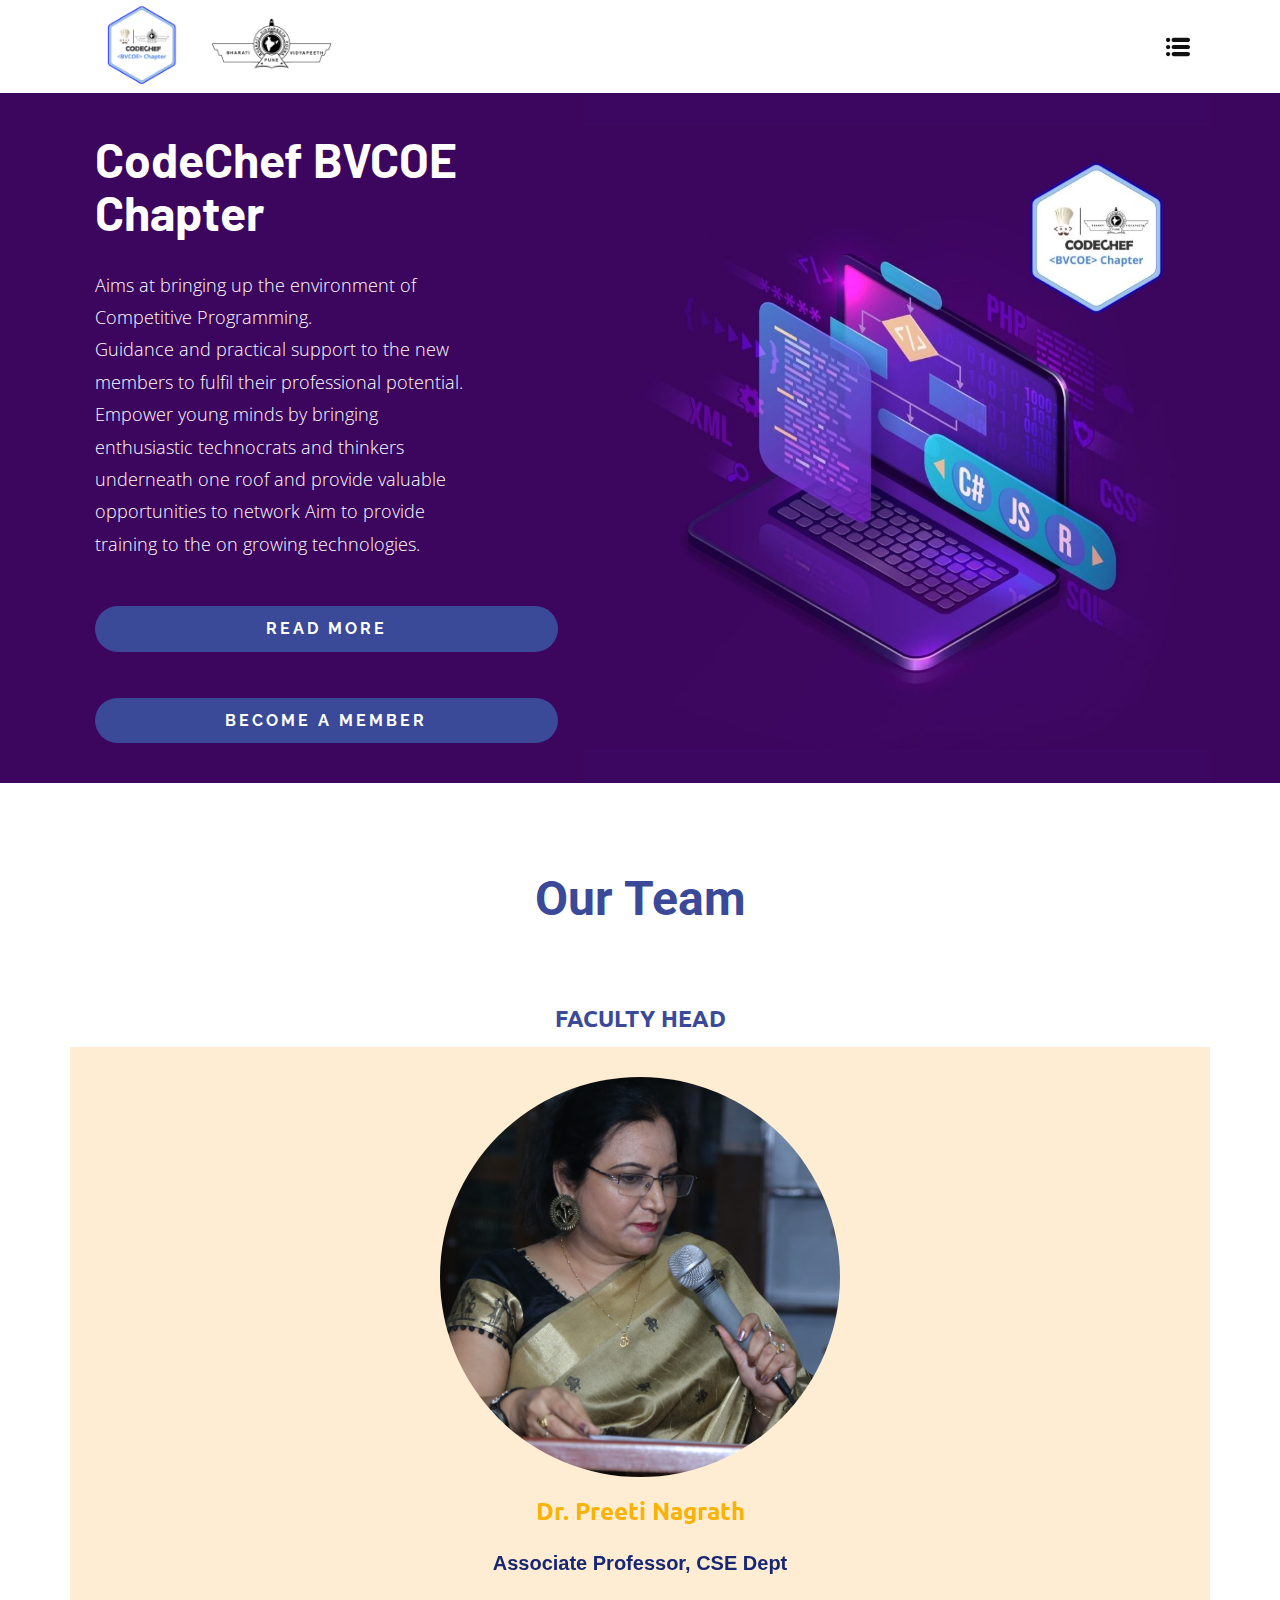
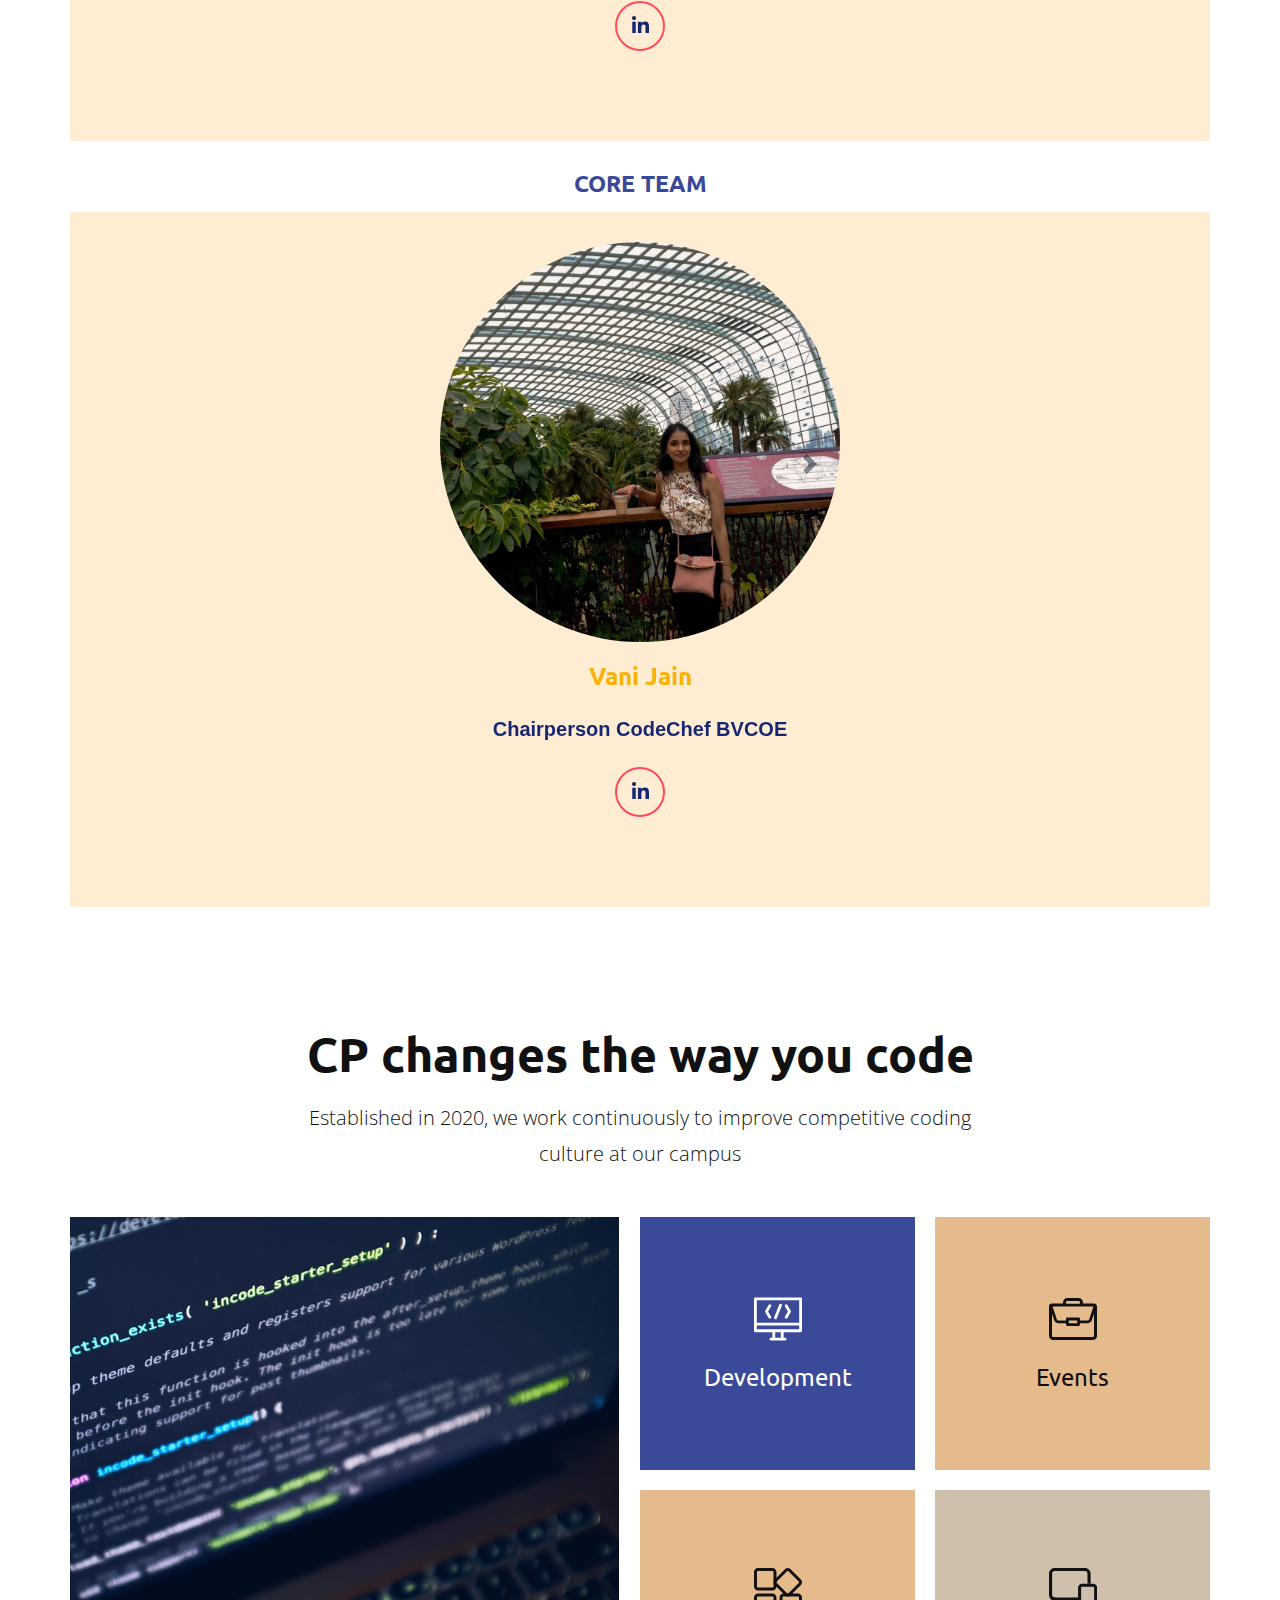
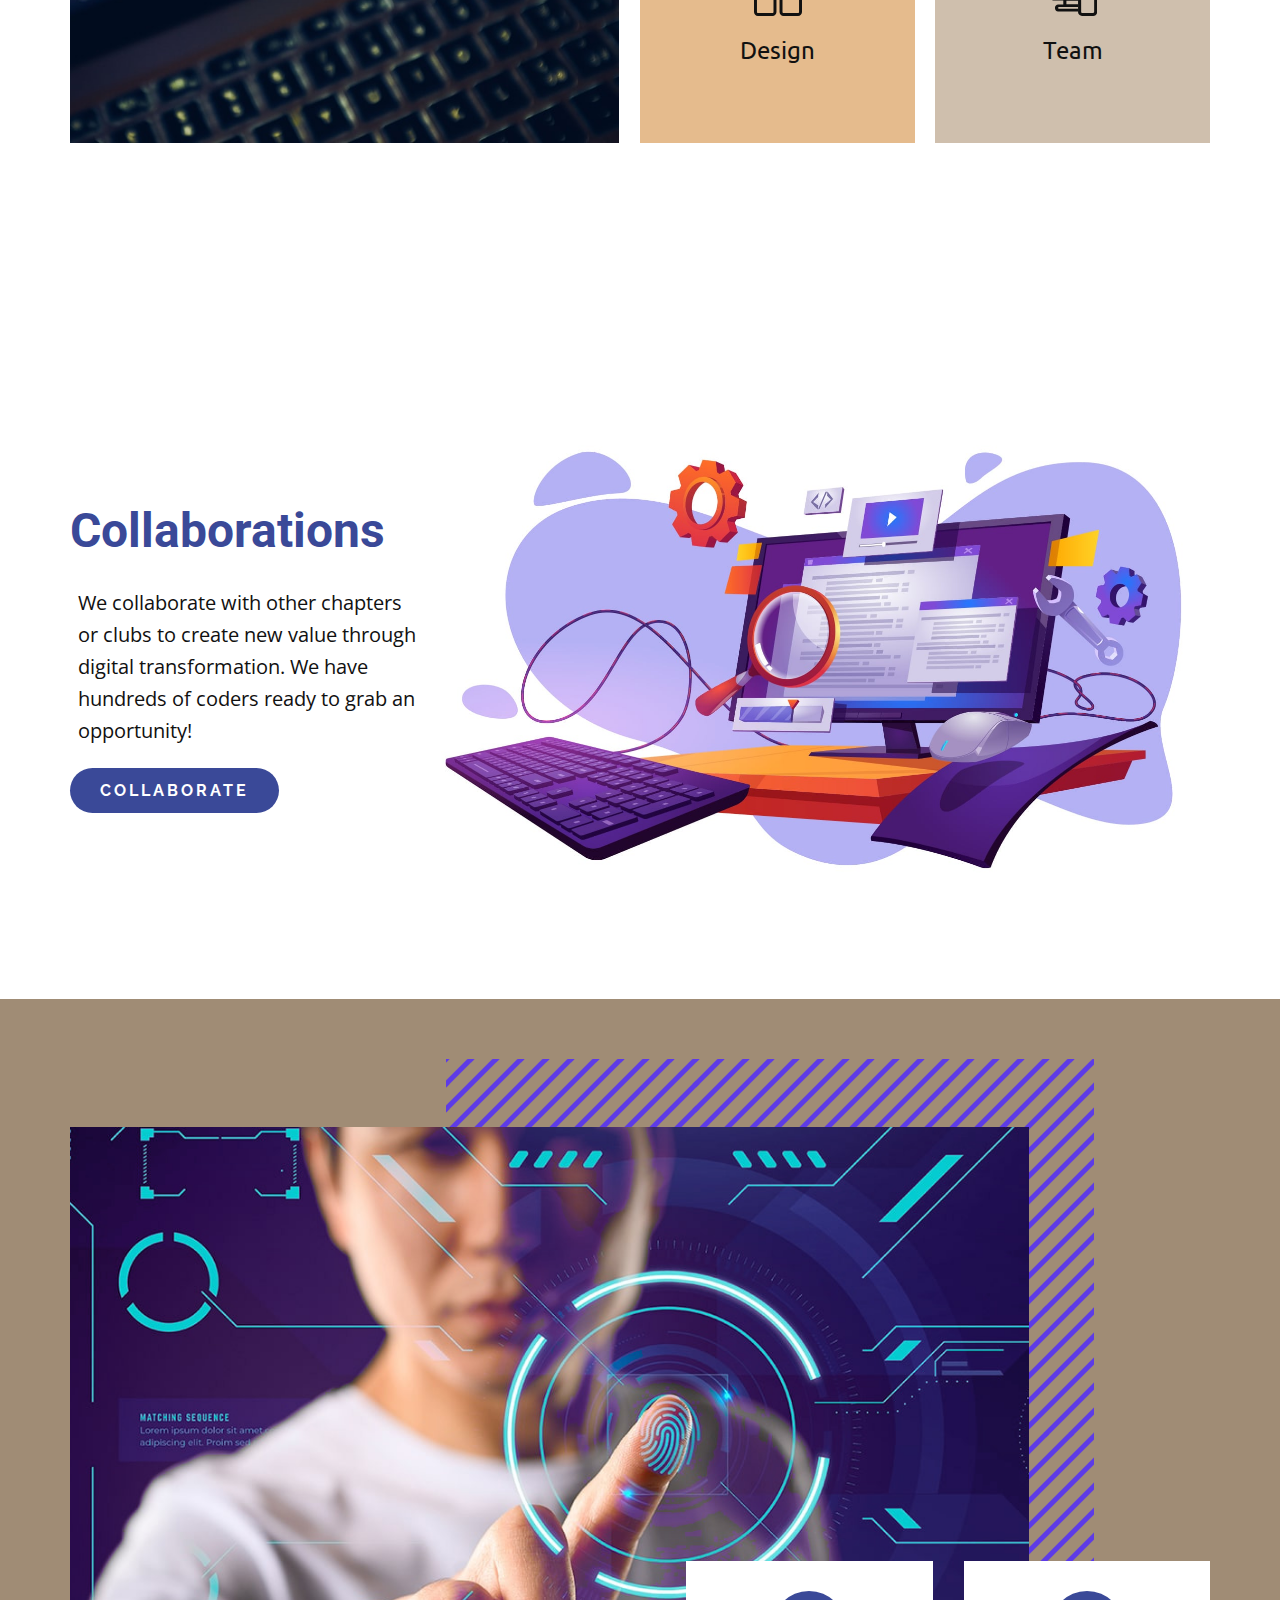
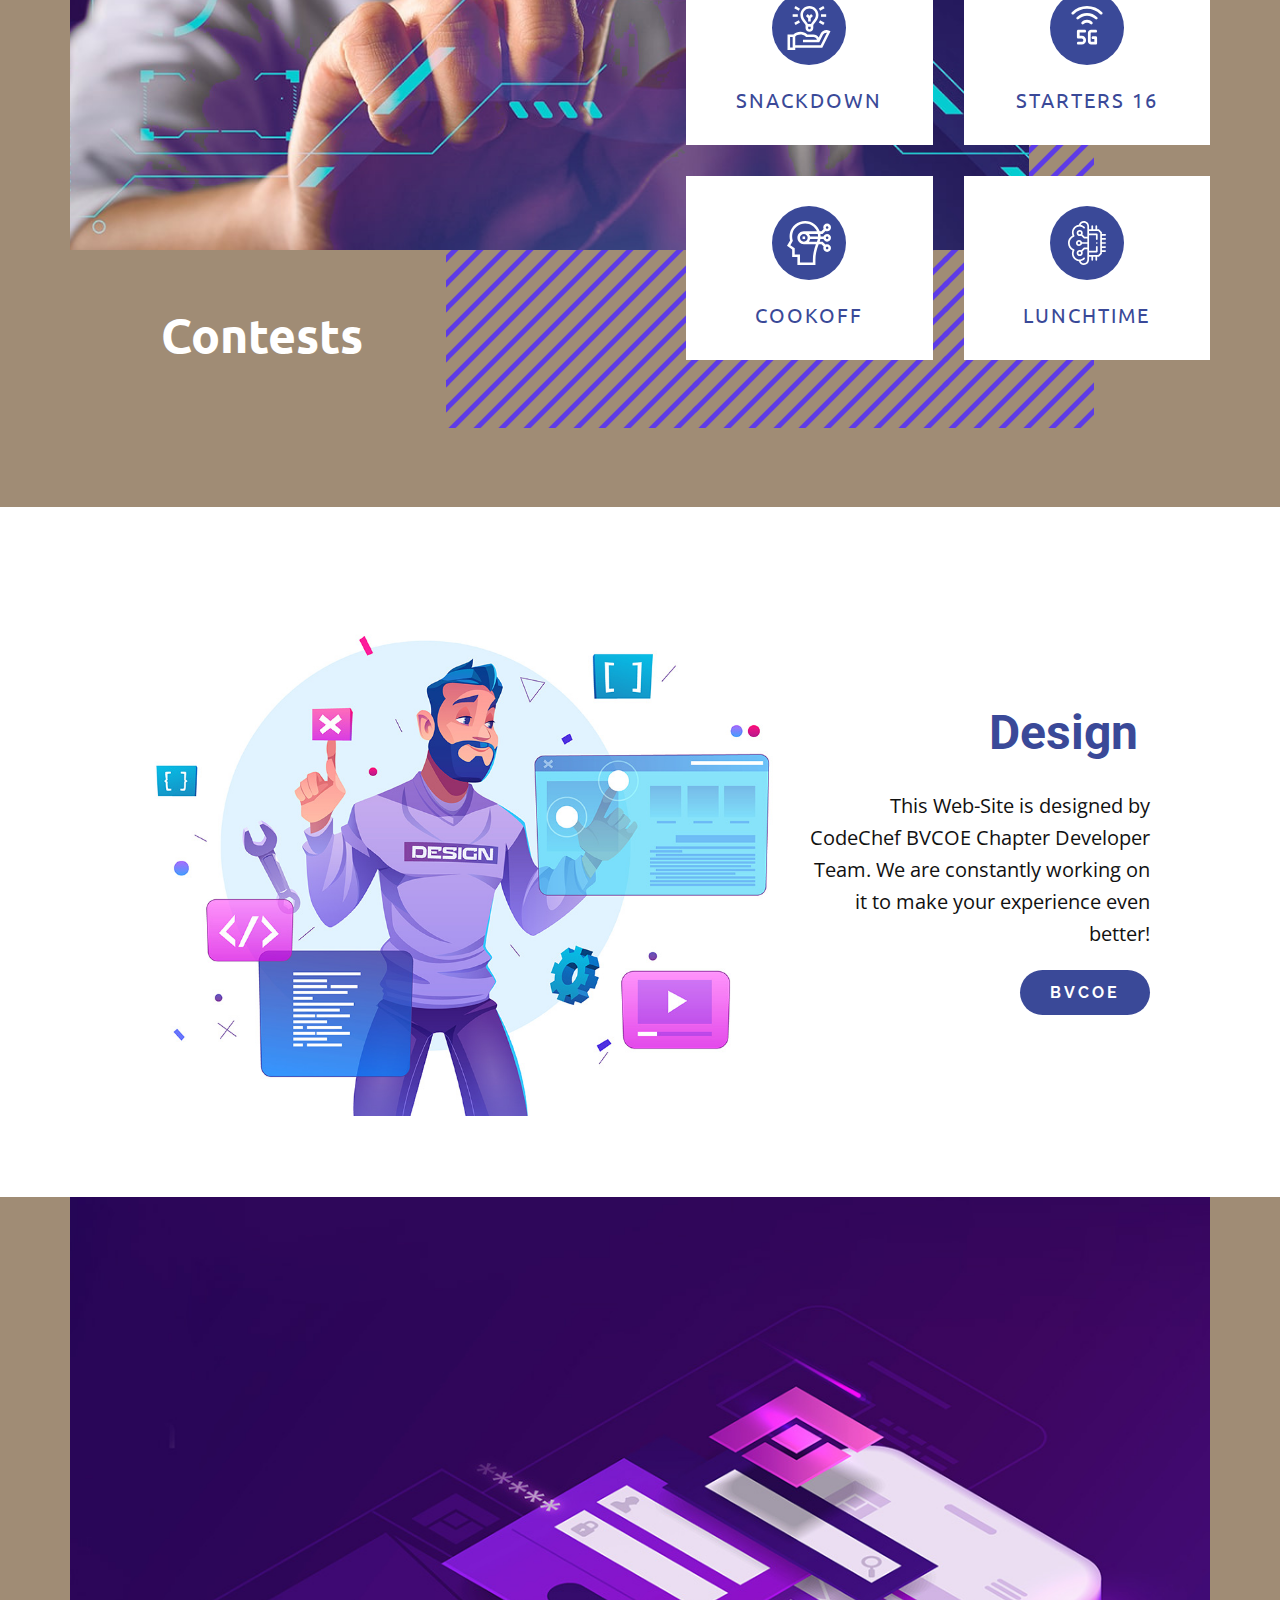
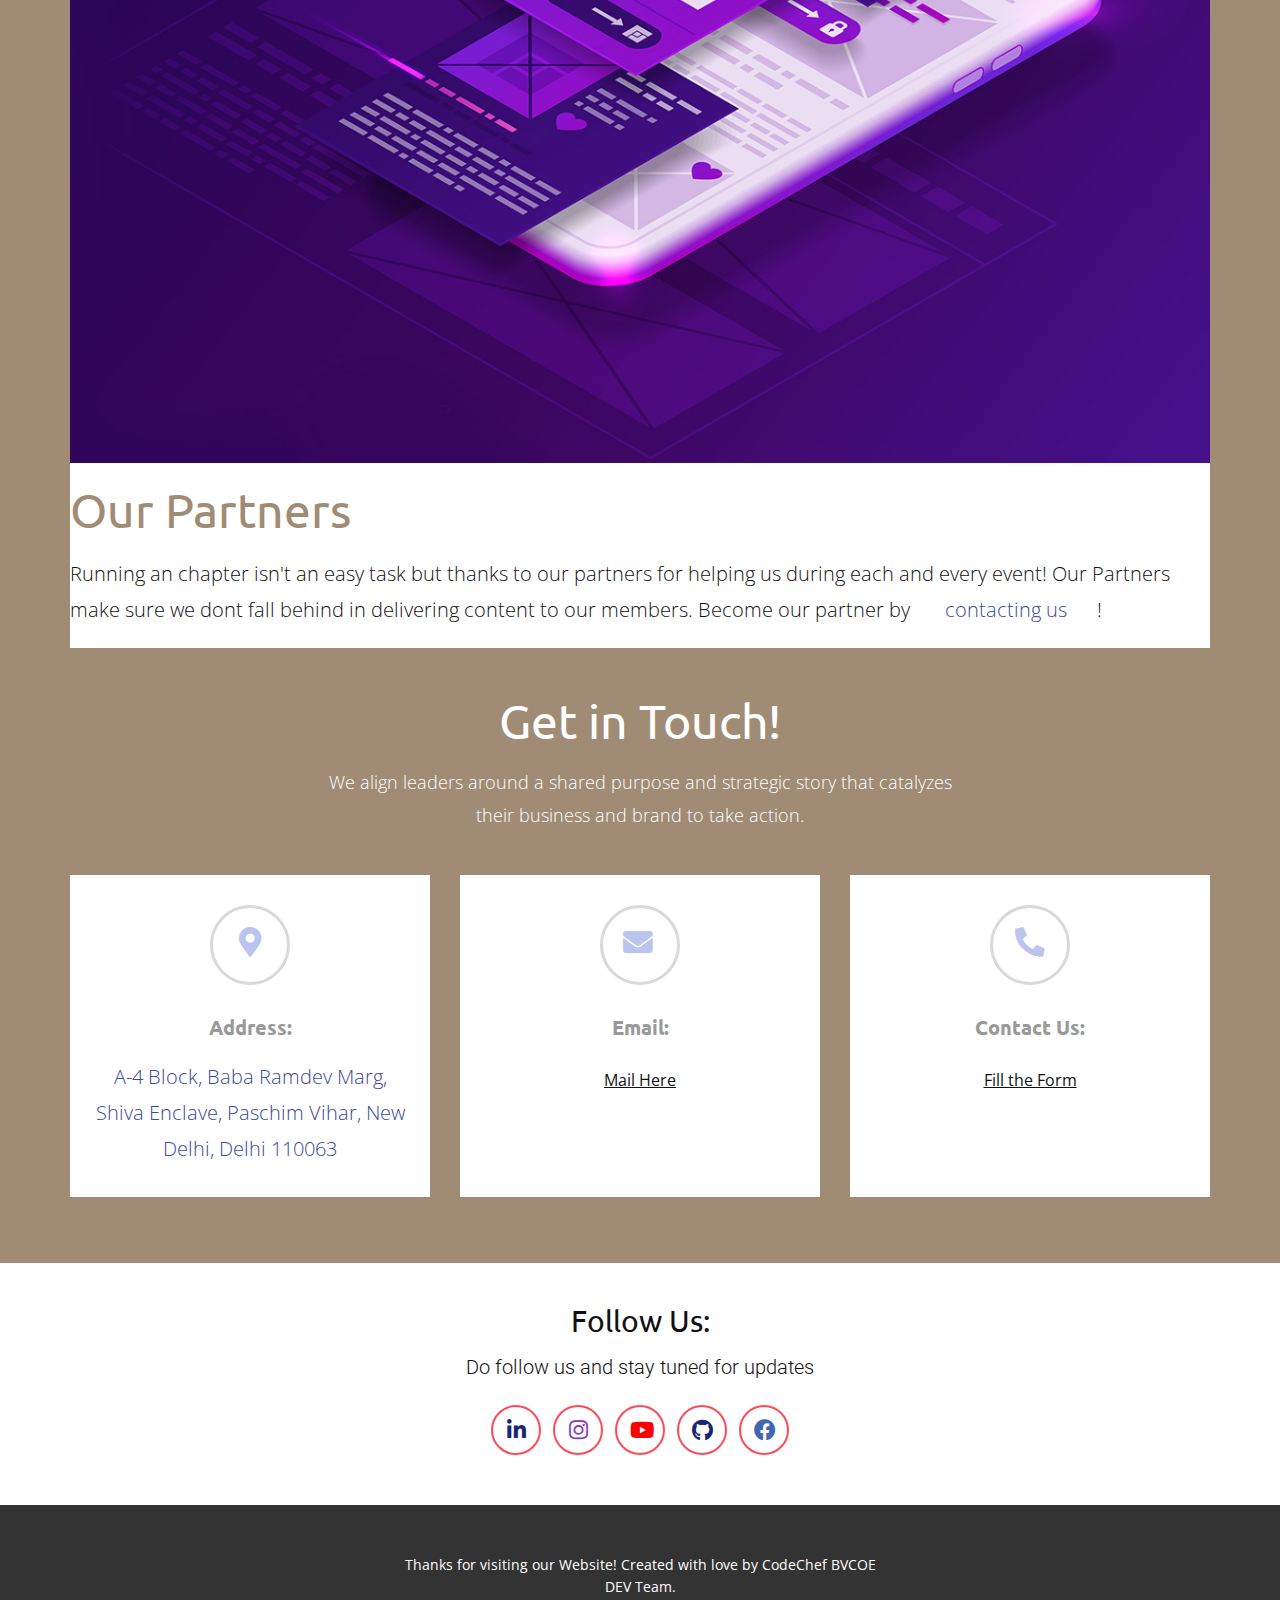
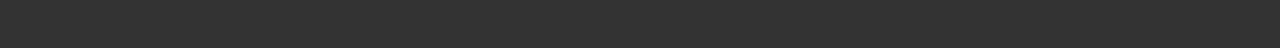
<file: index.html>
<html class="u-responsive-xl">

<head>
  <meta name="viewport" content="width=device-width, initial-scale=1.0">
  <meta charset="utf-8">
  <meta name="keywords"
    content="Web Software Developers, Key Features, Data Visualization, IT solutions, IT solutions, Web Analytics, We are directly involved in t&ZeroWidthSpace;he process, Get in Touch!">
  <meta name="description" content="">
  <meta name="page_type" content="np-template-header-footer-from-plugin">
  <link rel="icon" type="image/x-icon" href="https://github.com/CodeChefBVCOE/codechefbvcoe.github.io/blob/main/LOGO/codechefbvcoe%20blue.png?raw=true">
  <title>CodeChef BVCOE</title>

  <link rel="stylesheet" href="https://maxcdn.bootstrapcdn.com/bootstrap/4.0.0/css/bootstrap.min.css"
    integrity="sha384-Gn5384xqQ1aoWXA+058RXPxPg6fy4IWvTNh0E263XmFcJlSAwiGgFAW/dAiS6JXm" crossorigin="anonymous">
  <link rel="stylesheet" href="https://use.fontawesome.com/releases/v5.15.4/css/all.css">



  <link rel="stylesheet" href="nicepage.css" media="screen">
  <link rel="stylesheet" href="index.css" media="screen">
  <script src="https://code.jquery.com/jquery-3.5.1.slim.min.js"></script>
  <script src="https://cdnjs.cloudflare.com/ajax/libs/popper.js/1.12.9/umd/popper.min.js"></script>
  <script src="https://maxcdn.bootstrapcdn.com/bootstrap/4.0.0/js/bootstrap.min.js"></script>
  <script type="text/javascript" src="jquery.js"></script>
  <script class="u-script" type="text/javascript" src="nicepage.js" defer=""></script>
  <meta name="generator" content="Nicepage 3.14.0, nicepage.com">
  <link id="u-theme-google-font" rel="stylesheet"
    href="https://fonts.googleapis.com/css?family=Ubuntu:300,300i,400,400i,500,500i,700,700i|Open+Sans:300,300i,400,400i,600,600i,700,700i,800,800i">
  <link id="u-page-google-font" rel="stylesheet"
    href="https://fonts.googleapis.com/css?family=Raleway:100,100i,200,200i,300,300i,400,400i,500,500i,600,600i,700,700i,800,800i,900,900i|Roboto:100,100i,300,300i,400,400i,500,500i,700,700i,900,900i|Barlow:100,100i,200,200i,300,300i,400,400i,500,500i,600,600i,700,700i,800,800i,900,900i">










  <!-- <script type="application/ld+json">
    {
      "@context": "http://schema.org",
      "@type": "Organization",
      "name": "",
      "url": "index.html",
      "logo": "images/codechefbvcoe.png"
    } -->
  </script>
  <meta property="og:title" content="index">
  <meta property="og:type" content="website">
  <meta name="theme-color" content="#3a4998">
  <link rel="canonical" href="index.html">
  <meta property="og:url" content="index.html">
</head>

<body class="u-body">
  <header class="u-clearfix u-header u-header" id="sec-da44">
    <div class="u-clearfix u-sheet u-sheet-2">
      <!-- <a href="index.html" data-page-id="5054896" class="u-image u-logo-image-2" data-image-width="1600"
        data-image-height="1600" title="Home | Codechef BVCOE">
        <img src="images/Codechef Banner.png" class="u-logo-image u-logo-image-2" width="100">
      </a> -->
      <a href="index.html" class="u-image u-logo u-image-2">
        <img src="images/cclogo_bvcoelogo.png" class="u-logo-image u-logo-image-2" style="height:90px;">
      </a>
      <nav class="u-menu u-menu-dropdown u-offcanvas u-menu-1 u-enable-responsive" data-responsive-from="XL">
        <div class="menu-collapse"
          style="font-size: 1rem; letter-spacing: 0px; font-weight: 700; text-transform: uppercase;"
          wfd-invisible="true">
          <a class="u-button-style u-custom-active-border-color u-custom-active-color u-custom-border u-custom-border-color u-custom-borders u-custom-hover-border-color u-custom-hover-color u-custom-left-right-menu-spacing u-custom-padding-bottom u-custom-text-active-color u-custom-text-color u-custom-text-hover-color u-custom-top-bottom-menu-spacing u-nav-link u-text-active-palette-1-base u-text-hover-palette-2-base"
            href="#" style="color: rgb(17, 17, 17) !important; height: 24px;">
            <svg class="u-svg-link" preserveAspectRatio="xMidYMin slice" viewBox="0 0 512 512" style="">
              <use xmlns:xlink="http://www.w3.org/1999/xlink" xlink:href="#svg-dba2"></use>
            </svg>
            <svg class="u-svg-content" viewBox="0 0 512 512" x="0px" y="0px" id="svg-dba2"
              style="enable-background:new 0 0 512 512;">
              <g>
                <g>
                  <path
                    d="M467,61H165c-24.82,0-45,20.19-45,45c0,24.82,20.18,45,45,45h302c24.81,0,45-20.18,45-45C512,81.19,491.81,61,467,61z">
                  </path>
                </g>
              </g>
              <g>
                <g>
                  <path
                    d="M467,211H165c-24.82,0-45,20.19-45,45c0,24.82,20.18,45,45,45h302c24.81,0,45-20.18,45-45C512,231.19,491.81,211,467,211z    ">
                  </path>
                </g>
              </g>
              <g>
                <g>
                  <path
                    d="M467,361H165c-24.82,0-45,20.19-45,45c0,24.82,20.18,45,45,45h302c24.81,0,45-20.18,45-45C512,381.19,491.81,361,467,361z    ">
                  </path>
                </g>
              </g>
              <g>
                <g>
                  <path
                    d="M45,61C20.18,61,0,81.19,0,106c0,24.82,20.18,45,45,45c24.81,0,45-20.18,45-45C90,81.19,69.81,61,45,61z">
                  </path>
                </g>
              </g>
              <g>
                <g>
                  <path
                    d="M45,211c-24.82,0-45,20.19-45,45c0,24.82,20.18,45,45,45c24.81,0,45-20.18,45-45C90,231.19,69.81,211,45,211z">
                  </path>
                </g>
              </g>
              <g>
                <g>
                  <path
                    d="M45,361c-24.82,0-45,20.19-45,45c0,24.82,20.18,45,45,45c24.81,0,45-20.18,45-45C90,381.19,69.81,361,45,361z">
                  </path>
                </g>
              </g>
            </svg>
          </a>
        </div>
        <div class="u-custom-menu u-nav-container">
          <ul class="u-nav u-spacing-30 u-unstyled u-nav-1">
            <li class="u-nav-item"><a
                class="u-border-2 u-border-active-palette-1-base u-border-hover-palette-1-base u-border-no-left u-border-no-right u-border-no-top u-button-style u-nav-link u-text-active-palette-1-base u-text-grey-90 u-text-hover-grey-90"
                href="About.html" style="padding: 10px 0px;">About</a>
            </li>
            <li class="u-nav-item"><a
                class="u-border-2 u-border-active-palette-1-base u-border-hover-palette-1-base u-border-no-left u-border-no-right u-border-no-top u-button-style u-nav-link u-text-active-palette-1-base u-text-grey-90 u-text-hover-grey-90 active"
                href="index.html" style="padding: 10px 0px;">Home</a>
            </li>
            <li class="u-nav-item"><a
                class="u-border-2 u-border-active-palette-1-base u-border-hover-palette-1-base u-border-no-left u-border-no-right u-border-no-top u-button-style u-nav-link u-text-active-palette-1-base u-text-grey-90 u-text-hover-grey-90"
                href="Contact.html" style="padding: 10px 0px;">Contact Us</a>
            </li>
            <li class="u-nav-item"><a
                class="u-border-2 u-border-active-palette-1-base u-border-hover-palette-1-base u-border-no-left u-border-no-right u-border-no-top u-button-style u-nav-link u-text-active-palette-1-base u-text-grey-90 u-text-hover-grey-90"
                href="Development.html" style="padding: 10px 0px;">Development</a>
            </li>
            <li class="u-nav-item"><a
                class="u-border-2 u-border-active-palette-1-base u-border-hover-palette-1-base u-border-no-left u-border-no-right u-border-no-top u-button-style u-nav-link u-text-active-palette-1-base u-text-grey-90 u-text-hover-grey-90"
                href="Events.html" style="padding: 10px 0px;">Events</a>
            </li>
          </ul>
        </div>
        <div class="u-custom-menu u-nav-container-collapse" wfd-invisible="true">
          <div class="u-black u-container-style u-inner-container-layout u-opacity u-opacity-95 u-sidenav">
            <div class="u-sidenav-overflow">
              <div class="u-menu-close"></div>
              <ul class="u-align-center u-nav u-popupmenu-items u-unstyled u-nav-2">
                <li class="u-nav-item"><a class="u-button-style u-nav-link" href="About.html"
                    style="padding: 10px 0px;">About</a>
                </li>
                <li class="u-nav-item"><a class="u-button-style u-nav-link active" href="index.html"
                    style="padding: 10px 0px;">Home</a>
                </li>
                <li class="u-nav-item"><a class="u-button-style u-nav-link" href="Contact.html"
                    style="padding: 10px 0px;">Contact Us</a>
                </li>
                <li class="u-nav-item"><a class="u-button-style u-nav-link" href="Development.html"
                    style="padding: 10px 0px;">Development</a>
                </li>
                <li class="u-nav-item"><a class="u-button-style u-nav-link" href="Events.html"
                    style="padding: 10px 0px;">Events</a>
                </li>
              </ul>
            </div>
          </div>
          <div class="u-black u-menu-overlay u-opacity u-opacity-70" wfd-invisible="true"></div>
        </div>
        <style class="offcanvas-style">
          .u-offcanvas .u-sidenav {
            flex-basis: 250px !important;
          }

          .u-offcanvas:not(.u-menu-open-right) .u-sidenav {
            margin-left: -250px;
          }

          .u-offcanvas.u-menu-open-right .u-sidenav {
            margin-right: -250px;
          }

          @keyframes menu-shift-left {
            from {
              left: 0;
            }

            to {
              left: 250px;
            }
          }

          @keyframes menu-unshift-left {
            from {
              left: 250px;
            }

            to {
              left: 0;
            }
          }

          @keyframes menu-shift-right {
            from {
              right: 0;
            }

            to {
              right: 250px;
            }
          }

          @keyframes menu-unshift-right {
            from {
              right: 250px;
            }

            to {
              right: 0;
            }
          }
        </style>
      </nav>
    </div>
  </header>
  <section class="u-align-left u-clearfix u-image u-section-1" id="carousel_3e8e" data-image-width="1980"
    data-image-height="1350">
    <div class="u-clearfix u-sheet u-valign-middle u-sheet-1">
      <div class="u-clearfix u-expanded-width u-layout-wrap u-layout-wrap-1">
        <div class="u-gutter-0 u-layout">
          <div class="u-layout-row">
            <div
              class="u-align-left u-container-style u-layout-cell u-left-cell u-shape-rectangle u-size-27 u-layout-cell-1">
              <div
                class="u-container-layout u-valign-middle-lg u-valign-middle-md u-valign-middle-xl u-container-layout-1">
                <h1 class="u-custom-font u-text u-text-body-alt-color u-text-1">CodeChef BVCOE Chapter</h1>
                  <p class="u-text u-text-body-alt-color u-text-2">
                    Aims at bringing up the environment of Competitive Programming. <br /> 
                    Guidance and practical support to the new members to fulfil their professional potential. Empower young minds by bringing 
                    enthusiastic technocrats and thinkers underneath one roof and provide valuable opportunities 
                    to network Aim to provide training to the on growing technologies.
                  </p>
                <a href="About.html" data-page-id="303226917"
                  class="u-active-palette-4-base u-btn u-btn-round u-button-style u-custom-font u-font-raleway u-hover-palette-4-base u-palette-1-base u-radius-50 u-text-body-alt-color u-btn-1 u-expanded-width"
                  target="_blank">read more</a>
                <a href="https://forms.gle/K4jeZd7yR1vYFuaf7" data-page-id="303226917"
                  class="u-active-palette-4-base u-btn u-btn-round u-button-style u-custom-font u-font-raleway u-hover-palette-4-base u-palette-1-base u-radius-50 u-text-body-alt-color u-btn-1 u-expanded-width"
                  target="_blank">become a member</a>
              </div>
            </div>
            <div class="u-align-left u-container-style u-image u-layout-cell u-right-cell u-size-33 u-image-1"
              data-image-width="1372" data-image-height="1235">
              <div class="u-container-layout u-valign-bottom u-container-layout-2"></div>
            </div>
          </div>
        </div>
      </div>
    </div>
  </section>
  <section class="u-clearfix u-white u-section-8" id="sec-d1be">
    <div class="u-clearfix u-sheet u-valign-middle u-sheet-1">
      <div class="u-clearfix u-expanded-width u-layout-wrap u-layout-wrap-1">
        <div class="u-layout">
          <div class="u-layout-column">
            <div class="u-container-style u-layout-cell u-left-cell u-size-30 u-layout-cell-1">
              <div class="u-container-layout u-valign-bottom-sm u-valign-bottom-xs u-container-layout-1">
                <h1 class="u-text u-text-palette-1-base u-text-1">Our Team</h1>
              </div>
            </div>
            <div class="u-container-style u-layout-cell u-left-cell u-size-15 u-layout-cell-1">
              <div class="u-container-layout u-valign-bottom-sm u-valign-bottom-xs u-container-layout-1">
                <h2 class="u-text u-text-palette-1-base u-text-2">FACULTY HEAD</h1>
              </div>
            </div>
            <div class="u-container-style u-layout-cell u-right-cell u-size-30 u-layout-cell-2">
              <div class="u-container-layout u-valign-top-lg u-valign-top-xl u-container-layout-2">
                <div id="myCarousel2" class="carousel slide" data-ride="carousel">
                  <div class="carousel-inner">
                    <div class="carousel-item active">
                      <img class="d-block w-100" src="images/preetimam.jpg" alt="First slide">
                      <div class="carousel-caption d-none d-sm-block">
                        <h4 class="carousel-designation">Dr. Preeti Nagrath</h5>
                          <p class="carousel-name">Associate Professor, CSE Dept</p>
                          <div class="social">
                            <ul class="pre-font list-inline">
                              <li class="list-inline-item">
                                <a href="https://www.linkedin.com/in/preeti-nagrath-b431a72a/?originalSubdomain=in"><i
                                    class="fab fa-linkedin-in"></i></a>
                              </li>
                            </ul>
                          </div>
                      </div>
                    </div>
                  </div>
                </div>
              </div>
            </div>
            <div class="u-container-style u-layout-cell u-left-cell u-size-15 u-layout-cell-1">
              <div class="u-container-layout u-valign-bottom-sm u-valign-bottom-xs u-container-layout-1">
                <h2 class="u-text u-text-palette-1-base u-text-2">CORE TEAM</h1>
              </div>
            </div>
            <div class="u-container-style u-layout-cell u-right-cell u-size-30 u-layout-cell-2">
              <div class="u-container-layout u-valign-top-lg u-valign-top-xl u-container-layout-2">
                <div id="myCarousel1" class="carousel slide" data-ride="carousel">
                  <!-- <ol class="carousel-indicators">
                    <li data-target="#myCarousel1" data-slide-to="0" class="active"></li>
                    <li data-target="#myCarousel1" data-slide-to="1"></li>
                    <li data-target="#myCarousel1" data-slide-to="2"></li>
                    <li data-target="#myCarousel1" data-slide-to="3"></li>
                  </ol> -->
                  <div class="carousel-inner">
                    <div class="carousel-item active">
                      <img class="d-block w-100" src="images/vanijain.jpeg" alt="First slide">
                      <div class="carousel-caption d-none d-sm-block">
                        <h4 class="carousel-designation">Vani Jain</h5>
                          <p class="carousel-name">Chairperson CodeChef BVCOE</p>
                          <div class="social">
                            <ul class="pre-font list-inline">
                              <li class="list-inline-item">
                                <a target="_blank" href="https://www.linkedin.com/in/vani-jain-07b065131/"><i
                                    class="fab fa-linkedin-in"></i></a>
                              </li>
                            </ul>
                          </div>
                      </div>
                    </div>
                    <div class="carousel-item">
                      <img class="d-block w-100" src="images/akshatjain.jpeg" alt="Second slide">
                      <div class="carousel-caption d-none d-sm-block">
                        <h4 class="carousel-designation">Akshat Jain</h5>
                          <p class="carousel-name">Competitive Programming Lead</p>
                          <div class="social">
                            <ul class="pre-font list-inline">
                              <li class="list-inline-item">
                                <a target="_blank" href="https://www.linkedin.com/in/akshat-jain-27821b1b5/"><i
                                    class="fab fa-linkedin-in"></i></a>
                              </li>
                            </ul>
                          </div>
                      </div>
                    </div>
                    <div class="carousel-item">
                      <img class="d-block w-100" src="images/tusharsingh.jpg" alt="Third slide">
                      <div class="carousel-caption d-none d-sm-block">
                        <h4 class="carousel-designation">Tushar Singh</h5>
                          <p class="carousel-name">Creative Lead</p>
                          <div class="social">
                            <ul class="pre-font list-inline">
                              <li class="list-inline-item">
                                <a target="_blank" href="https://www.linkedin.com/in/tushar-singh-9a7815228/"><i
                                    class="fab fa-linkedin-in"></i></a>
                              </li>
                            </ul>
                          </div>
                      </div>
                    </div>
                    <div class="carousel-item">
                      <img class="d-block w-100" src="images/tusharmittal.jpg" alt="Fourth slide">
                      <div class="carousel-caption d-none d-sm-block">
                        <h4 class="carousel-designation">Tushar Mittal</h5>
                          <p class="carousel-name">Public Relations Lead</p>
                          <div class="social">
                            <ul class="pre-font list-inline">
                              <li class="list-inline-item">
                                <a target="_blank" href="https://www.linkedin.com/in/tusharmittal0109/"><i class="fab fa-linkedin-in"></i></a>
                              </li>
                            </ul>
                          </div>
                      </div>
                    </div>
                    <div class="carousel-item">
                      <img class="d-block w-100" src="images/taanvee.jpeg" alt="Fourth slide">
                      <div class="carousel-caption d-none d-sm-block">
                        <h4 class="carousel-designation">Taanvee</h5>
                          <p class="carousel-name">Event Lead</p>
                          <div class="social">
                            <ul class="pre-font list-inline">
                              <li class="list-inline-item">
                                <a target="_blank" href="https://www.linkedin.com/in/taanvee-sharma-106293204/"><i class="fab fa-linkedin-in"></i></a>
                              </li>
                            </ul>
                          </div>
                      </div>
                    </div>
                  </div>
                  <a class="carousel-control-prev" data-target="#myCarousel1" role="button" data-slide="prev">
                    <span class="carousel-control-prev-icon" aria-hidden="true"></span>
                    <span class="sr-only">Previous</span>
                  </a>
                  <a class="carousel-control-next" data-target="#myCarousel1" role="button" data-slide="next">
                    <span class="carousel-control-next-icon" aria-hidden="true"></span>
                    <span class="sr-only">Next</span>
                  </a>
                </div>
              </div>
            </div>
          </div>
        </div>
      </div>
    </div>
  </section>
  <section class="u-align-center u-clearfix u-white u-section-2" id="carousel_7a94">
    <div class="u-clearfix u-sheet u-valign-middle-md u-valign-middle-sm u-sheet-1">
      <h1 class="u-align-center u-text u-text-1">CP changes the way you code</h1>
      <p class="u-text u-text-2">Established in 2020, we work continuously to improve competitive coding culture at our
        campus</p>
      <img alt="" class="u-expanded-width-md u-expanded-width-sm u-expanded-width-xs u-image u-image-default u-image-1"
        src="images/photo-1488590528505-98d2b5aba04b.jpg" data-image-width="1080" data-image-height="720">
      <div class="u-expanded-width-md u-expanded-width-sm u-expanded-width-xs u-list u-list-1">
        <div class="u-repeater u-repeater-1">
          <div
            class="u-align-center u-container-style u-custom-background u-list-item u-palette-1-base u-repeater-item u-list-item-1"
            data-href="Development.html" data-page-id="1603008444" data-target="_blank">
            <div class="u-container-layout u-similar-container u-valign-middle u-container-layout-1"><span
                class="u-icon u-icon-1"><svg class="u-svg-link" preserveAspectRatio="xMidYMin slice"
                  viewBox="0 0 512 512" style="">
                  <use xmlns:xlink="http://www.w3.org/1999/xlink" xlink:href="#svg-a352"></use>
                </svg><svg xmlns="http://www.w3.org/2000/svg" xmlns:xlink="http://www.w3.org/1999/xlink" version="1.1"
                  xml:space="preserve" class="u-svg-content" viewBox="0 0 512 512" id="svg-a352">
                  <g>
                    <path
                      d="m497 26h-482c-8.284 0-15 6.716-15 15v340c0 8.284 6.716 15 15 15h181v60h-15c-8.284 0-15 6.716-15 15s6.716 15 15 15h150c8.284 0 15-6.716 15-15s-6.716-15-15-15h-15v-60h181c8.284 0 15-6.716 15-15v-340c0-8.284-6.716-15-15-15zm-15 30v240h-452v-240zm-196 400h-60v-60h60zm-256-90v-40h452v40z">
                    </path>
                    <path
                      d="m223.381 258.012c1.818.724 3.694 1.066 5.539 1.066 5.964 0 11.604-3.581 13.942-9.46l54.15-136.147c3.062-7.697-.697-16.42-8.395-19.481-7.698-3.063-16.42.697-19.481 8.395l-54.15 136.148c-3.061 7.696.698 16.417 8.395 19.479z">
                    </path>
                    <path
                      d="m335.557 250.526c2.367 1.372 4.953 2.023 7.504 2.023 5.177 0 10.213-2.683 12.994-7.484l36.363-62.777c2.741-4.732 2.69-10.58-.133-15.263l-36.363-60.315c-4.277-7.095-13.495-9.378-20.591-5.102-7.095 4.277-9.379 13.496-5.102 20.591l31.786 52.724-31.919 55.106c-4.153 7.167-1.708 16.345 5.461 20.497z">
                    </path>
                    <path
                      d="m155.945 245.065c2.782 4.802 7.817 7.484 12.994 7.484 2.551 0 5.138-.651 7.504-2.023 7.168-4.152 9.613-13.33 5.461-20.498l-31.919-55.106 31.786-52.724c4.277-7.095 1.993-16.313-5.102-20.591-7.096-4.278-16.314-1.993-20.591 5.102l-36.363 60.315c-2.823 4.683-2.874 10.531-.133 15.263z">
                    </path>
                  </g>
                </svg>


              </span>
              <h4 class="u-align-center u-text u-text-3">Development</h4>
            </div>
          </div>
          <div
            class="u-align-center u-container-style u-custom-background u-list-item u-palette-3-light-1 u-repeater-item u-list-item-2"
            data-href="Events.html" data-page-id="28081761" data-target="_blank">
            <div class="u-container-layout u-similar-container u-valign-middle u-container-layout-2"><span
                class="u-icon u-icon-2">
                <svg class="u-svg-link" preserveAspectRatio="xMidYMin slice" viewBox="0 0 128 128" style="">
                  <use xmlns:xlink="http://www.w3.org/1999/xlink" xlink:href="#svg-20e4"></use>
                </svg>
                <svg xmlns="http://www.w3.org/2000/svg" xmlns:xlink="http://www.w3.org/1999/xlink" version="1.1"
                  xml:space="preserve" class="u-svg-content" viewBox="0 0 128 128" id="svg-20e4">
                  <path
                    d="m78.9 15.9c2.1 0 3.7 1.7 3.7 3.7v3.7h-37.2v-3.7c0-2 1.7-3.7 3.7-3.7h29.8m39.7 14.8-11.6 34.5c-0.5 1.5-1.9 2.5-3.5 2.5h-20.9v-3.7c0-2-1.7-3.7-3.7-3.7h-29.8c-2.1 0-3.7 1.7-3.7 3.7v3.7h-20.9c-1.6 0-3-1-3.5-2.5l-11.6-34.5h109.2m1.5 19.1v58.6c0 2-1.7 3.7-3.7 3.7h-104.7c-2.1 0-3.7-1.7-3.7-3.7v-58.6l5.9 17.7c1.5 4.5 5.8 7.6 10.6 7.6h20.9v3.7c0 2 1.7 3.7 3.7 3.7h29.8c2.1 0 3.7-1.7 3.7-3.7v-3.7h20.9c4.8 0 9.1-3 10.6-7.6l6-17.7m-44.9 17.9v7.4h-22.4v-7.4h22.4m15.3-44.9v-3.2c0-6.4-5.2-11.6-11.6-11.6h-29.8c-6.4 0-11.7 5.2-11.7 11.6v3.2h-29.5c-4.4 0-7.9 3.5-7.9 7.9v77.7c0 6.4 5.2 11.6 11.7 11.6h104.7c6.4 0 11.7-5.2 11.7-11.6v-77.7c0-4.4-3.6-7.9-7.9-7.9h-29.7z">
                  </path>
                </svg>
              </span>
              <h4 class="u-align-center u-text u-text-4">Events</h4>
            </div>
          </div>
          <div
            class="u-align-center u-container-style u-custom-background u-list-item u-palette-3-base u-repeater-item u-shape-rectangle">
            <div class="u-container-layout u-similar-container u-valign-middle u-container-layout-3"><span
                class="u-icon u-icon-3">
                <svg class="u-svg-link" preserveAspectRatio="xMidYMin slice" viewBox="0 0 128 128" style="">
                  <use xmlns:xlink="http://www.w3.org/1999/xlink" xlink:href="#svg-f12d"></use>
                </svg>
                <svg xmlns="http://www.w3.org/2000/svg" xmlns:xlink="http://www.w3.org/1999/xlink" version="1.1"
                  xml:space="preserve" class="u-svg-content" viewBox="0 0 128 128" id="svg-f12d">
                  <path
                    d="m117.4 76c1.5 0 2.7 1.2 2.7 2.7v38.7c0 1.5-1.2 2.7-2.7 2.7h-38.7c-1.5 0-2.7-1.2-2.7-2.7v-38.7c0-1.5 1.2-2.7 2.7-2.7h38.7m0-7.9h-38.7c-5.8 0-10.6 4.8-10.6 10.6v38.7c0 5.8 4.8 10.6 10.6 10.6h38.7c5.8 0 10.6-4.8 10.6-10.6v-38.7c0-5.8-4.8-10.6-10.6-10.6z">
                  </path>
                  <path
                    d="m49.3 7.9c1.5 0 2.7 1.2 2.7 2.7v38.7c0 1.5-1.2 2.7-2.7 2.7h-38.7c-1.5 0-2.7-1.2-2.7-2.7v-38.7c0-1.5 1.2-2.7 2.7-2.7h38.7m0-7.9h-38.7c-5.8 0-10.6 4.8-10.6 10.6v38.7c0 5.8 4.8 10.6 10.6 10.6h38.7c5.8 0 10.6-4.8 10.6-10.6v-38.7c0-5.8-4.8-10.6-10.6-10.6z">
                  </path>
                  <path
                    d="m90 7.9c0.7 0 1.4 0.3 1.9 0.8l27.4 27.4c1 1 1 2.7 0 3.8l-27.4 27.3c-0.5 0.5-1.2 0.8-1.9 0.8s-1.4-0.3-1.9-0.8l-27.3-27.3c-1-1-1-2.7 0-3.8l27.3-27.4c0.6-0.5 1.3-0.8 1.9-0.8m0-7.9c-2.8 0-5.5 1.1-7.5 3.1l-27.3 27.4c-2 2-3.1 4.7-3.1 7.5s1.1 5.5 3.1 7.5l27.4 27.4c2 2 4.7 3.1 7.5 3.1s5.5-1.1 7.5-3.1l27.4-27.4c2-2 3.1-4.7 3.1-7.5s-1.1-5.5-3.1-7.5l-27.5-27.4c-2-2-4.6-3.1-7.5-3.1z">
                  </path>
                  <path
                    d="m49.3 76c1.5 0 2.7 1.2 2.7 2.7v38.7c0 1.5-1.2 2.7-2.7 2.7h-38.7c-1.5 0-2.7-1.2-2.7-2.7v-38.7c0-1.5 1.2-2.7 2.7-2.7h38.7m0-7.9h-38.7c-5.8 0-10.6 4.8-10.6 10.6v38.7c0 5.8 4.8 10.6 10.6 10.6h38.7c5.8 0 10.6-4.8 10.6-10.6v-38.7c0-5.8-4.8-10.6-10.6-10.6z">
                  </path>
                </svg>
              </span>
              <h4 class="u-align-center u-text u-text-5">Design</h4>
            </div>
          </div>
          <div
            class="u-align-center u-container-style u-list-item u-palette-2-light-1 u-repeater-item u-shape-rectangle u-list-item-4"
            data-href="#sec-d1be">
            <div class="u-container-layout u-similar-container u-valign-middle u-container-layout-4"><span
                class="u-icon u-icon-4">
                <svg class="u-svg-link" preserveAspectRatio="xMidYMin slice" viewBox="0 0 128 128" style="">
                  <use xmlns:xlink="http://www.w3.org/1999/xlink" xlink:href="#svg-0096"></use>
                </svg>
                <svg xmlns="http://www.w3.org/2000/svg" xmlns:xlink="http://www.w3.org/1999/xlink" version="1.1"
                  xml:space="preserve" class="u-svg-content" viewBox="0 0 128 128" id="svg-0096">
                  <path
                    d="m26.4 108.7c-1.2 0-2.2-1-2.2-2.2s1-2.2 4.7-2.2h48.7v-7.4h-31.2v-9.9h31.2v-8.4h-58.7c-7.7 0-10.6-3-10.6-6.6v-57.1c0-3.7 3-6.6 6.6-6.6h81.2c3.7 0 6.6 3 6.6 6.6v27h8.3v-27c0-8.2-6.7-14.9-14.9-14.9h-81.2c-8.2 0-14.9 6.7-14.9 14.9v57.1c0 8.2 6.7 14.9 14.9 14.9h23.2v10.1h-13.8c-4.3 0-8.5 3.7-8.5 9.5v0.2c0 4.6 3.7 9.3 8.3 9.3h53.5v-7.3h-51.2z">
                  </path>
                  <path
                    d="m118 41.9h-30c-5.8 0-10.5 4.7-10.5 10.6 0 0 0.1 66.3 0.1 66.4 0 4.3 5.1 9 10.4 9h30c5.6 0 10.2-4.4 10.5-10.1v-65.3c0-5.9-4.7-10.6-10.5-10.6zm2.4 75.5c-0.1 1.3-1.1 2.3-2.4 2.3h-30c-1 0-1.9-0.7-2.2-1.6l-0.2-65.6c0-1.3 1.1-2.4 2.4-2.4h30c1.3 0 2.4 1.1 2.4 2.4v64.9z">
                  </path>
                </svg>
              </span>
              <h4 class="u-align-center u-text u-text-6">Team</h4>
            </div>
          </div>
        </div>
      </div>
    </div>
  </section>
  
  <section class="u-align-center-xs u-clearfix u-section-4" src="" id="carousel_46bf">
    <div class="u-clearfix u-sheet u-valign-middle-xl u-sheet-1">
      <img class="u-expanded-width-md u-image u-image-contain u-image-1" src="images/Untitled-1-min.jpg">
      <div
        class="u-align-center-md u-align-center-sm u-align-center-xs u-border-no-bottom u-border-no-left u-border-no-right u-border-no-top u-container-style u-expanded-width-md u-expanded-width-sm u-expanded-width-xs u-group u-shape-rectangle u-group-1">
        <div class="u-container-layout u-valign-middle-lg u-valign-middle-xl u-container-layout-1">
          <h1 class="u-text u-text-palette-1-base u-text-1">Collaborations</h1>
          <p class="u-large-text u-text u-text-variant u-text-2">We collaborate with other chapters or clubs to create
            new value through digital transformation. We have hundreds of coders ready to grab an opportunity!</p>
          <a href="Contact.html" data-page-id="2489003725"
            class="u-active-palette-4-base u-border-0 u-btn u-btn-round u-button-style u-custom-font u-font-raleway u-hover-palette-4-base u-palette-1-base u-radius-50 u-text-body-alt-color u-btn-1"
            target="_blank">Collaborate</a>
        </div>
      </div>
    </div>
  </section>
  <section class="u-align-right u-clearfix u-palette-2-base u-section-5" id="carousel_d534">
    <div class="u-clearfix u-sheet u-valign-middle-sm u-sheet-1">
      <div class="u-container-style u-group u-image u-image-tiles u-image-1" data-image-width="500"
        data-image-height="375">
        <div class="u-container-layout u-container-layout-1"></div>
      </div>
      <img src="images/fff.jpg" alt="" class="u-image u-image-default u-image-2" data-image-width="1202"
        data-image-height="800">
      <div class="u-list u-list-1">
        <div class="u-repeater u-repeater-1">
          <div class="u-container-style u-list-item u-repeater-item u-video-cover u-white u-list-item-1">
            <div class="u-container-layout u-similar-container u-valign-top u-container-layout-2"><span
                class="u-icon u-icon-circle u-palette-1-base u-spacing-15 u-icon-1"><svg class="u-svg-link"
                  preserveAspectRatio="xMidYMin slice" viewBox="0 0 512 512" style="">
                  <use xmlns:xlink="http://www.w3.org/1999/xlink" xlink:href="#svg-dcec"></use>
                </svg><svg class="u-svg-content" viewBox="0 0 512 512" id="svg-dcec">
                  <g>
                    <path
                      d="m506.061 294.479-13.406-6.712c-37.055-18.553-82.084-3.54-100.615 33.574l-22.788 45.528c-13.319-20.937-36.712-34.869-63.313-34.869h-69.019c-22.263-20.08-50.779-31.066-80.981-31.066s-58.713 10.987-80.975 31.066h-69.025v180h90v-26.555h314.638zm-440.122 187.521h-30v-120h30zm30-26.555v-101.925c16.611-14.595 37.686-22.586 60-22.586 43.655 0 66.559 29.51 68.787 31.066h81.213c19.555 0 36.228 12.541 42.42 30h-162.42v30h189.267l43.668-87.245c8.862-17.751 27.659-26.867 45.804-24.593l-72.642 145.283z">
                    </path>
                    <path
                      d="m215.939 225v30c0 24.813 20.187 45 45 45s45-20.187 45-45v-30c0-7.02 9.611-18.622 18.906-29.842 17.343-20.934 41.094-49.605 41.094-90.158 0-57.897-47.103-105-105-105s-105 47.103-105 105c0 40.553 23.751 69.224 41.094 90.158 9.295 11.22 18.906 22.822 18.906 29.842zm45 45c-8.271 0-15-6.729-15-15v-15h30v15c0 8.271-6.728 15-15 15zm0-240c41.355 0 75 33.645 75 75 0 29.741-18.167 51.671-34.196 71.02-9.4 11.347-18.425 22.249-22.892 33.98h-35.823c-4.468-11.732-13.493-22.634-22.892-33.98-16.029-19.349-34.196-41.278-34.196-71.02-.001-41.355 33.644-75 74.999-75z">
                    </path>
                    <path
                      d="m245.939 180h30v-38.787l25.607-25.606-21.213-21.214-19.394 19.394-19.393-19.394-21.213 21.214 25.606 25.606z">
                    </path>
                    <path d="m65.939 96h60v30h-60z"></path>
                    <path d="m395.939 96h60v30h-60z"></path>
                    <path d="m88.045 178.5h60v30h-60z" transform="matrix(.866 -.5 .5 .866 -80.935 84.947)"></path>
                    <path d="m373.695 13.225h60.277v30h-60.277z"
                      transform="matrix(.862 -.507 .507 .862 41.406 208.569)"></path>
                    <path d="m103.045-1.914h30v60.277h-30z" transform="matrix(.507 -.862 .862 .507 33.886 115.681)">
                    </path>
                    <path d="m388.833 163.5h30v60h-30z" transform="matrix(.5 -.866 .866 .5 34.341 446.481)"></path>
                  </g>
                </svg></span>
              <h4 class="u-align-center u-text u-text-1">
                <a class="u-active-none u-border-none u-btn u-button-link u-button-style u-hover-none u-none u-text-palette-1-base u-btn-1"
                  href="https://snackdown.codechef.com/">SNACKDOWN</a>
              </h4>
            </div>
          </div>
          <div class="u-align-center u-container-style u-list-item u-repeater-item u-video-cover u-white u-list-item-2">
            <div class="u-container-layout u-similar-container u-valign-top u-container-layout-3"><span
                class="u-icon u-icon-circle u-palette-1-base u-spacing-15 u-icon-2"><svg class="u-svg-link"
                  preserveAspectRatio="xMidYMin slice" viewBox="0 0 24 24" style="">
                  <use xmlns:xlink="http://www.w3.org/1999/xlink" xlink:href="#svg-19e9"></use>
                </svg><svg xmlns="http://www.w3.org/2000/svg" xmlns:xlink="http://www.w3.org/1999/xlink" version="1.1"
                  xml:space="preserve" class="u-svg-content" viewBox="0 0 24 24" id="svg-19e9">
                  <path
                    d="m19.75 4.687c-.191 0-.382-.072-.528-.218-1.93-1.914-4.495-2.969-7.222-2.969s-5.292 1.055-7.222 2.969c-.294.292-.768.29-1.061-.004-.292-.294-.29-.77.004-1.061 2.214-2.195 5.154-3.404 8.279-3.404s6.065 1.209 8.278 3.404c.294.291.296.767.004 1.061-.146.147-.339.222-.532.222z">
                  </path>
                  <path
                    d="m17.052 7.362c-.191 0-.382-.072-.528-.218-1.211-1.201-2.817-1.862-4.524-1.862s-3.313.661-4.524 1.863c-.294.292-.769.29-1.061-.004-.291-.294-.29-.769.004-1.061 1.494-1.481 3.476-2.298 5.581-2.298s4.087.816 5.581 2.298c.294.292.296.767.004 1.061-.147.147-.34.221-.533.221z">
                  </path>
                  <path
                    d="m14.354 10.038c-.193 0-.386-.074-.533-.222-.963-.971-2.681-.971-3.644 0-.291.294-.765.296-1.06.004-.294-.291-.296-.766-.004-1.06.765-.772 1.791-1.197 2.887-1.197s2.122.425 2.887 1.196c.292.294.29.77-.004 1.061-.147.146-.338.218-.529.218z">
                  </path>
                  <path
                    d="m9.125 21h-1.875c-.414 0-.75-.336-.75-.75s.336-.75.75-.75h1.875c.482 0 .875-.393.875-.875s-.393-.875-.875-.875h-1.875c-.414 0-.75-.336-.75-.75v-3.25c0-.414.336-.75.75-.75h3.5c.414 0 .75.336.75.75s-.336.75-.75.75h-2.75v1.75h1.125c1.31 0 2.375 1.065 2.375 2.375s-1.065 2.375-2.375 2.375z">
                  </path>
                  <path
                    d="m16.75 21h-2.5c-.965 0-1.75-.785-1.75-1.75v-4.5c0-.965.785-1.75 1.75-1.75h2.5c.414 0 .75.336.75.75s-.336.75-.75.75h-2.5c-.138 0-.25.112-.25.25v4.5c0 .138.112.25.25.25h1.75v-1.5h-.75c-.414 0-.75-.336-.75-.75s.336-.75.75-.75h1.5c.414 0 .75.336.75.75v3c0 .414-.336.75-.75.75z">
                  </path>
                </svg></span>
              <h4 class="u-text u-text-2">
                <a class="u-active-none u-border-none u-btn u-button-link u-button-style u-hover-none u-none u-text-palette-1-base u-btn-2"
                  href="https://www.codechef.com/START16?itm_campaign=navmenu">Starters 16</a>
              </h4>
            </div>
          </div>
          <div class="u-align-center u-container-style u-list-item u-repeater-item u-video-cover u-white u-list-item-3">
            <div class="u-container-layout u-similar-container u-valign-top u-container-layout-4"><span
                class="u-icon u-icon-circle u-palette-1-base u-spacing-15 u-icon-3"><svg class="u-svg-link"
                  preserveAspectRatio="xMidYMin slice" viewBox="0 0 512.012 512.012" style="">
                  <use xmlns:xlink="http://www.w3.org/1999/xlink" xlink:href="#svg-c4a7"></use>
                </svg><svg xmlns="http://www.w3.org/2000/svg" xmlns:xlink="http://www.w3.org/1999/xlink" version="1.1"
                  xml:space="preserve" class="u-svg-content" viewBox="0 0 512.012 512.012" id="svg-c4a7">
                  <g>
                    <path
                      d="m59.998 332.666v87.346h61v92h210v-62.218c0-56.303 12.309-115.303 37.563-179.782h32.224l25.611 25.611c-2.817 5.875-4.398 12.451-4.398 19.39 0 24.813 20.187 45 45 45s45-20.187 45-45-20.187-45-45-45c-6.938 0-13.514 1.581-19.389 4.398l-34.398-34.398h-32.572c3.497-9.779 6.115-19.796 7.843-30.01h36.096c6.192 17.469 22.865 30.01 42.42 30.01 24.813 0 45-20.187 45-45s-20.187-45-45-45c-19.555 0-36.228 12.541-42.42 30h-33.58c0-10.152-.845-20.177-2.485-30h24.698l34.398-34.397c5.875 2.817 12.45 4.398 19.389 4.398 24.813 0 45-20.187 45-45s-20.187-45-45-45-45 20.187-45 45c0 6.939 1.581 13.514 4.398 19.389l-25.611 25.61h-19.994c-24.022-68.126-88.986-119.066-167.616-120-88.723-1.043-163.221 61.684-179.498 143.168-5.685 28.455-4.837 56.601 2.51 83.77l-36.173 62.25zm407-32.654c8.271 0 15 6.729 15 15s-6.729 15-15 15-15-6.729-15-15 6.728-15 15-15zm0-120c8.271 0 15 6.729 15 15s-6.729 15-15 15-15-6.729-15-15 6.728-15 15-15zm0-120c8.271 0 15 6.729 15 15s-6.729 15-15 15-15-6.729-15-15 6.728-15 15-15zm-117.798 178.089c-.272.639-.533 1.273-.802 1.911h-92.44c6.565-8.725 11.274-18.921 13.531-30.01h88.481c-1.971 9.61-4.896 18.996-8.77 28.099zm-108.202-43.089c0 24.813-20.187 45-45 45s-45-20.187-45-45 20.187-45 45-45 45 20.187 45 45zm120-15h-91.509c-2.258-11.079-6.967-21.275-13.532-30h101.998c1.993 9.704 3.043 19.738 3.043 30zm-297.903-30.954c13.953-69.845 76.913-119.906 149.725-119.047 60.427.717 112.514 37.715 135.55 90.001h-152.372c-41.355 0-75 33.645-75 75s33.645 75 75 74.99h140.455c-23.819 63.823-35.455 122.919-35.455 179.792v32.218h-150v-92h-61v-72.655l-50.417-36.534 29.076-50.038c-.795-4.156-14.724-35.852-5.562-81.727z">
                    </path>
                    <path d="m180.998 180.012h30v30h-30z"></path>
                  </g>
                </svg></span>
              <h4 class="u-text u-text-3">
                <a class="u-active-none u-border-none u-btn u-button-link u-button-style u-hover-none u-none u-text-palette-1-base u-btn-3"
                  href="https://www.codechef.com/COOK134/?itm_medium=navmenu&amp;itm_campaign=COOK134">CookOff</a>
              </h4>
            </div>
          </div>
          <div class="u-align-center u-container-style u-list-item u-repeater-item u-video-cover u-white u-list-item-4">
            <div class="u-container-layout u-similar-container u-valign-top u-container-layout-5"><span
                class="u-icon u-icon-circle u-palette-1-base u-spacing-15 u-icon-4"><svg class="u-svg-link"
                  preserveAspectRatio="xMidYMin slice" viewBox="0 0 512 512" style="">
                  <use xmlns:xlink="http://www.w3.org/1999/xlink" xlink:href="#svg-48f3"></use>
                </svg><svg xmlns="http://www.w3.org/2000/svg" xmlns:xlink="http://www.w3.org/1999/xlink" version="1.1"
                  xml:space="preserve" class="u-svg-content" viewBox="0 0 512 512" id="svg-48f3">
                  <g>
                    <path
                      d="m467.5 218.79c5.523 0 10-4.477 10-10s-4.477-10-10-10h-37.882v-27.225h37.882c5.523 0 10-4.477 10-10s-4.477-10-10-10h-37.882v-16.361c0-2.651-1.052-5.193-2.926-7.068l-28.917-28.941c-1.875-1.877-4.42-2.932-7.074-2.932h-16.365v-37.848c0-5.523-4.477-10-10-10s-10 4.477-10 10v37.848h-27.23v-37.848c0-5.523-4.477-10-10-10s-10 4.477-10 10v37.848h-27.202v-35.836c0-33.32-27.11-60.427-60.434-60.427-27.264 0-50.959 18.428-58.186 44.029-20.782 2.112-40.037 11.3-54.896 26.343-16.78 16.99-26.021 39.501-26.021 63.386 0 11.853 2.34 23.593 6.827 34.476-14.037 7.459-26.081 18.186-35.211 31.443-11.437 16.608-17.483 36.079-17.483 56.309 0 37.241 20.362 70.644 52.689 87.78-4.482 10.863-6.82 22.593-6.82 34.448 0 23.885 9.241 46.396 26.021 63.386 14.858 15.043 34.113 24.231 54.895 26.343 7.226 25.618 30.923 44.057 58.187 44.057 33.323 0 60.434-27.107 60.434-60.427v-35.864h27.202v37.876c0 5.523 4.477 10 10 10s10-4.477 10-10v-37.876h27.23v37.876c0 5.523 4.477 10 10 10s10-4.477 10-10v-37.876h16.365c2.652 0 5.195-1.053 7.071-2.929l28.917-28.913c1.875-1.875 2.929-4.419 2.929-7.071v-16.39h37.88c5.523 0 10-4.477 10-10s-4.477-10-10-10h-37.882v-27.196h37.882c5.523 0 10-4.477 10-10s-4.477-10-10-10h-37.882v-27.224h37.882c5.523 0 10-4.477 10-10s-4.477-10-10-10h-37.882v-27.196zm-248.028 273.21c-16.589 0-31.194-10.201-37.343-24.932 7.294-1.306 14.406-3.525 21.245-6.663 9.939-4.563 18.828-10.808 26.419-18.562 3.863-3.947 3.796-10.278-.15-14.142-3.947-3.863-10.277-3.796-14.142.15-5.875 6-12.762 10.837-20.469 14.375-8.144 3.736-16.776 5.807-25.659 6.167-38.072-.628-69.004-32.056-69.004-70.182 0-12.047 3.095-23.917 8.95-34.329 1.412-2.509 1.673-5.505.717-8.22-.955-2.716-3.035-4.888-5.706-5.961-30.27-12.157-49.83-41.093-49.83-73.715 0-32.631 19.557-61.555 49.824-73.686 5.946-3.215 7.613-7.941 5.001-14.175-5.859-10.442-8.956-22.326-8.956-34.366 0-38.126 30.932-69.554 69.004-70.182 8.827.359 17.466 2.432 25.657 6.166 7.721 3.544 14.603 8.385 20.456 14.389 1.96 2.01 4.56 3.02 7.162 3.02 2.516 0 5.035-.944 6.979-2.839 3.955-3.855 4.035-10.187.18-14.141-7.576-7.771-16.47-14.031-26.458-18.616-6.86-3.127-13.962-5.341-21.221-6.646 6.149-14.719 20.754-24.91 37.344-24.91 22.295 0 40.434 18.136 40.434 40.427v122.603h-31.132l-26.531-26.528c2.824-5.155 4.33-10.963 4.33-17.004 0-9.476-3.69-18.385-10.393-25.086-13.832-13.83-36.34-13.831-50.173 0-6.701 6.701-10.392 15.61-10.392 25.085s3.69 18.384 10.392 25.085c6.916 6.915 16.001 10.373 25.086 10.373 5.86 0 11.716-1.448 16.995-4.325l29.472 29.469c2.133 1.909 4.49 2.886 7.071 2.929h35.274v42.956h-62.667c-4.332-14.694-17.948-25.455-34.039-25.455-19.552 0-35.458 15.905-35.458 35.455 0 19.565 15.906 35.483 35.458 35.483 16.094 0 29.712-10.773 34.041-25.483h62.665v42.956h-35.274c-.268 0-.498.014-.71.034-2.318.164-4.591 1.124-6.364 2.897l-29.473 29.493c-13.46-7.335-30.702-5.324-42.078 6.05-6.708 6.708-10.398 15.624-10.392 25.107.006 9.469 3.701 18.364 10.392 25.036 6.918 6.917 16.004 10.374 25.09 10.374 9.082 0 18.164-3.456 25.073-10.364 6.701-6.682 10.396-15.576 10.402-25.045.004-6.05-1.503-11.866-4.332-17.028l26.535-26.553h31.129v122.631c.002 22.292-18.136 40.428-40.431 40.428zm-32.899-352.501c0 4.133-1.61 8.019-4.533 10.942-6.036 6.035-15.855 6.035-21.891 0-2.923-2.923-4.533-6.809-4.533-10.942s1.61-8.02 4.533-10.942c6.036-6.034 15.856-6.034 21.891 0 2.923 2.922 4.533 6.808 4.533 10.942zm-7.888 116.487c0 8.537-6.947 15.483-15.486 15.483-8.523 0-15.458-6.946-15.458-15.483 0-8.521 6.935-15.455 15.458-15.455 8.539 0 15.486 6.933 15.486 15.455zm7.888 116.523c-.003 4.121-1.609 7.991-4.533 10.906-6.036 6.034-15.856 6.035-21.901-.01-2.914-2.905-4.521-6.775-4.523-10.896-.003-4.135 1.607-8.024 4.533-10.95 6.035-6.033 15.855-6.034 21.889-.001.001.001.002.002.003.004 0 0 .001.001.001.001 2.925 2.926 4.534 6.813 4.531 10.946zm223.045.144-23.058 23.056h-106.655v-29.634h90.073c5.523 0 10-4.477 10-10v-55.218c0-5.523-4.477-10-10-10s-10 4.477-10 10v45.218h-80.073v-180.15h80.073v45.104c0 5.523 4.477 10 10 10s10-4.477 10-10v-55.104c0-5.523-4.477-10-10-10h-90.073v-29.662h106.652l23.061 23.081z">
                    </path>
                    <path
                      d="m369.979 245.958c-5.523 0-10 4.477-10 10v.028c0 5.523 4.477 9.986 10 9.986s10-4.491 10-10.014-4.478-10-10-10z">
                    </path>
                  </g>
                </svg></span>
              <h4 class="u-text u-text-4">
                <a class="u-active-none u-border-none u-btn u-button-link u-button-style u-hover-none u-none u-text-palette-1-base u-btn-4"
                  href="https://www.codechef.com/LTIME101?itm_medium=navmenu&amp;itm_campaign=LTIME101">
                  Lunchtime</a>
              </h4>
            </div>
          </div>
        </div>
      </div>
      <h1 class="u-text u-text-5">Contests</h1>
    </div>
  </section>
  <section class="u-align-center-xs u-clearfix u-section-6" src="" id="carousel_e520">
    <div class="u-clearfix u-sheet u-valign-middle-xl u-sheet-1">
      <img class="u-expanded-width-md u-expanded-width-sm u-expanded-width-xs u-image u-image-contain u-image-1"
        src="images/ffff.jpg" data-image-width="1200" data-image-height="800">
      <div
        class="u-align-center-md u-align-center-sm u-align-center-xs u-align-right-lg u-align-right-xl u-border-no-bottom u-border-no-left u-border-no-right u-border-no-top u-container-style u-expanded-width-md u-expanded-width-sm u-expanded-width-xs u-group u-shape-rectangle u-group-1">
        <div class="u-container-layout u-valign-middle-lg u-valign-middle-xl u-container-layout-1">
          <h1 class="u-text u-text-palette-1-base u-text-1">Design&nbsp;</h1>
          <p class="u-large-text u-text u-text-variant u-text-2">This Web-Site is designed by CodeChef BVCOE Chapter
            Developer Team. We are constantly working on it to make your experience even better!</p>
          <a href="https://bvcoend.ac.in/"
            class="u-active-palette-4-base u-border-0 u-btn u-btn-round u-button-style u-custom-font u-font-raleway u-hover-palette-4-base u-palette-1-base u-radius-50 u-text-body-alt-color u-btn-1"
            target="_blank">BVCOE</a>
        </div>
      </div>
    </div>
  </section>
  <section class="u-clearfix u-palette-2-base" id="carousel_5a01">
    <div class="u-clearfix u-sheet u-sheet-1">
      <div class="u-align-left u-palette-3-base u-shape u-shape-1"></div>
      <div class="u-container-style u-group u-image u-image-tiles u-image-1" data-image-width="500"
        data-image-height="375">
        <div class="u-container-layout u-container-layout-1"></div>
      </div>
      <img src="images/fdff.jpg" class="u-align-left u-image u-image-2" width="100%">
      <div class="u-container-style u-group u-white u-group-2">
        <div class="u-container-layout u-container-layout-2">
          <h1 class="u-text u-text-palette-2-base u-text-1">Our Partners</h1>
          <p class="u-text u-text-2">Running an chapter isn't an easy task but thanks to our partners for helping us
            during each and every event! Our Partners make sure we dont fall behind in delivering content to our
            members. Become our partner by
            <a href="Contact.html" data-page-id="2489003725"
              class="u-active-none u-border-none u-btn u-button-link u-button-style u-hover-none u-none u-text-palette-1-base u-btn-1">contacting
              us</a>!
          </p>
      </div>
    </div>
  </section>
  
  <section class="u-align-center u-clearfix u-palette-2-base u-section-9" id="carousel_7a8d">
    <div class="u-clearfix u-sheet u-valign-middle u-sheet-1">
      <h1 class="u-text u-text-1">Get in Touch!<br>
      </h1>
      <p class="u-text u-text-2">We align leaders around a shared purpose and strategic story that catalyzes their
        business and brand to take action.</p>
      <div class="u-clearfix u-gutter-30 u-layout-wrap u-layout-wrap-1">
        <div class="u-gutter-0 u-layout u-align-center">
          <div class="u-layout-col">
            <div class="u-size-60">
              <div class="u-layout-row">
                <div
                  class="u-align-center u-container-style u-layout-cell u-left-cell u-size-20 u-white u-layout-cell-1">
                  <div class="u-container-layout u-valign-top u-container-layout-1">
                    <span class="u-border-3 u-border-grey-15 u-icon u-icon-circle u-spacing-20 u-text-grey-40 u-icon-1">
                      <a
                        href="https://goo.gl/maps/MCJ2XnyQ6mwwxpyS6">
                        <i class="fas fa-map-marker-alt"></i>
                      </a>
                    </span>
                    <h5 class="u-text u-text-grey-40 u-text-3">Address:</h5>
                    <p class="u-text u-text-4">
                      <a class="u-active-none u-border-none u-btn u-button-link u-button-style u-hover-none u-none u-text-palette-1-base u-btn-1"
                        href="https://goo.gl/maps/MCJ2XnyQ6mwwxpyS6"
                        target="_blank">A-4 Block, Baba Ramdev Marg, Shiva Enclave, Paschim Vihar, New Delhi, Delhi 110063</a>
                    </p>
                  </div>
                </div>
                <div class="u-container-style u-layout-cell u-size-20 u-white u-layout-cell-2">
                  <div class="u-container-layout u-container-layout-2">
                    <span class="u-border-3 u-border-grey-15 u-icon u-icon-circle u-spacing-20 u-text-grey-40 u-icon-2">
                      <a href="mailto:codechefbvcoe@gmail.com?subject=Getting%20in%20Touch!">
                        <i class="fas fa-envelope"></i>
                      </a>
                    </span>
                    <h5 class="u-align-center u-text u-text-grey-40 u-text-5">Email:</h5>
                    <a href="mailto:codechefbvcoe@gmail.com?subject=Getting%20in%20Touch!"
                      class="u-border-active-none u-border-hover-none u-btn u-btn-rectangle u-button-style u-none u-text-body-color u-text-hover-palette-2-base u-btn-2">Mail
                      Here</a>
                  </div>
                </div>
                <div class="u-align-center u-container-style u-layout-cell u-right-cell u-size-20 u-white u-layout-cell-3">
                  <div class="u-container-layout u-valign-top u-container-layout-3">
                    <span class="u-border-3 u-border-grey-15 u-icon u-icon-circle u-spacing-20 u-text-grey-40 u-icon-3">
                      <a href="Contact.html">
                        <i class="fas fa-phone-alt"></i>
                      </a>
                    </span>
                    <h5 class="u-align-center u-text u-text-grey-40 u-text-5">Contact Us:</h5>
                    <a target="_blank" href="https://forms.gle/dmMcCSPFFw3xrJhP7"
                      class="u-border-active-none u-border-hover-none u-btn u-btn-rectangle u-button-style u-none u-text-body-color u-text-hover-palette-2-base u-btn-2">
                      Fill the Form
                    </a>
                  </div>
                </div>
              </div>
            </div>
          </div>
        </div>
      </div>
    </div>
  </section>
  <section class="u-align-center u-clearfix u-section-10" id="sec-ba6e">
    <div class="u-clearfix u-sheet u-valign-middle u-sheet-1">
      <h3 class="u-text u-text-1">Follow Us:</h3>
      <p class="u-text u-text-2">Do follow us and stay tuned for updates</p>
      <div class="u-social-icons u-spacing-10 u-social-icons-1 justify-content-center">
        <ul class="pre-font list-inline">
          <!-- <li class="list-inline-item social">
            <a href="https://www.facebook.com/codechef.BVCOE.chapter/">
              <i class="fab fa-facebook"></i>
            </a>
          </li> -->
          <!-- <li class="list-inline-item">
            <a href="https://twitter.com/CodeChefBVCOE">
              <i class="fab fa-twitter"></i>
            </a>
          </li> -->
          <li class="list-inline-item">
            <a href="https://www.linkedin.com/company/codechef-bvcoe-chapter/">
              <i class="fab fa-linkedin-in"></i>
            </a>
          </li>
          <li class="list-inline-item">
            <a href="https://www.instagram.com/codechef_bvcoe/">
              <i class="fab fa-instagram"></i>
            </a>
          </li>
          <li class="list-inline-item">
            <a href="https://www.youtube.com/channel/UCoi0jDivJzLZrXnqSiqMc-g">
              <i class="fab fa-youtube"></i>
            </a>
          </li>
          <li class="list-inline-item">
            <a href="https://github.com/CodeChefBVCOE">
              <i class="fab fa-github"></i>
            </a>
          </li>
          <li class="list-inline-item">
            <a href="https://www.facebook.com/CodeChef-BVCOE-Chapter-116055826975459/">
              <i class="fab fa-facebook"></i>
            </a>
          </li>
        </ul>
      </div>
    </div>
  </section>


  <footer class="u-align-center u-clearfix u-footer u-grey-80 u-footer" id="sec-4ef6">
    <div class="u-clearfix u-sheet u-valign-middle u-sheet-1">
      <p class="u-small-text u-text u-text-variant u-text-1">Thanks for visiting our Website! Created with love by
        CodeChef BVCOE DEV Team.</p>
    </div>
  </footer>

</body>

</html>
</file>
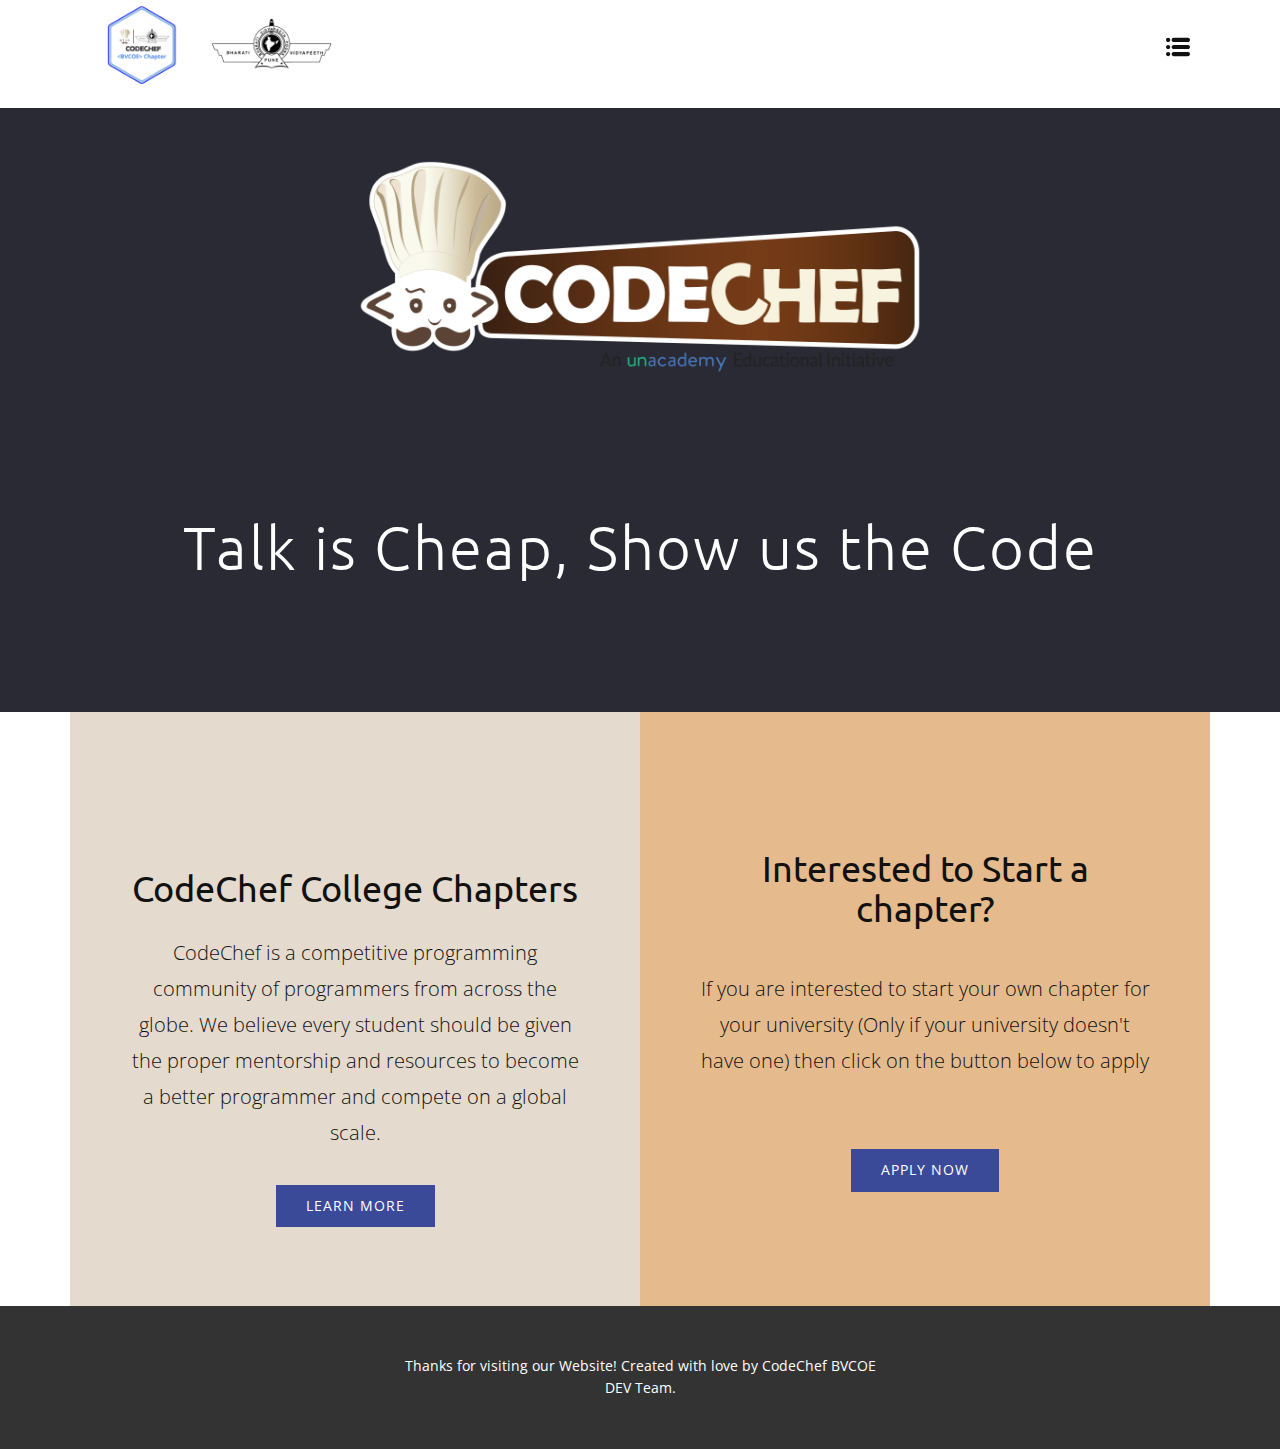
<file: About.html>
<!DOCTYPE html>
<html style="font-size: 16px;">
  <head>
    <meta name="viewport" content="width=device-width, initial-scale=1.0">
    <meta charset="utf-8">
    <meta name="keywords" content="CodeChef College Chapters, Interested to Start a chapter?">
    <meta name="description" content="">
    <meta name="page_type" content="np-template-header-footer-from-plugin">
    <title>About</title>
    <link rel="stylesheet" href="nicepage.css" media="screen">
<link rel="stylesheet" href="About.css" media="screen">
    <script class="u-script" type="text/javascript" src="jquery.js" defer=""></script>
    <script class="u-script" type="text/javascript" src="nicepage.js" defer=""></script>
    <meta name="generator" content="Nicepage 3.14.0, nicepage.com">
    <link id="u-theme-google-font" rel="stylesheet" href="https://fonts.googleapis.com/css?family=Ubuntu:300,300i,400,400i,500,500i,700,700i|Open+Sans:300,300i,400,400i,600,600i,700,700i,800,800i">
    
    
    
    <script type="application/ld+json">{
		"@context": "http://schema.org",
		"@type": "Organization",
		"name": "",
		"url": "index.html",
		"logo": "images/codechefbvcoe.png"
}</script>
    <meta property="og:title" content="About">
    <meta property="og:type" content="website">
    <meta name="theme-color" content="#3a4998">
    <link rel="canonical" href="index.html">
    <meta property="og:url" content="index.html">
  </head>
  <body class="u-body"><header class="u-clearfix u-header u-header" id="sec-da44"><div class="u-clearfix u-sheet u-sheet-1">
    <a href="index.html" class="u-image u-logo u-image-2">
      <img src="images/cclogo_bvcoelogo.png" class="u-logo-image u-logo-image-2" style="height:90px;">
    </a>
        <nav class="u-menu u-menu-dropdown u-offcanvas u-menu-1" data-responsive-from="XL">
          <div class="menu-collapse" style="font-size: 1rem; letter-spacing: 0px; font-weight: 700; text-transform: uppercase;" wfd-invisible="true">
            <a class="u-button-style u-custom-active-border-color u-custom-active-color u-custom-border u-custom-border-color u-custom-borders u-custom-hover-border-color u-custom-hover-color u-custom-left-right-menu-spacing u-custom-padding-bottom u-custom-text-active-color u-custom-text-color u-custom-text-hover-color u-custom-top-bottom-menu-spacing u-nav-link u-text-active-palette-1-base u-text-hover-palette-2-base" href="#" style="color: rgb(17, 17, 17) !important; height: 24px;">
              <svg class="u-svg-link" preserveAspectRatio="xMidYMin slice" viewBox="0 0 512 512" style=""><use xmlns:xlink="http://www.w3.org/1999/xlink" xlink:href="#svg-dba2"></use></svg>
              <svg class="u-svg-content" viewBox="0 0 512 512" x="0px" y="0px" id="svg-dba2" style="enable-background:new 0 0 512 512;"><g><g><path d="M467,61H165c-24.82,0-45,20.19-45,45c0,24.82,20.18,45,45,45h302c24.81,0,45-20.18,45-45C512,81.19,491.81,61,467,61z"></path>
</g>
</g><g><g><path d="M467,211H165c-24.82,0-45,20.19-45,45c0,24.82,20.18,45,45,45h302c24.81,0,45-20.18,45-45C512,231.19,491.81,211,467,211z    "></path>
</g>
</g><g><g><path d="M467,361H165c-24.82,0-45,20.19-45,45c0,24.82,20.18,45,45,45h302c24.81,0,45-20.18,45-45C512,381.19,491.81,361,467,361z    "></path>
</g>
</g><g><g><path d="M45,61C20.18,61,0,81.19,0,106c0,24.82,20.18,45,45,45c24.81,0,45-20.18,45-45C90,81.19,69.81,61,45,61z"></path>
</g>
</g><g><g><path d="M45,211c-24.82,0-45,20.19-45,45c0,24.82,20.18,45,45,45c24.81,0,45-20.18,45-45C90,231.19,69.81,211,45,211z"></path>
</g>
</g><g><g><path d="M45,361c-24.82,0-45,20.19-45,45c0,24.82,20.18,45,45,45c24.81,0,45-20.18,45-45C90,381.19,69.81,361,45,361z"></path>
</g>
</g></svg>
            </a>
          </div>
          <div class="u-custom-menu u-nav-container">
            <ul class="u-nav u-spacing-30 u-unstyled u-nav-1"><li class="u-nav-item"><a class="u-border-2 u-border-active-palette-1-base u-border-hover-palette-1-base u-border-no-left u-border-no-right u-border-no-top u-button-style u-nav-link u-text-active-palette-1-base u-text-grey-90 u-text-hover-grey-90" href="About.html" style="padding: 10px 0px;">About</a>
</li><li class="u-nav-item"><a class="u-border-2 u-border-active-palette-1-base u-border-hover-palette-1-base u-border-no-left u-border-no-right u-border-no-top u-button-style u-nav-link u-text-active-palette-1-base u-text-grey-90 u-text-hover-grey-90" href="index.html" style="padding: 10px 0px;">Home</a>
</li><li class="u-nav-item"><a class="u-border-2 u-border-active-palette-1-base u-border-hover-palette-1-base u-border-no-left u-border-no-right u-border-no-top u-button-style u-nav-link u-text-active-palette-1-base u-text-grey-90 u-text-hover-grey-90" href="Contact.html" style="padding: 10px 0px;">Contact Us</a>
</li><li class="u-nav-item"><a class="u-border-2 u-border-active-palette-1-base u-border-hover-palette-1-base u-border-no-left u-border-no-right u-border-no-top u-button-style u-nav-link u-text-active-palette-1-base u-text-grey-90 u-text-hover-grey-90" href="Development.html" style="padding: 10px 0px;">Development</a>
</li><li class="u-nav-item"><a class="u-border-2 u-border-active-palette-1-base u-border-hover-palette-1-base u-border-no-left u-border-no-right u-border-no-top u-button-style u-nav-link u-text-active-palette-1-base u-text-grey-90 u-text-hover-grey-90" href="Events.html" style="padding: 10px 0px;">Events</a>
</li></ul>
          </div>
          <div class="u-custom-menu u-nav-container-collapse" wfd-invisible="true">
            <div class="u-black u-container-style u-inner-container-layout u-opacity u-opacity-95 u-sidenav">
              <div class="u-sidenav-overflow">
                <div class="u-menu-close"></div>
                <ul class="u-align-center u-nav u-popupmenu-items u-unstyled u-nav-2"><li class="u-nav-item"><a class="u-button-style u-nav-link" href="About.html" style="padding: 10px 0px;">About</a>
</li><li class="u-nav-item"><a class="u-button-style u-nav-link" href="index.html" style="padding: 10px 0px;">Home</a>
</li><li class="u-nav-item"><a class="u-button-style u-nav-link" href="Contact.html" style="padding: 10px 0px;">Contact Us</a>
</li><li class="u-nav-item"><a class="u-button-style u-nav-link" href="Development.html" style="padding: 10px 0px;">Development</a>
</li><li class="u-nav-item"><a class="u-button-style u-nav-link" href="Events.html" style="padding: 10px 0px;">Events</a>
</li></ul>
              </div>
            </div>
            <div class="u-black u-menu-overlay u-opacity u-opacity-70" wfd-invisible="true"></div>
          </div>
        </nav>
      </div></header>
    <section class="u-align-center u-clearfix u-palette-1-dark-3 u-section-1" id="carousel_ec60">
      <div class="u-clearfix u-sheet u-sheet-1">
        <img src="images/1200px-Codechefnew_logo.svg.png" alt="" class="u-image u-image-default u-image-1" data-image-width="1200" data-image-height="462">
        <h1 class="u-text u-text-1">Talk is Cheap, Show us the Code</h1>
      </div>
    </section>
    <section class="u-clearfix u-section-2" id="sec-bf42">
      <div class="u-clearfix u-sheet u-sheet-1">
        <div class="u-clearfix u-expanded-width u-gutter-0 u-layout-wrap u-layout-wrap-1">
          <div class="u-layout" style="">
            <div class="u-layout-row" style="">
              <div class="u-align-center u-container-style u-layout-cell u-left-cell u-palette-2-light-2 u-size-30 u-size-xs-60 u-layout-cell-1" src="">
                <div class="u-container-layout u-container-layout-1">
                  <h2 class="u-text u-text-1">CodeChef College Chapters</h2>
                    <p class="u-text u-text-2">
                      CodeChef is a competitive programming community of programmers from across the globe. We
                      believe every student should be given the proper mentorship and resources to become a better programmer and
                      compete on a global scale.
                    </p>
                  <a href="https://www.codechef.com/college-chapter/about" class="u-btn u-button-style u-palette-1-base u-btn-1">learn more</a>
                </div>
              </div>
              <div class="u-align-center u-container-style u-layout-cell u-palette-3-base u-right-cell u-size-30 u-size-xs-60 u-layout-cell-2">
                <div class="u-container-layout u-valign-bottom-lg u-valign-bottom-md u-container-layout-2">
                  <h2 class="u-text u-text-3">Interested to Start a chapter?</h2>
                  <p class="u-text u-text-4">If you are interested to start your own chapter for your university (Only if your university doesn't have one) then click on the button below to apply</p>
                  <a href="https://www.codechef.com/college-chapter/apply" class="u-btn u-button-style u-palette-1-base u-btn-2" target="_blank">Apply Now</a>
                </div>
              </div>
            </div>
          </div>
        </div>
      </div>
    </section>
    
    
    <footer class="u-align-center u-clearfix u-footer u-grey-80 u-footer" id="sec-4ef6"><div class="u-clearfix u-sheet u-valign-middle u-sheet-1">
        <p class="u-small-text u-text u-text-variant u-text-1">Thanks for visiting our Website! Created with love by CodeChef BVCOE DEV Team.</p>
      </div></footer>
  </body>
</html>
</file>
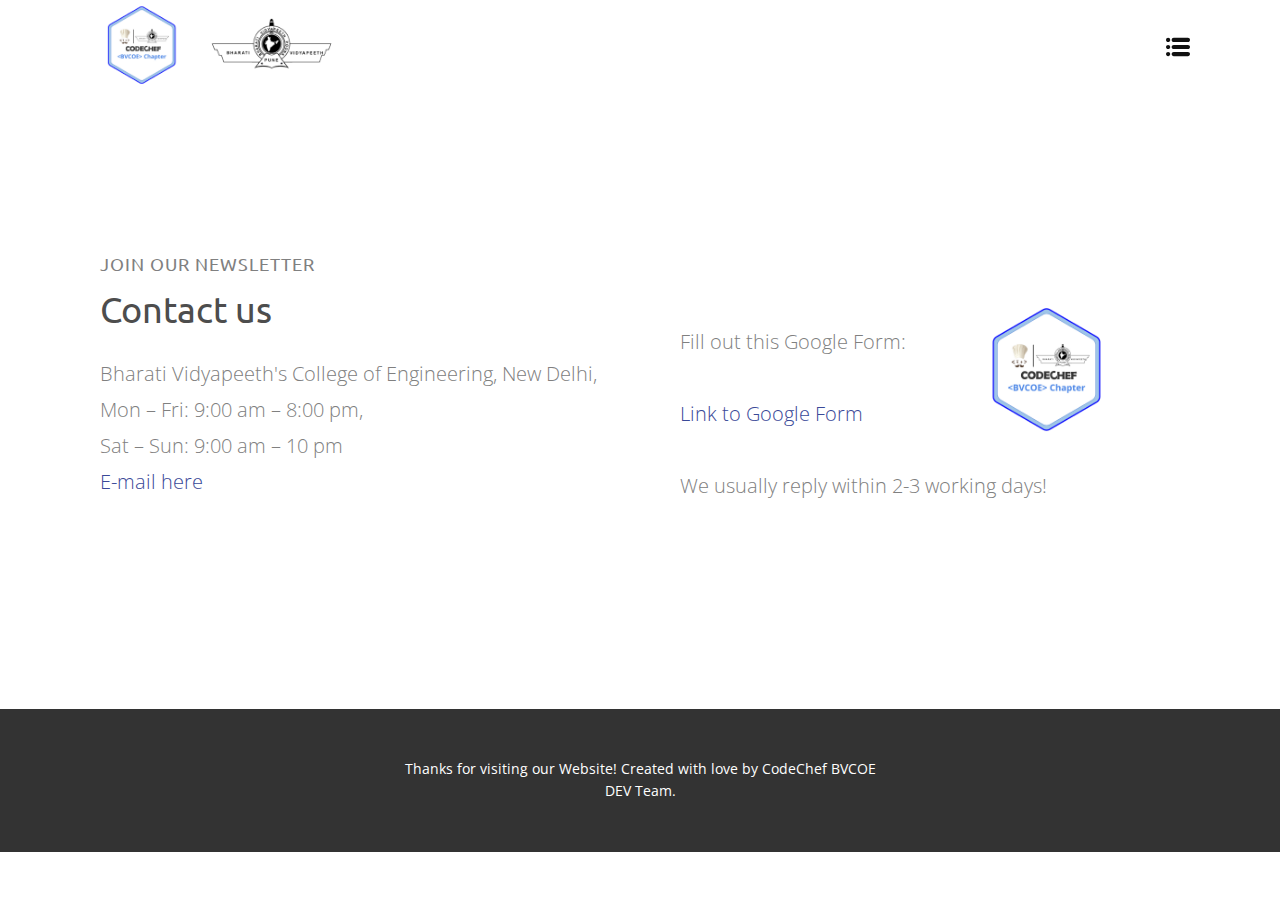
<file: Contact.html>
<!DOCTYPE html>
<html style="font-size: 16px;">
  <head>
    <meta name="viewport" content="width=device-width, initial-scale=1.0">
    <meta charset="utf-8">
    <meta name="keywords" content="Contact us">
    <meta name="description" content="">
    <meta name="page_type" content="np-template-header-footer-from-plugin">
    <title>Contact</title>
    <link rel="stylesheet" href="nicepage.css" media="screen">
<link rel="stylesheet" href="Contact.css" media="screen">
    <script class="u-script" type="text/javascript" src="jquery.js" defer=""></script>
    <script class="u-script" type="text/javascript" src="nicepage.js" defer=""></script>
    <meta name="generator" content="Nicepage 3.14.0, nicepage.com">
    <link id="u-theme-google-font" rel="stylesheet" href="https://fonts.googleapis.com/css?family=Ubuntu:300,300i,400,400i,500,500i,700,700i|Open+Sans:300,300i,400,400i,600,600i,700,700i,800,800i">
    <link id="u-page-google-font" rel="stylesheet" href="https://fonts.googleapis.com/css?family=Poppins:100,100i,200,200i,300,300i,400,400i,500,500i,600,600i,700,700i,800,800i,900,900i">
    
    
    
    <script type="application/ld+json">{
		"@context": "http://schema.org",
		"@type": "Organization",
		"name": "",
		"url": "index.html",
		"logo": "images/codechefbvcoe.png"
}</script>
    <meta property="og:title" content="Contact">
    <meta property="og:type" content="website">
    <meta name="theme-color" content="#3a4998">
    <link rel="canonical" href="index.html">
    <meta property="og:url" content="index.html">
  </head>
  <body class="u-body"><header class="u-clearfix u-header u-header" id="sec-da44"><div class="u-clearfix u-sheet u-sheet-1">
    <a href="index.html" class="u-image u-logo u-image-2">
      <img src="images/cclogo_bvcoelogo.png" class="u-logo-image u-logo-image-2" style="height:90px;">
    </a>
        <nav class="u-menu u-menu-dropdown u-offcanvas u-menu-1" data-responsive-from="XL">
          <div class="menu-collapse" style="font-size: 1rem; letter-spacing: 0px; font-weight: 700; text-transform: uppercase;" wfd-invisible="true">
            <a class="u-button-style u-custom-active-border-color u-custom-active-color u-custom-border u-custom-border-color u-custom-borders u-custom-hover-border-color u-custom-hover-color u-custom-left-right-menu-spacing u-custom-padding-bottom u-custom-text-active-color u-custom-text-color u-custom-text-hover-color u-custom-top-bottom-menu-spacing u-nav-link u-text-active-palette-1-base u-text-hover-palette-2-base" href="#" style="color: rgb(17, 17, 17) !important; height: 24px;">
              <svg class="u-svg-link" preserveAspectRatio="xMidYMin slice" viewBox="0 0 512 512" style=""><use xmlns:xlink="http://www.w3.org/1999/xlink" xlink:href="#svg-dba2"></use></svg>
              <svg class="u-svg-content" viewBox="0 0 512 512" x="0px" y="0px" id="svg-dba2" style="enable-background:new 0 0 512 512;"><g><g><path d="M467,61H165c-24.82,0-45,20.19-45,45c0,24.82,20.18,45,45,45h302c24.81,0,45-20.18,45-45C512,81.19,491.81,61,467,61z"></path>
</g>
</g><g><g><path d="M467,211H165c-24.82,0-45,20.19-45,45c0,24.82,20.18,45,45,45h302c24.81,0,45-20.18,45-45C512,231.19,491.81,211,467,211z    "></path>
</g>
</g><g><g><path d="M467,361H165c-24.82,0-45,20.19-45,45c0,24.82,20.18,45,45,45h302c24.81,0,45-20.18,45-45C512,381.19,491.81,361,467,361z    "></path>
</g>
</g><g><g><path d="M45,61C20.18,61,0,81.19,0,106c0,24.82,20.18,45,45,45c24.81,0,45-20.18,45-45C90,81.19,69.81,61,45,61z"></path>
</g>
</g><g><g><path d="M45,211c-24.82,0-45,20.19-45,45c0,24.82,20.18,45,45,45c24.81,0,45-20.18,45-45C90,231.19,69.81,211,45,211z"></path>
</g>
</g><g><g><path d="M45,361c-24.82,0-45,20.19-45,45c0,24.82,20.18,45,45,45c24.81,0,45-20.18,45-45C90,381.19,69.81,361,45,361z"></path>
</g>
</g></svg>
            </a>
          </div>
          <div class="u-custom-menu u-nav-container">
            <ul class="u-nav u-spacing-30 u-unstyled u-nav-1"><li class="u-nav-item"><a class="u-border-2 u-border-active-palette-1-base u-border-hover-palette-1-base u-border-no-left u-border-no-right u-border-no-top u-button-style u-nav-link u-text-active-palette-1-base u-text-grey-90 u-text-hover-grey-90" href="About.html" style="padding: 10px 0px;">About</a>
</li><li class="u-nav-item"><a class="u-border-2 u-border-active-palette-1-base u-border-hover-palette-1-base u-border-no-left u-border-no-right u-border-no-top u-button-style u-nav-link u-text-active-palette-1-base u-text-grey-90 u-text-hover-grey-90" href="index.html" style="padding: 10px 0px;">Home</a>
</li><li class="u-nav-item"><a class="u-border-2 u-border-active-palette-1-base u-border-hover-palette-1-base u-border-no-left u-border-no-right u-border-no-top u-button-style u-nav-link u-text-active-palette-1-base u-text-grey-90 u-text-hover-grey-90" href="Contact.html" style="padding: 10px 0px;">Contact Us</a>
</li><li class="u-nav-item"><a class="u-border-2 u-border-active-palette-1-base u-border-hover-palette-1-base u-border-no-left u-border-no-right u-border-no-top u-button-style u-nav-link u-text-active-palette-1-base u-text-grey-90 u-text-hover-grey-90" href="Development.html" style="padding: 10px 0px;">Development</a>
</li><li class="u-nav-item"><a class="u-border-2 u-border-active-palette-1-base u-border-hover-palette-1-base u-border-no-left u-border-no-right u-border-no-top u-button-style u-nav-link u-text-active-palette-1-base u-text-grey-90 u-text-hover-grey-90" href="Events.html" style="padding: 10px 0px;">Events</a>
</li></ul>
          </div>
          <div class="u-custom-menu u-nav-container-collapse" wfd-invisible="true">
            <div class="u-black u-container-style u-inner-container-layout u-opacity u-opacity-95 u-sidenav">
              <div class="u-sidenav-overflow">
                <div class="u-menu-close"></div>
                <ul class="u-align-center u-nav u-popupmenu-items u-unstyled u-nav-2"><li class="u-nav-item"><a class="u-button-style u-nav-link" href="About.html" style="padding: 10px 0px;">About</a>
</li><li class="u-nav-item"><a class="u-button-style u-nav-link" href="index.html" style="padding: 10px 0px;">Home</a>
</li><li class="u-nav-item"><a class="u-button-style u-nav-link" href="Contact.html" style="padding: 10px 0px;">Contact Us</a>
</li><li class="u-nav-item"><a class="u-button-style u-nav-link" href="Development.html" style="padding: 10px 0px;">Development</a>
</li><li class="u-nav-item"><a class="u-button-style u-nav-link" href="Events.html" style="padding: 10px 0px;">Events</a>
</li></ul>
              </div>
            </div>
            <div class="u-black u-menu-overlay u-opacity u-opacity-70" wfd-invisible="true"></div>
          </div>
        </nav>
      </div></header>
    <section class="u-align-center u-clearfix u-section-1" id="sec-d2b5">
      <div class="u-clearfix u-sheet u-sheet-1">
        <div class="u-clearfix u-expanded-width-xl u-layout-wrap u-layout-wrap-1">
          <div class="u-gutter-0 u-layout">
            <div class="u-layout-row">
              <div class="u-align-left u-container-style u-layout-cell u-left-cell u-size-30 u-layout-cell-1">
                <div class="u-container-layout u-container-layout-1">
                  <h6 class="u-text u-text-grey-50 u-text-1">Join our newsletter</h6>
                  <h2 class="u-text u-text-grey-70 u-text-2">Contact us</h2>
                  <p class="u-text u-text-grey-50 u-text-3">Bharati Vidyapeeth's College of Engineering, New Delhi,<br>Mon – Fri: 9:00 am – 8:00 pm,<br>Sat – Sun: 9:00 am – 10 pm<br>
                    <a href="mailto:codechefbvcoe@gmail.com?subject=Filled%20the%20Contact%20Form" class="u-active-none u-border-none u-btn u-button-link u-button-style u-hover-none u-none u-text-palette-1-base u-btn-1" target="_blank">E-mail here</a>
                  </p>
                  <div class="u-social-icons u-spacing-10 u-social-icons">
                    <!-- <a class="u-social-url" target="_blank" href="https://www.facebook.com/codechef.BVCOE.chapter/" title="Facebook"><span class="u-icon u-icon-circle u-social-facebook u-social-icon u-icon-1">
          <svg class="u-svg-link" preserveAspectRatio="xMidYMin slice" viewBox="0 0 112 112" style=""><use xmlns:xlink="http://www.w3.org/1999/xlink" xlink:href="#svg-4eaf"></use></svg>
          <svg x="0px" y="0px" viewBox="0 0 112 112" id="svg-4eaf" class="u-svg-content"><circle fill="#3B5998" cx="56.1" cy="56.1" r="55"></circle><path fill="#FFFFFF" d="M73.5,31.6h-9.1c-1.4,0-3.6,0.8-3.6,3.9v8.5h12.6L72,58.3H60.8v40.8H43.9V58.3h-8V43.9h8v-9.2
            c0-6.7,3.1-17,17-17h12.5v13.9H73.5z"></path></svg>
        </span>
                    </a> -->
                    <!-- <a class="u-social-url" target="_blank" href="https://twitter.com/CodeChefBVCOE" title="Twitter"><span class="u-icon u-icon-circle u-social-icon u-social-twitter u-icon-2">
          <svg class="u-svg-link" preserveAspectRatio="xMidYMin slice" viewBox="0 0 112 112" style=""><use xmlns:xlink="http://www.w3.org/1999/xlink" xlink:href="#svg-734d"></use></svg>
          <svg x="0px" y="0px" viewBox="0 0 112 112" id="svg-734d" class="u-svg-content"><circle fill="#55ACEE" class="st0" cx="56.1" cy="56.1" r="55"></circle><path fill="#FFFFFF" d="M83.8,47.3c0,0.6,0,1.2,0,1.7c0,17.7-13.5,38.2-38.2,38.2C38,87.2,31,85,25,81.2c1,0.1,2.1,0.2,3.2,0.2
            c6.3,0,12.1-2.1,16.7-5.7c-5.9-0.1-10.8-4-12.5-9.3c0.8,0.2,1.7,0.2,2.5,0.2c1.2,0,2.4-0.2,3.5-0.5c-6.1-1.2-10.8-6.7-10.8-13.1
            c0-0.1,0-0.1,0-0.2c1.8,1,3.9,1.6,6.1,1.7c-3.6-2.4-6-6.5-6-11.2c0-2.5,0.7-4.8,1.8-6.7c6.6,8.1,16.5,13.5,27.6,14
            c-0.2-1-0.3-2-0.3-3.1c0-7.4,6-13.4,13.4-13.4c3.9,0,7.3,1.6,9.8,4.2c3.1-0.6,5.9-1.7,8.5-3.3c-1,3.1-3.1,5.8-5.9,7.4
            c2.7-0.3,5.3-1,7.7-2.1C88.7,43,86.4,45.4,83.8,47.3z"></path></svg>
        </span>
                    </a> -->
                    <!-- <a class="u-social-url" target="_blank" href="https://www.instagram.com/codechef.BVCOE.chapter/" title="Instagram"><span class="u-icon u-icon-circle u-social-icon u-social-instagram u-icon-3">
          <svg class="u-svg-link" preserveAspectRatio="xMidYMin slice" viewBox="0 0 112 112" style=""><use xmlns:xlink="http://www.w3.org/1999/xlink" xlink:href="#svg-2608"></use></svg>
          <svg x="0px" y="0px" viewBox="0 0 112 112" id="svg-2608" class="u-svg-content"><circle fill="#C536A4" cx="56.1" cy="56.1" r="55"></circle><path fill="#FFFFFF" d="M55.9,38.2c-9.9,0-17.9,8-17.9,17.9C38,66,46,74,55.9,74c9.9,0,17.9-8,17.9-17.9C73.8,46.2,65.8,38.2,55.9,38.2
            z M55.9,66.4c-5.7,0-10.3-4.6-10.3-10.3c-0.1-5.7,4.6-10.3,10.3-10.3c5.7,0,10.3,4.6,10.3,10.3C66.2,61.8,61.6,66.4,55.9,66.4z"></path><path fill="#FFFFFF" d="M74.3,33.5c-2.3,0-4.2,1.9-4.2,4.2s1.9,4.2,4.2,4.2s4.2-1.9,4.2-4.2S76.6,33.5,74.3,33.5z"></path><path fill="#FFFFFF" d="M73.1,21.3H38.6c-9.7,0-17.5,7.9-17.5,17.5v34.5c0,9.7,7.9,17.6,17.5,17.6h34.5c9.7,0,17.5-7.9,17.5-17.5V38.8
            C90.6,29.1,82.7,21.3,73.1,21.3z M83,73.3c0,5.5-4.5,9.9-9.9,9.9H38.6c-5.5,0-9.9-4.5-9.9-9.9V38.8c0-5.5,4.5-9.9,9.9-9.9h34.5
            c5.5,0,9.9,4.5,9.9,9.9V73.3z"></path></svg>
        </span>
                    </a>
                    <a class="u-social-url" target="_blank" href="https://www.linkedin.com/company/codechef-BVCOE-chapter" title="Linkedin"><span class="u-icon u-icon-circle u-social-icon u-social-linkedin u-icon-4">
          <svg class="u-svg-link" preserveAspectRatio="xMidYMin slice" viewBox="0 0 112 112" style=""><use xmlns:xlink="http://www.w3.org/1999/xlink" xlink:href="#svg-637a"></use></svg>
          <svg x="0px" y="0px" viewBox="0 0 112 112" id="svg-637a" class="u-svg-content"><circle fill="#007AB9" cx="56.1" cy="56.1" r="55"></circle><path fill="#FFFFFF" d="M41.3,83.7H27.9V43.4h13.4V83.7z M34.6,37.9L34.6,37.9c-4.6,0-7.5-3.1-7.5-7c0-4,3-7,7.6-7s7.4,3,7.5,7
            C42.2,34.8,39.2,37.9,34.6,37.9z M89.6,83.7H76.2V62.2c0-5.4-1.9-9.1-6.8-9.1c-3.7,0-5.9,2.5-6.9,4.9c-0.4,0.9-0.4,2.1-0.4,3.3v22.5
            H48.7c0,0,0.2-36.5,0-40.3h13.4v5.7c1.8-2.7,5-6.7,12.1-6.7c8.8,0,15.4,5.8,15.4,18.1V83.7z"></path></svg>
        </span>
                    </a>
                    <a class="u-social-url" target="_blank" title="YouTube" href="https://www.youtube.com/channel/UC4zXvCjPv24nZl-NKUa0Lrg"><span class="u-icon u-icon-circle u-social-icon u-social-youtube u-icon-5"><svg class="u-svg-link" preserveAspectRatio="xMidYMin slice" viewBox="0 0 112 112" style=""><use xmlns:xlink="http://www.w3.org/1999/xlink" xlink:href="#svg-62c0"></use></svg><svg class="u-svg-content" viewBox="0 0 112 112" x="0" y="0" id="svg-62c0"><circle fill="currentColor" cx="56.1" cy="56.1" r="55"></circle><path fill="#FFFFFF" d="M74.9,33.3H37.3c-7.4,0-13.4,6-13.4,13.4v18.8c0,7.4,6,13.4,13.4,13.4h37.6c7.4,0,13.4-6,13.4-13.4V46.7 C88.3,39.3,82.3,33.3,74.9,33.3L74.9,33.3z M65.9,57l-17.6,8.4c-0.5,0.2-1-0.1-1-0.6V47.5c0-0.5,0.6-0.9,1-0.6l17.6,8.9 C66.4,56,66.4,56.8,65.9,57L65.9,57z"></path></svg></span>
                    </a> -->
                  </div>
                </div>
              </div>
              <div class="u-align-left u-container-style u-layout-cell u-right-cell u-size-30 u-layout-cell-2">
                <div class="u-container-layout u-valign-top-md u-valign-top-sm u-container-layout-2">
                  <img src="images/codechefbvcoe.png" alt="" class="u-image u-image-default u-preserve-proportions u-image-1" data-image-width="1600" data-image-height="1600">
                  <p class="u-text u-text-grey-50 u-text-4">Fill out this Google Form:<br>
                    <br>
                    <a href="https://forms.gle/dmMcCSPFFw3xrJhP7" class="u-active-none u-border-none u-btn u-button-link u-button-style u-hover-none u-none u-text-palette-1-base u-btn-2" target="_blank">Link to Google Form</a>
                    <br>
                    <br>We usually reply within 2-3 working days!
                  </p>
                </div>
              </div>
            </div>
          </div>
        </div>
      </div>
    </section>
    <!-- <section class="u-align-center u-clearfix u-image u-shading u-section-2" id="carousel_48af" data-image-width="1980" data-image-height="1353">
      <div class="u-clearfix u-sheet u-valign-middle-xs u-sheet-1">
        <h2 class="u-text u-text-1">Look like you're lost in space</h2>
        <img src="images/4566.png" alt="" class="u-image u-image-default u-image-1" data-image-width="956" data-image-height="668">
        <h2 class="u-text u-text-2">Contact us, we'll get back to you!</h2>
      </div>
    </section> -->
    
    <footer class="u-align-center u-clearfix u-footer u-grey-80 u-footer" id="sec-4ef6"><div class="u-clearfix u-sheet u-valign-middle u-sheet-1">
        <p class="u-small-text u-text u-text-variant u-text-1">Thanks for visiting our Website! Created with love by CodeChef BVCOE DEV Team.</p>
      </div>
    
    </footer>
  </body>
</html>
</file>
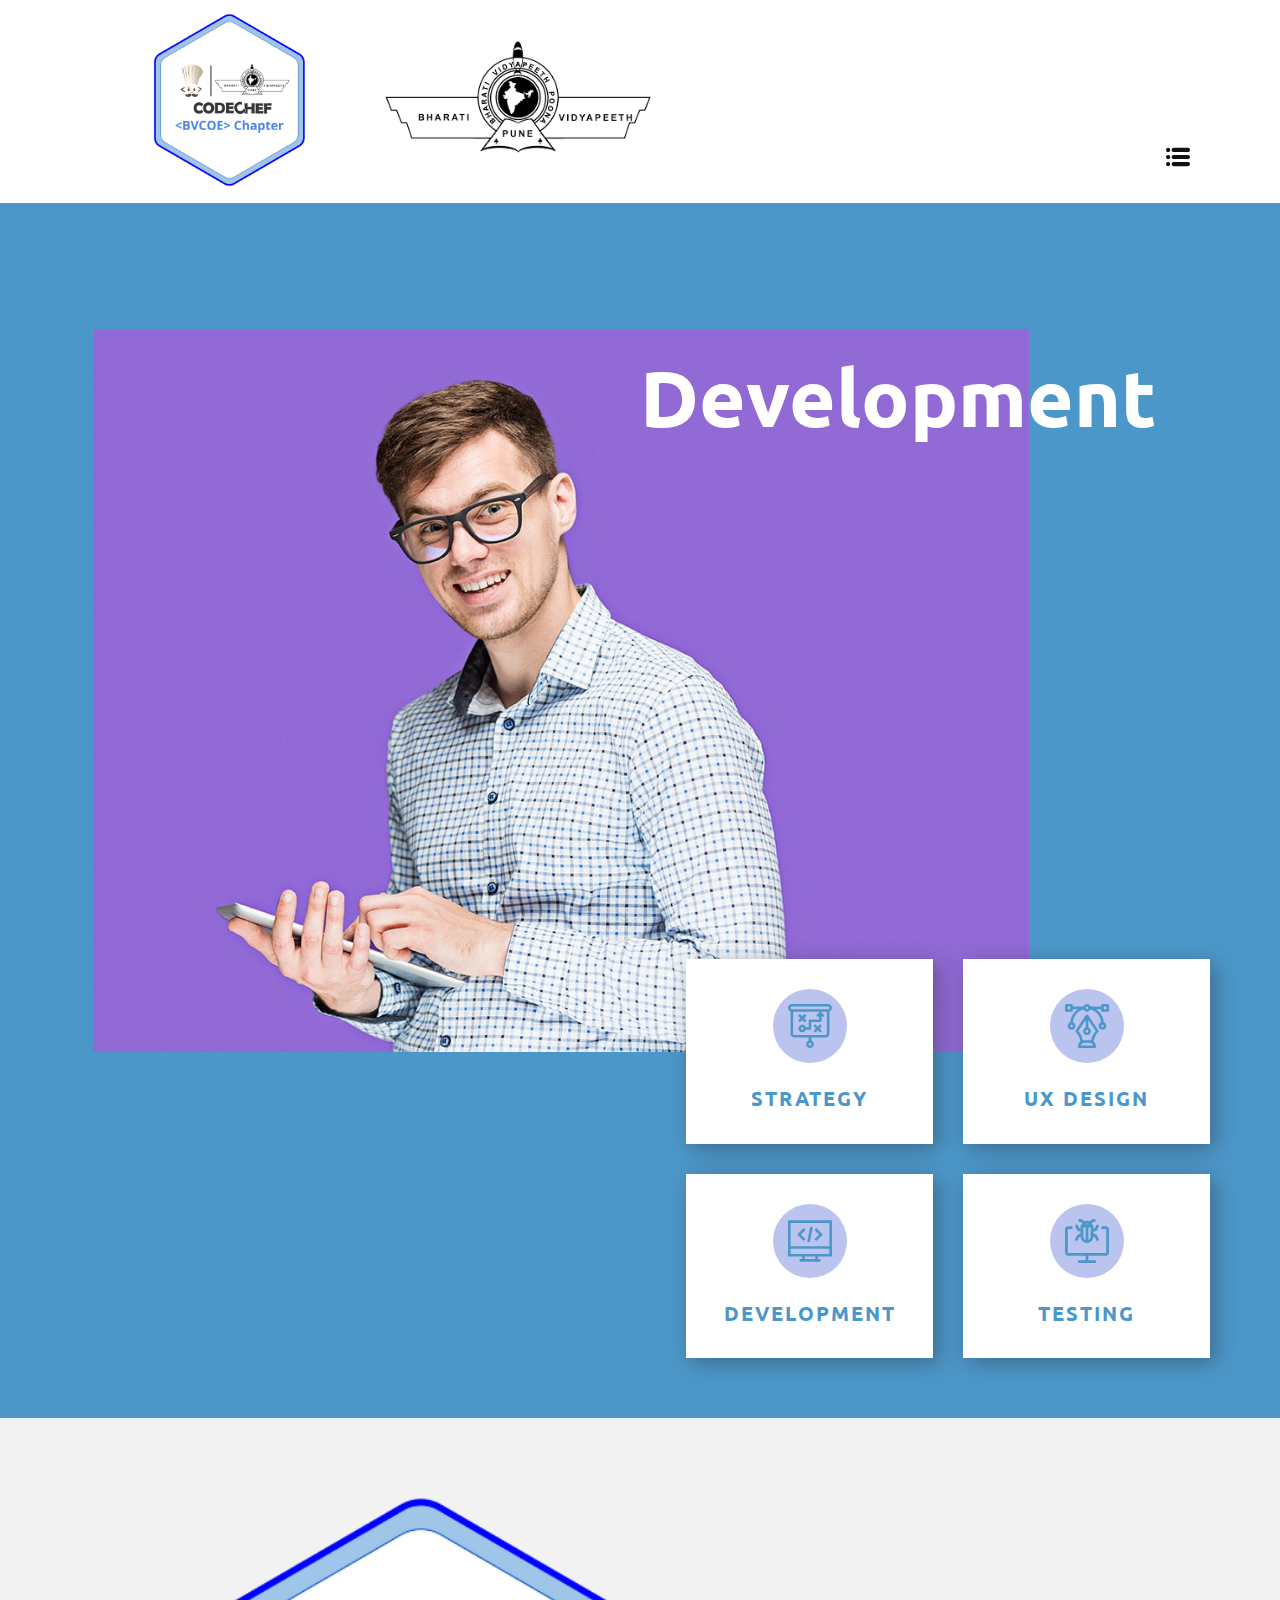
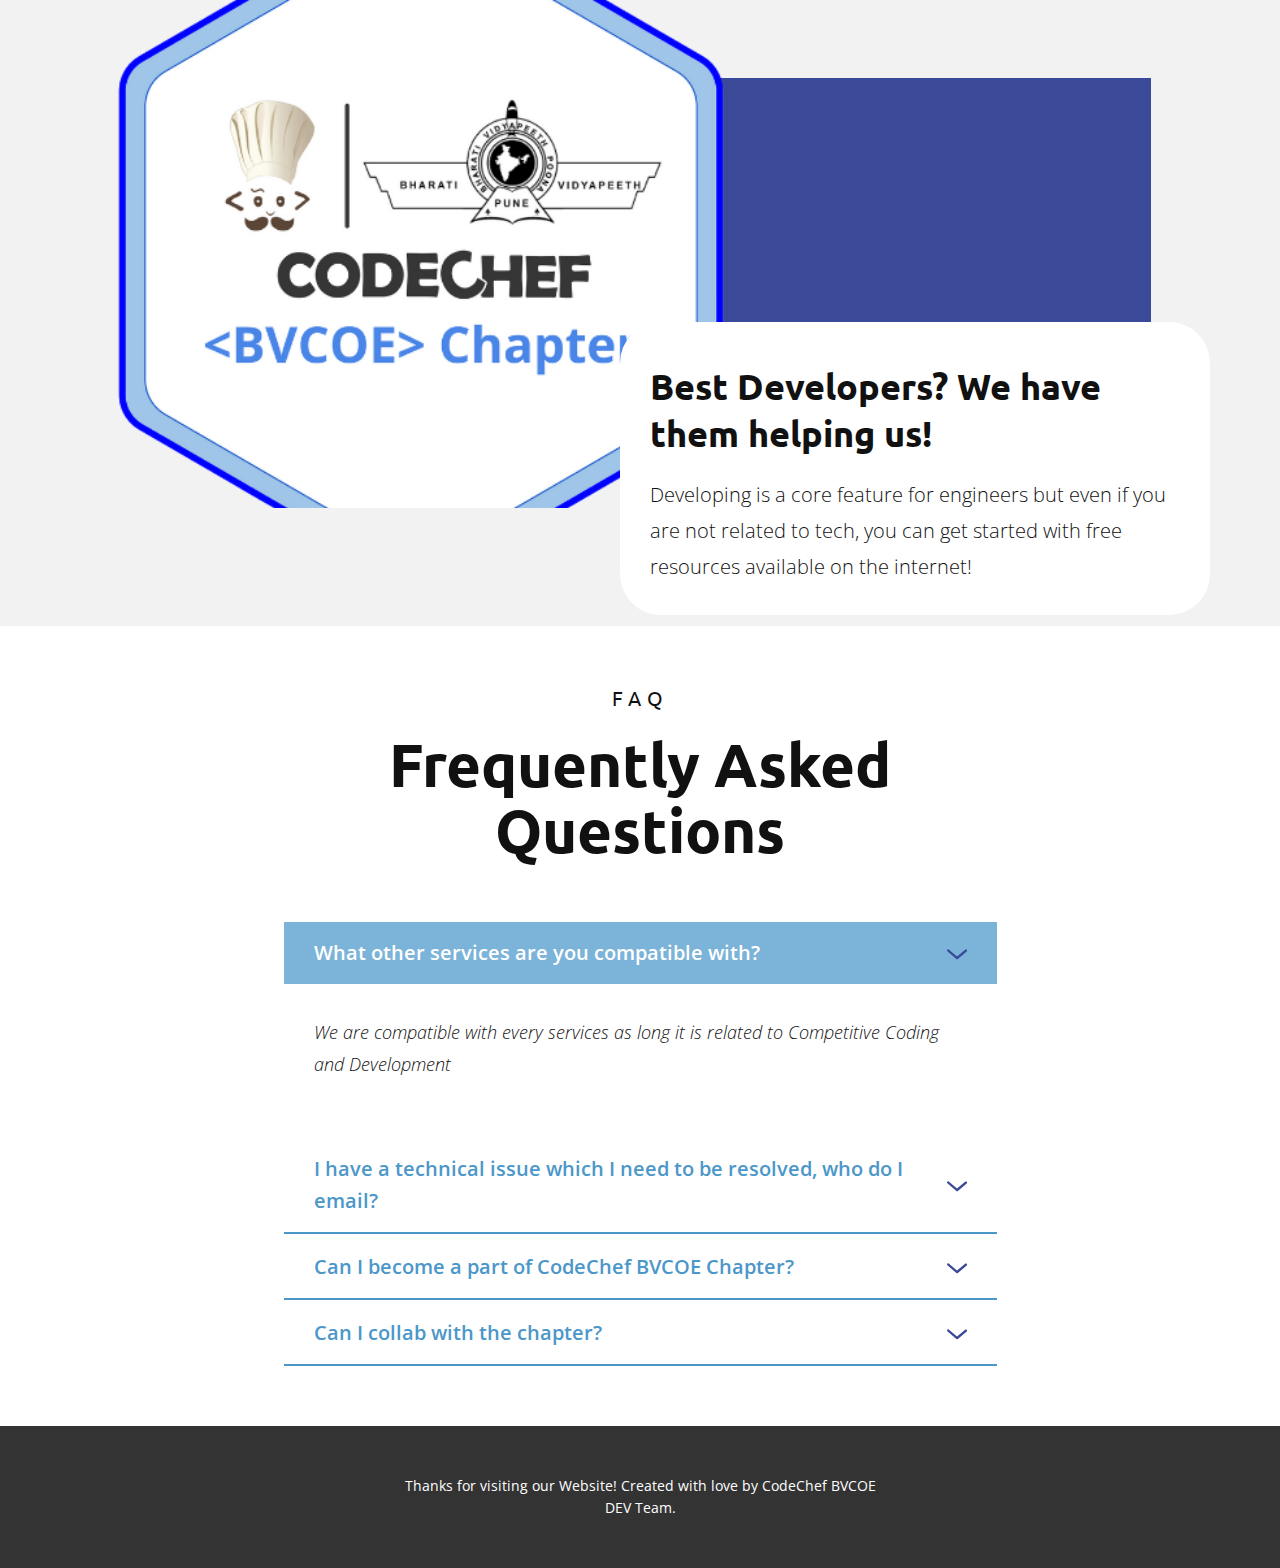
<file: Development.html>
<!DOCTYPE html>
<html style="font-size: 16px;">
  <head>
    <meta name="viewport" content="width=device-width, initial-scale=1.0">
    <meta charset="utf-8">
    <meta name="keywords" content="Mobile App Development, Food delivery app, IFuture, Award-winning IT Company, Best Android &amp; iPhone App Development Services, We provide full-cycle mobile app development services, Using design to improve product development, Frequently Asked Questions​, Contact Us">
    <meta name="description" content="">
    <meta name="page_type" content="np-template-header-footer-from-plugin">
    <title>Development</title>
    <link rel="stylesheet" href="nicepage.css" media="screen">
<link rel="stylesheet" href="Development.css" media="screen">
    <script class="u-script" type="text/javascript" src="jquery.js" defer=""></script>
    <script class="u-script" type="text/javascript" src="nicepage.js" defer=""></script>
    <meta name="generator" content="Nicepage 3.14.0, nicepage.com">
    <link id="u-theme-google-font" rel="stylesheet" href="https://fonts.googleapis.com/css?family=Ubuntu:300,300i,400,400i,500,500i,700,700i|Open+Sans:300,300i,400,400i,600,600i,700,700i,800,800i">
    <link id="u-page-google-font" rel="stylesheet" href="https://fonts.googleapis.com/css?family=Oswald:200,300,400,500,600,700|Archivo+Black:400">
    
    
    
    
    
    
    <script type="application/ld+json">{
		"@context": "http://schema.org",
		"@type": "Organization",
		"name": "",
		"url": "index.html",
		"logo": "images/codechefbvcoe.png"
}</script>
    <meta property="og:title" content="Development">
    <meta property="og:type" content="website">
    <meta name="theme-color" content="#3a4998">
    <link rel="canonical" href="index.html">
    <meta property="og:url" content="index.html">
  </head>
  <body class="u-body"><header class="u-clearfix u-header u-header" id="sec-da44"><div class="u-clearfix u-sheet u-sheet-1">
        <a href="index.html" class="u-image u-logo u-image-2" data-image-width="1600" data-image-height="1600"
        title="Home | Codechef BVCOE">
        <img src="images/cclogo_bvcoelogo.png" class="u-logo-image u-logo-image-2" data-image-width="87">
      </a>
        <nav class="u-menu u-menu-dropdown u-offcanvas u-menu-1" data-responsive-from="XL">
          <div class="menu-collapse" style="font-size: 1rem; letter-spacing: 0px; font-weight: 700; text-transform: uppercase;" wfd-invisible="true">
            <a class="u-button-style u-custom-active-border-color u-custom-active-color u-custom-border u-custom-border-color u-custom-borders u-custom-hover-border-color u-custom-hover-color u-custom-left-right-menu-spacing u-custom-padding-bottom u-custom-text-active-color u-custom-text-color u-custom-text-hover-color u-custom-top-bottom-menu-spacing u-nav-link u-text-active-palette-1-base u-text-hover-palette-2-base" href="#" style="color: rgb(17, 17, 17) !important; height: 24px;">
              <svg class="u-svg-link" preserveAspectRatio="xMidYMin slice" viewBox="0 0 512 512" style=""><use xmlns:xlink="http://www.w3.org/1999/xlink" xlink:href="#svg-dba2"></use></svg>
              <svg class="u-svg-content" viewBox="0 0 512 512" x="0px" y="0px" id="svg-dba2" style="enable-background:new 0 0 512 512;"><g><g><path d="M467,61H165c-24.82,0-45,20.19-45,45c0,24.82,20.18,45,45,45h302c24.81,0,45-20.18,45-45C512,81.19,491.81,61,467,61z"></path>
</g>
</g><g><g><path d="M467,211H165c-24.82,0-45,20.19-45,45c0,24.82,20.18,45,45,45h302c24.81,0,45-20.18,45-45C512,231.19,491.81,211,467,211z    "></path>
</g>
</g><g><g><path d="M467,361H165c-24.82,0-45,20.19-45,45c0,24.82,20.18,45,45,45h302c24.81,0,45-20.18,45-45C512,381.19,491.81,361,467,361z    "></path>
</g>
</g><g><g><path d="M45,61C20.18,61,0,81.19,0,106c0,24.82,20.18,45,45,45c24.81,0,45-20.18,45-45C90,81.19,69.81,61,45,61z"></path>
</g>
</g><g><g><path d="M45,211c-24.82,0-45,20.19-45,45c0,24.82,20.18,45,45,45c24.81,0,45-20.18,45-45C90,231.19,69.81,211,45,211z"></path>
</g>
</g><g><g><path d="M45,361c-24.82,0-45,20.19-45,45c0,24.82,20.18,45,45,45c24.81,0,45-20.18,45-45C90,381.19,69.81,361,45,361z"></path>
</g>
</g></svg>
            </a>
          </div>
          <div class="u-custom-menu u-nav-container">
            <ul class="u-nav u-spacing-30 u-unstyled u-nav-1"><li class="u-nav-item"><a class="u-border-2 u-border-active-palette-1-base u-border-hover-palette-1-base u-border-no-left u-border-no-right u-border-no-top u-button-style u-nav-link u-text-active-palette-1-base u-text-grey-90 u-text-hover-grey-90" href="About.html" style="padding: 10px 0px;">About</a>
</li><li class="u-nav-item"><a class="u-border-2 u-border-active-palette-1-base u-border-hover-palette-1-base u-border-no-left u-border-no-right u-border-no-top u-button-style u-nav-link u-text-active-palette-1-base u-text-grey-90 u-text-hover-grey-90" href="index.html" style="padding: 10px 0px;">Home</a>
</li><li class="u-nav-item"><a class="u-border-2 u-border-active-palette-1-base u-border-hover-palette-1-base u-border-no-left u-border-no-right u-border-no-top u-button-style u-nav-link u-text-active-palette-1-base u-text-grey-90 u-text-hover-grey-90" href="Contact.html" style="padding: 10px 0px;">Contact Us</a>
</li><li class="u-nav-item"><a class="u-border-2 u-border-active-palette-1-base u-border-hover-palette-1-base u-border-no-left u-border-no-right u-border-no-top u-button-style u-nav-link u-text-active-palette-1-base u-text-grey-90 u-text-hover-grey-90" href="Development.html" style="padding: 10px 0px;">Development</a>
</li><li class="u-nav-item"><a class="u-border-2 u-border-active-palette-1-base u-border-hover-palette-1-base u-border-no-left u-border-no-right u-border-no-top u-button-style u-nav-link u-text-active-palette-1-base u-text-grey-90 u-text-hover-grey-90" href="Events.html" style="padding: 10px 0px;">Events</a>
</li></ul>
          </div>
          <div class="u-custom-menu u-nav-container-collapse" wfd-invisible="true">
            <div class="u-black u-container-style u-inner-container-layout u-opacity u-opacity-95 u-sidenav">
              <div class="u-sidenav-overflow">
                <div class="u-menu-close"></div>
                <ul class="u-align-center u-nav u-popupmenu-items u-unstyled u-nav-2"><li class="u-nav-item"><a class="u-button-style u-nav-link" href="About.html" style="padding: 10px 0px;">About</a>
</li><li class="u-nav-item"><a class="u-button-style u-nav-link" href="index.html" style="padding: 10px 0px;">Home</a>
</li><li class="u-nav-item"><a class="u-button-style u-nav-link" href="Contact.html" style="padding: 10px 0px;">Contact Us</a>
</li><li class="u-nav-item"><a class="u-button-style u-nav-link" href="Development.html" style="padding: 10px 0px;">Development</a>
</li><li class="u-nav-item"><a class="u-button-style u-nav-link" href="Events.html" style="padding: 10px 0px;">Events</a>
</li></ul>
              </div>
            </div>
            <div class="u-black u-menu-overlay u-opacity u-opacity-70" wfd-invisible="true"></div>
          </div>
        </nav>
      </div></header>
    <section class="u-align-right u-clearfix u-palette-4-base u-section-1" id="sec-56d1">
      <div class="u-clearfix u-sheet u-valign-middle-md u-sheet-1">
        <img src="images/ad-min.jpg" alt="" class="u-image u-image-default u-image-1">
        <h1 class="u-align-center-xs u-align-left-lg u-align-left-md u-align-left-sm u-align-left-xl u-text u-text-1">Development</h1>
        <div class="u-list u-list-1">
          <div class="u-repeater u-repeater-1">
            <div class="u-container-style u-list-item u-repeater-item u-video-cover u-white u-list-item-1">
              <div class="u-container-layout u-similar-container u-valign-top u-container-layout-1"><span class="u-icon u-icon-circle u-palette-1-light-2 u-spacing-15 u-text-palette-4-base u-icon-1"><svg class="u-svg-link" preserveAspectRatio="xMidYMin slice" viewBox="0 0 512 512" style=""><use xmlns:xlink="http://www.w3.org/1999/xlink" xlink:href="#svg-17e5"></use></svg><svg xmlns="http://www.w3.org/2000/svg" xmlns:xlink="http://www.w3.org/1999/xlink" version="1.1" xml:space="preserve" class="u-svg-content" viewBox="0 0 512 512" x="0px" y="0px" id="svg-17e5" style="enable-background:new 0 0 512 512;"><g><g><path d="M386.607,304.394L367.213,285l19.393-19.393c5.859-5.858,5.859-15.356,0-21.214c-5.857-5.858-15.355-5.858-21.213,0    L346,263.787l-19.394-19.394c-5.857-5.858-15.355-5.858-21.213,0c-5.858,5.858-5.858,15.355,0,21.213L324.787,285l-19.393,19.393    c-5.858,5.858-5.858,15.355,0,21.213c5.857,5.857,15.355,5.858,21.213,0L346,306.213l19.394,19.394    c5.857,5.857,15.355,5.858,21.213,0C392.465,319.749,392.465,310.252,386.607,304.394z"></path>
</g>
</g><g><g><path d="M206.607,184.394L187.213,165l19.393-19.393c5.858-5.858,5.858-15.355,0-21.213c-5.857-5.858-15.355-5.858-21.213,0    L166,143.787l-19.394-19.394c-5.857-5.858-15.355-5.858-21.213,0c-5.858,5.858-5.858,15.355,0,21.213L144.787,165l-19.393,19.393    c-5.859,5.858-5.859,15.356,0,21.214c5.857,5.857,15.355,5.858,21.213,0L166,186.213l19.394,19.394    c5.857,5.857,15.355,5.858,21.213,0C212.465,199.749,212.465,190.252,206.607,184.394z"></path>
</g>
</g><g><g><path d="M416.606,124.394l-30-30c-0.029-0.029-0.06-0.052-0.089-0.081c-5.916-5.822-15.373-5.668-21.124,0.081l-30,30    c-5.858,5.858-5.858,15.355,0,21.213c5.857,5.858,15.355,5.858,21.213,0l4.394-4.394V180H256c-8.284,0-15,6.716-15,15v75h-32.58    c-6.192-17.459-22.865-30-42.42-30c-24.813,0-45,20.187-45,45s20.187,45,45,45c19.555,0,36.228-12.541,42.42-30H256    c8.284,0,15-6.716,15-15v-75h105c8.284,0,15-6.716,15-15v-53.787l4.394,4.394C398.322,148.535,402.161,150,406,150    s7.678-1.465,10.606-4.393C422.464,139.749,422.464,130.252,416.606,124.394z M166,300c-8.271,0-15-6.729-15-15s6.729-15,15-15    s15,6.729,15,15S174.271,300,166,300z"></path>
</g>
</g><g><g><path d="M467,0H45C20.187,0,0,20.187,0,45c0,19.555,12.541,36.228,30,42.42V345c0,24.813,20.187,45,45,45h166v34.58    c-17.459,6.192-30,22.865-30,42.42c0,24.813,20.187,45,45,45s45-20.187,45-45c0-19.555-12.541-36.228-30-42.42V390h166    c24.813,0,45-20.187,45-45V87.42c17.459-6.192,30-22.865,30-42.42C512,20.187,491.813,0,467,0z M256,482c-8.271,0-15-6.729-15-15    s6.729-15,15-15s15,6.729,15,15S264.271,482,256,482z M452,345c0,8.271-6.729,15-15,15H75c-8.271,0-15-6.729-15-15V90h392V345z     M467,60H45c-8.271,0-15-6.729-15-15s6.729-15,15-15h422c8.271,0,15,6.729,15,15S475.271,60,467,60z"></path>
</g>
</g></svg></span>
                <h4 class="u-align-center u-text u-text-palette-4-base u-text-2">strategy</h4>
              </div>
            </div>
            <div class="u-align-center u-container-style u-list-item u-repeater-item u-video-cover u-white u-list-item-2">
              <div class="u-container-layout u-similar-container u-valign-top u-container-layout-2"><span class="u-icon u-icon-circle u-palette-1-light-2 u-spacing-15 u-text-palette-4-base u-icon-2"><svg class="u-svg-link" preserveAspectRatio="xMidYMin slice" viewBox="0 0 512 512" style=""><use xmlns:xlink="http://www.w3.org/1999/xlink" xlink:href="#svg-3470"></use></svg><svg xmlns="http://www.w3.org/2000/svg" xmlns:xlink="http://www.w3.org/1999/xlink" version="1.1" xml:space="preserve" class="u-svg-content" viewBox="0 0 512 512" x="0px" y="0px" id="svg-3470" style="enable-background:new 0 0 512 512;"><g><g><path d="M497,0h-60c-8.284,0-15,6.716-15,15v15H298.42C292.228,12.542,275.555,0,256,0s-36.228,12.542-42.42,30H90V15    c0-8.284-6.716-15-15-15H15C6.716,0,0,6.716,0,15v60c0,8.284,6.716,15,15,15h60c8.284,0,15-6.716,15-15V59.8h62.377    c-54.116,34.274-87.012,92.175-90.969,153.642C43.738,219.518,31,236.294,31,256c0,24.813,20.187,45,45,45s45-20.187,45-45    c0-19.38-12.315-35.938-29.53-42.26c5.326-70.647,56.198-131.494,124.226-148.758C223.07,79.794,238.361,90,256,90    c17.639,0,32.93-10.206,40.304-25.017c68.029,17.264,118.9,78.111,124.226,148.758C403.315,220.062,391,236.62,391,256    c0,24.813,20.187,45,45,45s45-20.187,45-45c0-19.706-12.738-36.482-30.408-42.558C446.627,151.852,413.633,94.207,359.623,60H422    v15c0,8.284,6.716,15,15,15h60c8.284,0,15-6.716,15-15V15C512,6.716,505.284,0,497,0z M60,60H30V30h30V60z M76,271    c-8.271,0-15-6.729-15-15s6.729-15,15-15s15,6.729,15,15S84.271,271,76,271z M256,60c-8.271,0-15-6.729-15-15s6.729-15,15-15    s15,6.729,15,15S264.271,60,256,60z M436,241c8.271,0,15,6.729,15,15s-6.729,15-15,15s-15-6.729-15-15S427.729,241,436,241z     M482,60h-30V30h30V60z"></path>
</g>
</g><g><g><path d="M388.48,307.679l-120-179.999c-0.004-0.006-0.009-0.012-0.013-0.019c-0.043-0.064-0.09-0.125-0.134-0.188    c-0.206-0.299-0.423-0.587-0.649-0.868c-6.321-7.854-18.357-7.324-24.017,0.868c-0.044,0.063-0.091,0.124-0.134,0.188    c-0.004,0.007-0.009,0.012-0.013,0.019l-120,180c-3.967,5.949-3.182,13.871,1.874,18.927    c29.927,29.927,48.975,69.047,54.164,110.901c-2.329,1.883-4.578,3.899-6.71,6.081C158.759,458.001,151,476.97,151,497    c0,8.284,6.716,15,15,15h180c8.284,0,15-6.716,15-15c0-20.03-7.759-38.999-21.847-53.412c-2.133-2.182-4.381-4.198-6.711-6.081    c5.188-41.856,24.236-80.976,54.163-110.9C391.662,321.551,392.447,313.628,388.48,307.679z M256,301c8.271,0,15,6.729,15,15    s-6.729,15-15,15s-15-6.729-15-15S247.729,301,256,301z M183.558,482c6.241-17.833,23.159-31,42.442-31h60    c19.283,0,36.201,13.167,42.442,31H183.558z M304.245,423.283C298.345,421.777,292.229,421,286,421h-60    c-6.229,0-12.345,0.777-18.245,2.284c-7.02-40.429-25.251-78.221-52.65-108.899L241,185.542v88.039    c-17.459,6.192-30,22.865-30,42.42c0,24.813,20.187,45,45,45s45-20.187,45-45c0-19.555-12.541-36.228-30-42.42v-88.039    l85.896,128.843C329.496,345.06,311.264,382.853,304.245,423.283z"></path>
</g>
</g></svg></span>
                <h4 class="u-text u-text-palette-4-base u-text-3">ux Design</h4>
              </div>
            </div>
            <div class="u-align-center u-container-style u-list-item u-repeater-item u-video-cover u-white u-list-item-3">
              <div class="u-container-layout u-similar-container u-valign-top u-container-layout-3"><span class="u-icon u-icon-circle u-palette-1-light-2 u-spacing-15 u-text-palette-4-base u-icon-3"><svg class="u-svg-link" preserveAspectRatio="xMidYMin slice" viewBox="0 0 512 512" style=""><use xmlns:xlink="http://www.w3.org/1999/xlink" xlink:href="#svg-1358"></use></svg><svg xmlns="http://www.w3.org/2000/svg" xmlns:xlink="http://www.w3.org/1999/xlink" version="1.1" xml:space="preserve" class="u-svg-content" viewBox="0 0 512 512" x="0px" y="0px" id="svg-1358" style="enable-background:new 0 0 512 512;"><g><g><path d="M0,15.845v420.259h164.332v30.049h-30.036v30.001h243.407v-30.001h-30.036v-30.049H512V15.845H0z M317.665,466.153    H194.334v-30.049h123.332V466.153z M481.999,406.103H30.001v-60.075h451.997V406.103z M481.999,316.027H30.001V45.847h451.997    V316.027z"></path>
</g>
</g><g><g><polygon points="203.943,126.712 182.729,105.498 107.29,180.937 182.729,256.375 203.943,235.161 149.718,180.937   "></polygon>
</g>
</g><g><g><polygon points="329.271,105.498 308.057,126.712 362.282,180.937 308.057,235.161 329.271,256.375 404.709,180.937   "></polygon>
</g>
</g><g><g><rect x="166.742" y="165.947" transform="matrix(0.1951 -0.9808 0.9808 0.1951 28.5815 396.7237)" width="178.511" height="30.002"></rect>
</g>
</g></svg></span>
                <h4 class="u-text u-text-palette-4-base u-text-4">development</h4>
              </div>
            </div>
            <div class="u-align-center u-container-style u-list-item u-repeater-item u-video-cover u-white u-list-item-4">
              <div class="u-container-layout u-similar-container u-valign-top u-container-layout-4"><span class="u-icon u-icon-circle u-palette-1-light-2 u-spacing-15 u-text-palette-4-base u-icon-4"><svg class="u-svg-link" preserveAspectRatio="xMidYMin slice" viewBox="0 0 24 24" style=""><use xmlns:xlink="http://www.w3.org/1999/xlink" xlink:href="#svg-b3d7"></use></svg><svg xmlns="http://www.w3.org/2000/svg" xmlns:xlink="http://www.w3.org/1999/xlink" version="1.1" xml:space="preserve" class="u-svg-content" viewBox="0 0 24 24" id="svg-b3d7"><path d="m22.25 20h-20.5c-.965 0-1.75-.785-1.75-1.75v-12.5c0-.965.785-1.75 1.75-1.75h1.68c.414 0 .75.336.75.75s-.336.75-.75.75h-1.68c-.136 0-.25.114-.25.25v12.5c0 .136.114.25.25.25h20.5c.136 0 .25-.114.25-.25v-12.5c0-.136-.114-.25-.25-.25h-1.68c-.414 0-.75-.336-.75-.75s.336-.75.75-.75h1.68c.965 0 1.75.785 1.75 1.75v12.5c0 .965-.785 1.75-1.75 1.75z"></path><path d="m16.25 24h-8.5c-.414 0-.75-.336-.75-.75s.336-.75.75-.75h8.5c.414 0 .75.336.75.75s-.336.75-.75.75z"></path><path d="m12 24c-.414 0-.75-.336-.75-.75v-4c0-.414.336-.75.75-.75s.75.336.75.75v4c0 .414-.336.75-.75.75z"></path><path d="m14 4.5h-4c-.414 0-.75-.336-.75-.75 0-1.517 1.233-2.75 2.75-2.75s2.75 1.233 2.75 2.75c0 .414-.336.75-.75.75zm-3-1.5h2c-.229-.304-.591-.5-1-.5s-.771.196-1 .5z"></path><path d="m13.601 3.3c-.069 0-.139-.01-.208-.029-.398-.115-.628-.53-.513-.929.397-1.379 1.68-2.342 3.12-2.342.414 0 .75.336.75.75s-.336.75-.75.75c-.775 0-1.466.518-1.679 1.258-.095.328-.395.542-.72.542z"></path><path d="m10.399 3.3c-.326 0-.625-.214-.72-.542-.213-.74-.904-1.258-1.679-1.258-.414 0-.75-.336-.75-.75s.336-.75.75-.75c1.44 0 2.723.963 3.121 2.342.115.398-.115.813-.513.929-.07.019-.14.029-.209.029z"></path><path d="m14.75 7c-.336 0-.642-.228-.727-.568-.101-.401.144-.809.545-.909l1.666-.416.846-1.691c.186-.371.636-.521 1.006-.336.371.186.521.636.335 1.006l-1 2c-.098.196-.276.34-.489.393l-2 .5c-.061.014-.122.021-.182.021z"></path><path d="m17.75 12c-.275 0-.54-.151-.671-.415l-.886-1.771-1.771-.858c-.373-.181-.528-.629-.348-1.002s.629-.527 1.002-.348l2 .97c.149.072.27.191.344.34l1 2c.185.37.035.82-.335 1.006-.107.053-.222.078-.335.078z"></path><path d="m9.25 7c-.06 0-.121-.007-.182-.022l-2-.5c-.213-.053-.391-.197-.489-.393l-1-2c-.185-.37-.035-.82.335-1.006.372-.185.821-.035 1.006.336l.846 1.691 1.666.416c.402.101.646.508.545.909-.084.341-.391.569-.727.569z"></path><path d="m6.25 12c-.113 0-.227-.025-.335-.079-.371-.186-.521-.636-.335-1.006l1-2c.074-.148.195-.268.344-.34l2-.97c.372-.178.821-.025 1.001.348.181.373.025.821-.348 1.002l-1.77.858-.886 1.771c-.131.265-.397.416-.671.416z"></path><path d="m12 13c-1.93 0-3.5-1.57-3.5-3.5v-5.75c0-.414.336-.75.75-.75h5.5c.414 0 .75.336.75.75v5.75c0 1.93-1.57 3.5-3.5 3.5zm-2-8.5v5c0 1.103.897 2 2 2s2-.897 2-2v-5z"></path><path d="m12 13c-.414 0-.75-.336-.75-.75v-8.5c0-.414.336-.75.75-.75s.75.336.75.75v8.5c0 .414-.336.75-.75.75z"></path></svg></span>
                <h4 class="u-text u-text-palette-4-base u-text-5">testing</h4>
              </div>
            </div>
          </div>
        </div>
      </div>
    </section>
    
    <section class="u-clearfix u-grey-5 u-section-4" id="carousel_4e26">
      <div class="u-clearfix u-sheet u-sheet-1">
        <div class="u-palette-1-base u-shape u-shape-rectangle u-shape-1"></div>
        <img class="u-image u-image-1" src="images/codechefbvcoe.png" data-image-width="1600" data-image-height="1600">
        <div class="u-align-left u-container-style u-expanded-width-xs u-group u-radius-41 u-shape-round u-white u-group-1">
          <div class="u-container-layout u-container-layout-1">
            <h2 class="u-text u-text-1">Best Developers? We have them helping us!</h2>
            <p class="u-text u-text-2">Developing is a core feature for engineers but even if you are not related to tech, you can get started with free resources available on the internet!</p>
          </div>
        </div>
      </div>
    </section>
    <section class="u-align-center u-clearfix u-white u-section-5" id="carousel_8903">
      <div class="u-clearfix u-sheet u-valign-top u-sheet-1">
        <h5 class="u-text u-text-1">faq</h5>
        <h2 class="u-text u-text-2">Frequently Asked Questions<span style="font-weight: 700;"></span>
        </h2>
        <div class="u-accordion u-spacing-2 u-accordion-1">
          <div class="u-accordion-item">
            <a class="active u-accordion-link u-active-palette-4-light-1 u-border-2 u-border-active-white u-border-hover-palette-4-light-1 u-border-no-left u-border-no-right u-border-no-top u-border-palette-4-base u-button-style u-hover-palette-4-light-1 u-text-active-white u-text-hover-white u-text-palette-4-base u-white u-accordion-link-1" id="link-accordion-ef97" aria-controls="accordion-ef97" aria-selected="true">
              <span class="u-accordion-link-text">What other services are you compatible with?</span><span class="u-accordion-link-icon u-icon u-icon-circle u-text-palette-1-base u-icon-1"><svg class="u-svg-link" preserveAspectRatio="xMidYMin slice" viewBox="0 0 16 16" style=""><use xmlns:xlink="http://www.w3.org/1999/xlink" xlink:href="#svg-badd"></use></svg><svg class="u-svg-content" viewBox="0 0 16 16" x="0px" y="0px" id="svg-badd"><path d="M8,10.7L1.6,5.3c-0.4-0.4-1-0.4-1.3,0c-0.4,0.4-0.4,0.9,0,1.3l7.2,6.1c0.1,0.1,0.4,0.2,0.6,0.2s0.4-0.1,0.6-0.2l7.1-6
	c0.4-0.4,0.4-0.9,0-1.3c-0.4-0.4-1-0.4-1.3,0L8,10.7z"></path></svg></span>
            </a>
            <div class="u-accordion-active u-accordion-pane u-container-style u-accordion-pane-1" id="accordion-ef97" aria-labelledby="link-accordion-ef97">
              <div class="u-container-layout u-container-layout-1">
                <p class="u-text u-text-default u-text-3">We are compatible with every services as long it is related to Competitive Coding and Development</p>
              </div>
            </div>
          </div>
          <div class="u-accordion-item">
            <a class="u-accordion-link u-active-palette-4-light-1 u-border-2 u-border-active-white u-border-hover-palette-4-light-1 u-border-no-left u-border-no-right u-border-no-top u-border-palette-4-base u-button-style u-hover-palette-4-light-1 u-text-active-white u-text-hover-white u-text-palette-4-base u-white u-accordion-link-2" id="link-accordion-60fa" aria-controls="accordion-60fa" aria-selected="false">
              <span class="u-accordion-link-text">I have a technical issue which I need to be resolved, who do I email?</span><span class="u-accordion-link-icon u-icon u-icon-circle u-text-palette-1-base u-icon-2"><svg class="u-svg-link" preserveAspectRatio="xMidYMin slice" viewBox="0 0 16 16" style=""><use xmlns:xlink="http://www.w3.org/1999/xlink" xlink:href="#svg-3258"></use></svg><svg class="u-svg-content" viewBox="0 0 16 16" x="0px" y="0px" id="svg-3258"><path d="M8,10.7L1.6,5.3c-0.4-0.4-1-0.4-1.3,0c-0.4,0.4-0.4,0.9,0,1.3l7.2,6.1c0.1,0.1,0.4,0.2,0.6,0.2s0.4-0.1,0.6-0.2l7.1-6
	c0.4-0.4,0.4-0.9,0-1.3c-0.4-0.4-1-0.4-1.3,0L8,10.7z"></path></svg></span>
            </a>
            <div class="u-accordion-pane u-container-style u-accordion-pane-2" id="accordion-60fa" aria-labelledby="link-accordion-60fa">
              <div class="u-container-layout u-container-layout-2">
                <p class="u-text u-text-default u-text-grey-40 u-text-4">Mail us at: codechefbvcoe@gmail.com</p>
              </div>
            </div>
          </div>
          <div class="u-accordion-item">
            <a class="u-accordion-link u-active-palette-4-light-1 u-border-2 u-border-active-white u-border-hover-palette-4-light-1 u-border-no-left u-border-no-right u-border-no-top u-border-palette-4-base u-button-style u-hover-palette-4-light-1 u-text-active-white u-text-hover-white u-text-palette-4-base u-white u-accordion-link-3" id="link-accordion-1582" aria-controls="accordion-1582" aria-selected="false">
              <span class="u-accordion-link-text">Can I become a part of CodeChef BVCOE Chapter?</span><span class="u-accordion-link-icon u-icon u-icon-circle u-text-palette-1-base u-icon-3"><svg class="u-svg-link" preserveAspectRatio="xMidYMin slice" viewBox="0 0 16 16" style=""><use xmlns:xlink="http://www.w3.org/1999/xlink" xlink:href="#svg-b2ea"></use></svg><svg class="u-svg-content" viewBox="0 0 16 16" x="0px" y="0px" id="svg-b2ea"><path d="M8,10.7L1.6,5.3c-0.4-0.4-1-0.4-1.3,0c-0.4,0.4-0.4,0.9,0,1.3l7.2,6.1c0.1,0.1,0.4,0.2,0.6,0.2s0.4-0.1,0.6-0.2l7.1-6
	c0.4-0.4,0.4-0.9,0-1.3c-0.4-0.4-1-0.4-1.3,0L8,10.7z"></path></svg></span>
            </a>
            <div class="u-accordion-pane u-container-style u-accordion-pane-3" id="accordion-1582" aria-labelledby="link-accordion-1582">
              <div class="u-container-layout u-container-layout-3">
                <p class="u-text u-text-default u-text-grey-40 u-text-5">Yes! Just visit <a href="https://forms.gle/uCHU3xu6atSb5P739" class="u-active-none u-border-none u-btn u-button-link u-button-style u-hover-none u-none u-text-palette-1-base u-btn-1" target="_blank">here!</a>&nbsp;and select Bharati Vidyapeeth's College of Engineering, New Delhi as your college.
                </p>
              </div>
            </div>
          </div>
          <div class="u-accordion-item">
            <a class="u-accordion-link u-active-palette-4-light-1 u-border-2 u-border-active-white u-border-hover-palette-4-light-1 u-border-no-left u-border-no-right u-border-no-top u-border-palette-4-base u-button-style u-hover-palette-4-light-1 u-text-active-white u-text-hover-white u-text-palette-4-base u-white u-accordion-link-4" id="link-accordion-16ba" aria-controls="accordion-16ba" aria-selected="false">
              <span class="u-accordion-link-text">Can I collab with the chapter?</span><span class="u-accordion-link-icon u-icon u-icon-circle u-text-palette-1-base u-icon-4"><svg class="u-svg-link" preserveAspectRatio="xMidYMin slice" viewBox="0 0 16 16" style=""><use xmlns:xlink="http://www.w3.org/1999/xlink" xlink:href="#svg-f3d8"></use></svg><svg class="u-svg-content" viewBox="0 0 16 16" x="0px" y="0px" id="svg-f3d8"><path d="M8,10.7L1.6,5.3c-0.4-0.4-1-0.4-1.3,0c-0.4,0.4-0.4,0.9,0,1.3l7.2,6.1c0.1,0.1,0.4,0.2,0.6,0.2s0.4-0.1,0.6-0.2l7.1-6
	c0.4-0.4,0.4-0.9,0-1.3c-0.4-0.4-1-0.4-1.3,0L8,10.7z"></path></svg></span>
            </a>
            <div class="u-accordion-pane u-container-style u-accordion-pane-4" id="accordion-16ba" aria-labelledby="link-accordion-16ba">
              <div class="u-container-layout u-container-layout-4">
                <p class="u-text u-text-grey-40 u-text-6">Yes! <a href="Contact.html" data-page-id="2489003725" class="u-active-none u-border-none u-btn u-button-link u-button-style u-hover-none u-none u-text-palette-1-base u-btn-2">Visit Here to collab</a>.
                </p>
              </div>
            </div>
          </div>
        </div>
      </div>
    </section>
    
    
    <footer class="u-align-center u-clearfix u-footer u-grey-80 u-footer" id="sec-4ef6"><div class="u-clearfix u-sheet u-valign-middle u-sheet-1">
        <p class="u-small-text u-text u-text-variant u-text-1">Thanks for visiting our Website! Created with love by CodeChef BVCOE DEV Team.</p>
      </div></footer>
  </body>
</html>
</file>
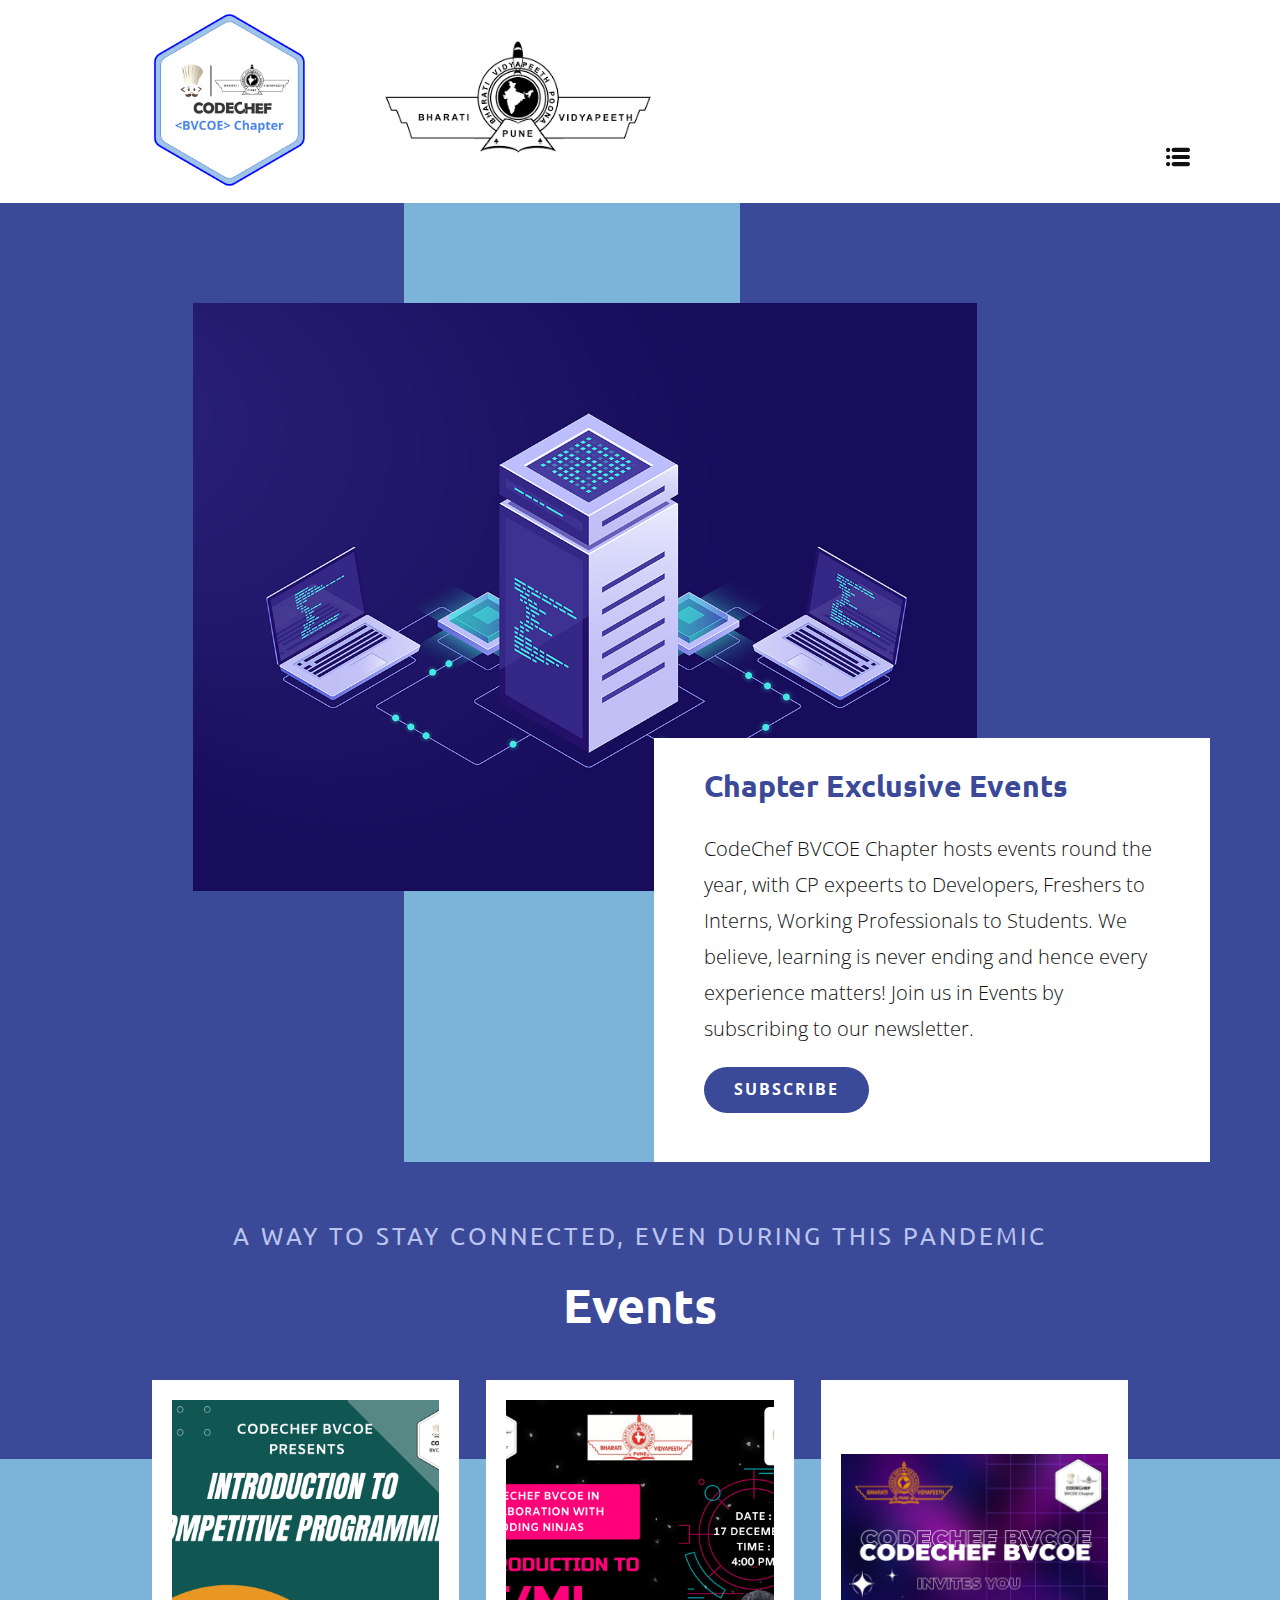
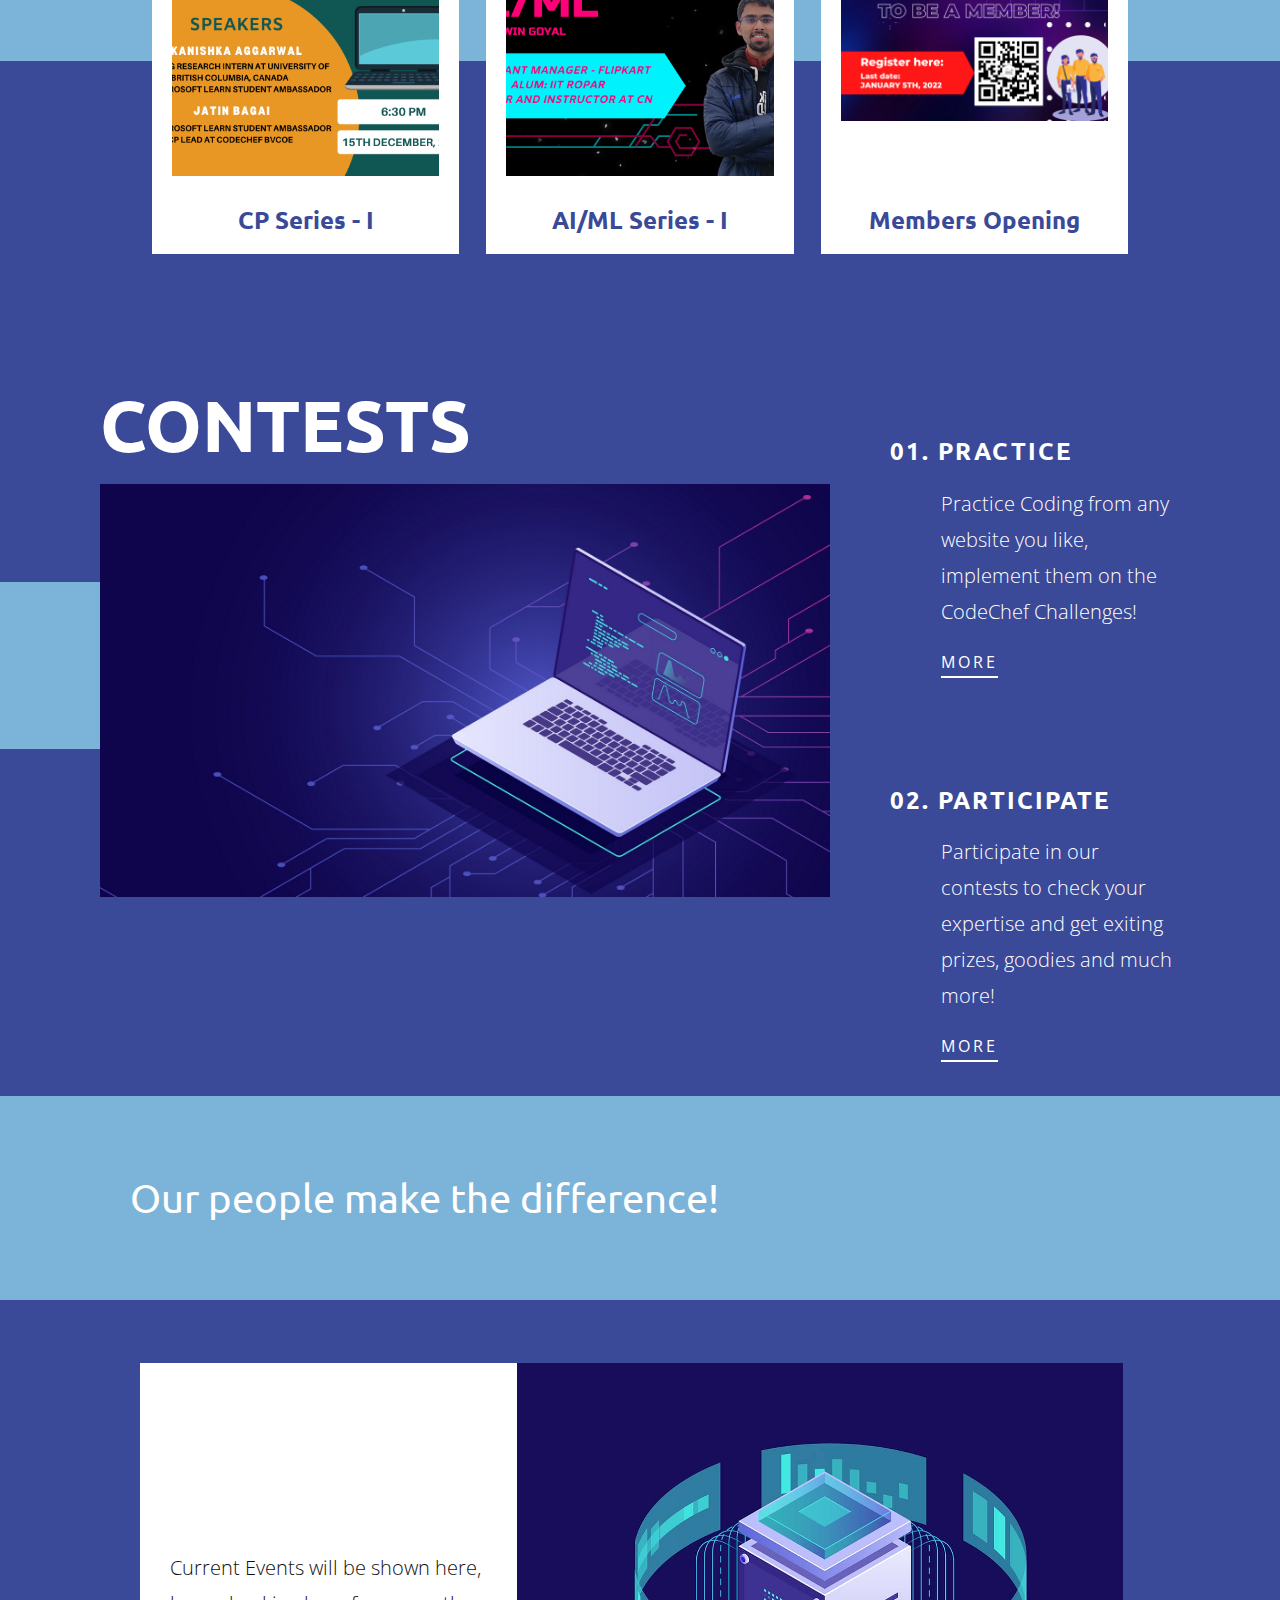
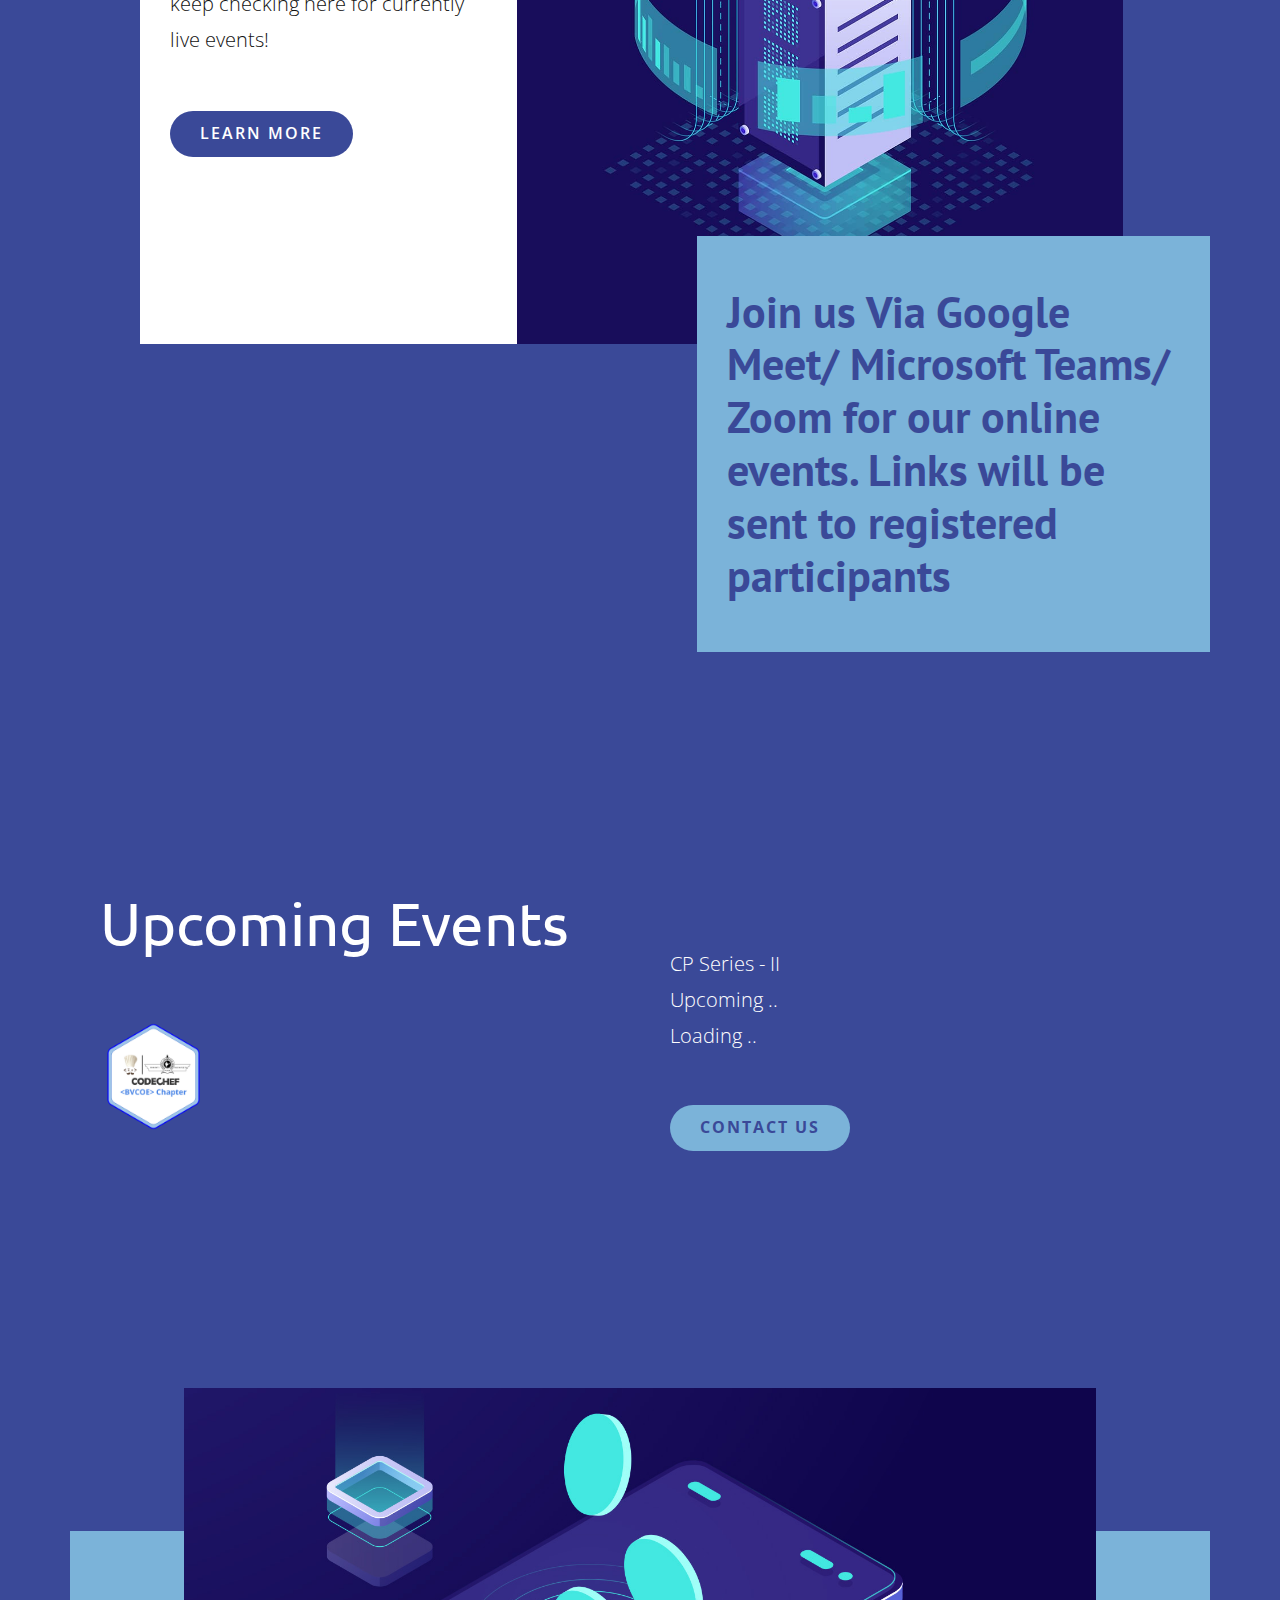
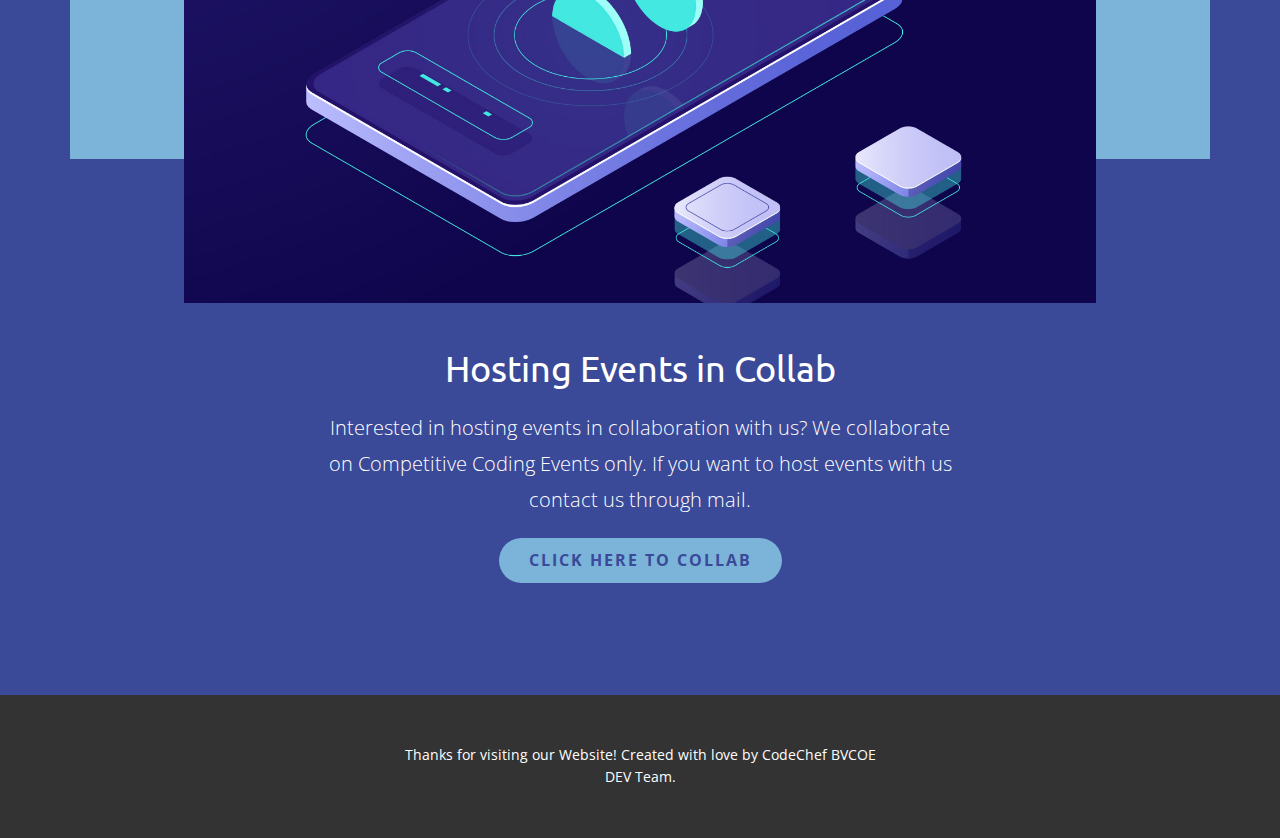
<file: Events.html>
<!DOCTYPE html>
<html style="font-size: 16px;">
  <head>
    <meta name="viewport" content="width=device-width, initial-scale=1.0">
    <meta charset="utf-8">
    <meta name="keywords" content="Easily Accessible &amp; Secure, Data Visualization, High availability infrastructure, Hosting Datacenter">
    <meta name="description" content="">
    <meta name="page_type" content="np-template-header-footer-from-plugin">
    <title>Events</title>
    <link rel="stylesheet" href="nicepage.css" media="screen">
<link rel="stylesheet" href="Events.css" media="screen">
    <script class="u-script" type="text/javascript" src="jquery.js" defer=""></script>
    <script class="u-script" type="text/javascript" src="nicepage.js" defer=""></script>
    <meta name="generator" content="Nicepage 3.14.0, nicepage.com">
    <link id="u-theme-google-font" rel="stylesheet" href="https://fonts.googleapis.com/css?family=Ubuntu:300,300i,400,400i,500,500i,700,700i|Open+Sans:300,300i,400,400i,600,600i,700,700i,800,800i">
    <link id="u-page-google-font" rel="stylesheet" href="https://fonts.googleapis.com/css?family=Ubuntu:300,300i,400,400i,500,500i,700,700i|PT+Sans:400,400i,700,700i">
    
    
    
    
    
    
    
    
    <script type="application/ld+json">{
		"@context": "http://schema.org",
		"@type": "Organization",
		"name": "",
		"url": "index.html",
		"logo": "images/codechefbvcoe.png"
}</script>
    <meta property="og:title" content="Events">
    <meta property="og:type" content="website">
    <meta name="theme-color" content="#3a4998">
    <link rel="canonical" href="index.html">
    <meta property="og:url" content="index.html">
  </head>
  <body class="u-body"><header class="u-clearfix u-header u-header" id="sec-da44"><div class="u-clearfix u-sheet u-sheet-1">
        <a href="index.html" class="u-image u-logo u-image-2" data-image-width="1600" data-image-height="1600"
        title="Home | Codechef BVCOE">
        <img src="images/cclogo_bvcoelogo.png" class="u-logo-image u-logo-image-2" data-image-width="87">
      </a>
        <nav class="u-menu u-menu-dropdown u-offcanvas u-menu-1" data-responsive-from="XL">
          <div class="menu-collapse" style="font-size: 1rem; letter-spacing: 0px; font-weight: 700; text-transform: uppercase;" wfd-invisible="true">
            <a class="u-button-style u-custom-active-border-color u-custom-active-color u-custom-border u-custom-border-color u-custom-borders u-custom-hover-border-color u-custom-hover-color u-custom-left-right-menu-spacing u-custom-padding-bottom u-custom-text-active-color u-custom-text-color u-custom-text-hover-color u-custom-top-bottom-menu-spacing u-nav-link u-text-active-palette-1-base u-text-hover-palette-2-base" href="#" style="color: rgb(17, 17, 17) !important; height: 24px;">
              <svg class="u-svg-link" preserveAspectRatio="xMidYMin slice" viewBox="0 0 512 512" style=""><use xmlns:xlink="http://www.w3.org/1999/xlink" xlink:href="#svg-dba2"></use></svg>
              <svg class="u-svg-content" viewBox="0 0 512 512" x="0px" y="0px" id="svg-dba2" style="enable-background:new 0 0 512 512;"><g><g><path d="M467,61H165c-24.82,0-45,20.19-45,45c0,24.82,20.18,45,45,45h302c24.81,0,45-20.18,45-45C512,81.19,491.81,61,467,61z"></path>
</g>
</g><g><g><path d="M467,211H165c-24.82,0-45,20.19-45,45c0,24.82,20.18,45,45,45h302c24.81,0,45-20.18,45-45C512,231.19,491.81,211,467,211z    "></path>
</g>
</g><g><g><path d="M467,361H165c-24.82,0-45,20.19-45,45c0,24.82,20.18,45,45,45h302c24.81,0,45-20.18,45-45C512,381.19,491.81,361,467,361z    "></path>
</g>
</g><g><g><path d="M45,61C20.18,61,0,81.19,0,106c0,24.82,20.18,45,45,45c24.81,0,45-20.18,45-45C90,81.19,69.81,61,45,61z"></path>
</g>
</g><g><g><path d="M45,211c-24.82,0-45,20.19-45,45c0,24.82,20.18,45,45,45c24.81,0,45-20.18,45-45C90,231.19,69.81,211,45,211z"></path>
</g>
</g><g><g><path d="M45,361c-24.82,0-45,20.19-45,45c0,24.82,20.18,45,45,45c24.81,0,45-20.18,45-45C90,381.19,69.81,361,45,361z"></path>
</g>
</g></svg>
            </a>
          </div>
          <div class="u-custom-menu u-nav-container">
            <ul class="u-nav u-spacing-30 u-unstyled u-nav-1"><li class="u-nav-item"><a class="u-border-2 u-border-active-palette-1-base u-border-hover-palette-1-base u-border-no-left u-border-no-right u-border-no-top u-button-style u-nav-link u-text-active-palette-1-base u-text-grey-90 u-text-hover-grey-90" href="About.html" style="padding: 10px 0px;">About</a>
</li><li class="u-nav-item"><a class="u-border-2 u-border-active-palette-1-base u-border-hover-palette-1-base u-border-no-left u-border-no-right u-border-no-top u-button-style u-nav-link u-text-active-palette-1-base u-text-grey-90 u-text-hover-grey-90" href="index.html" style="padding: 10px 0px;">Home</a>
</li><li class="u-nav-item"><a class="u-border-2 u-border-active-palette-1-base u-border-hover-palette-1-base u-border-no-left u-border-no-right u-border-no-top u-button-style u-nav-link u-text-active-palette-1-base u-text-grey-90 u-text-hover-grey-90" href="Contact.html" style="padding: 10px 0px;">Contact Us</a>
</li><li class="u-nav-item"><a class="u-border-2 u-border-active-palette-1-base u-border-hover-palette-1-base u-border-no-left u-border-no-right u-border-no-top u-button-style u-nav-link u-text-active-palette-1-base u-text-grey-90 u-text-hover-grey-90" href="Development.html" style="padding: 10px 0px;">Development</a>
</li><li class="u-nav-item"><a class="u-border-2 u-border-active-palette-1-base u-border-hover-palette-1-base u-border-no-left u-border-no-right u-border-no-top u-button-style u-nav-link u-text-active-palette-1-base u-text-grey-90 u-text-hover-grey-90" href="Events.html" style="padding: 10px 0px;">Events</a>
</li></ul>
          </div>
          <div class="u-custom-menu u-nav-container-collapse" wfd-invisible="true">
            <div class="u-black u-container-style u-inner-container-layout u-opacity u-opacity-95 u-sidenav">
              <div class="u-sidenav-overflow">
                <div class="u-menu-close"></div>
                <ul class="u-align-center u-nav u-popupmenu-items u-unstyled u-nav-2"><li class="u-nav-item"><a class="u-button-style u-nav-link" href="About.html" style="padding: 10px 0px;">About</a>
</li><li class="u-nav-item"><a class="u-button-style u-nav-link" href="index.html" style="padding: 10px 0px;">Home</a>
</li><li class="u-nav-item"><a class="u-button-style u-nav-link" href="Contact.html" style="padding: 10px 0px;">Contact Us</a>
</li><li class="u-nav-item"><a class="u-button-style u-nav-link" href="Development.html" style="padding: 10px 0px;">Development</a>
</li><li class="u-nav-item"><a class="u-button-style u-nav-link" href="Events.html" style="padding: 10px 0px;">Events</a>
</li></ul>
              </div>
            </div>
            <div class="u-black u-menu-overlay u-opacity u-opacity-70" wfd-invisible="true"></div>
          </div>
        </nav>
      </div></header> 
    <section class="u-align-center u-clearfix u-palette-1-base u-section-1" id="sec-f60b">
      <div class="u-clearfix u-sheet u-sheet-1">
        <div class="u-expanded-height-lg u-expanded-height-md u-expanded-height-xl u-palette-4-light-1 u-shape u-shape-rectangle u-shape-1"></div>
        <img class="u-image u-image-1" src="images/dfsfdsf.jpg" data-image-width="1200" data-image-height="900">
        <div class="u-align-left u-container-style u-group u-white u-group-1">
          <div class="u-container-layout u-valign-bottom-xs u-container-layout-1">
            <h3 class="u-text u-text-palette-1-base u-text-1">Chapter Exclusive Events</h3>
            <p class="u-text u-text-2">CodeChef BVCOE Chapter hosts events round the year, with CP expeerts to Developers, Freshers to Interns, Working Professionals to Students. We believe, learning is never ending and hence every experience matters! Join us in Events by subscribing to our newsletter.</p>
            <a href="Contact.html" data-page-id="2489003725" class="u-active-palette-4-light-1 u-btn u-btn-round u-button-style u-hover-palette-4-light-1 u-palette-1-base u-radius-50 u-text-active-palette-1-base u-text-body-alt-color u-text-hover-palette-1-base u-btn-1" target="_blank">SUBSCRIBE</a>
          </div>
        </div>
      </div>
    </section>
    <section class="u-align-center u-clearfix u-palette-1-base u-valign-middle-sm u-section-2" id="carousel_e21f">
      <h4 class="u-text u-text-palette-1-light-2 u-text-1">A way to stay connected, even during this pandemic</h4>
      <h1 class="u-text u-text-2">Events</h1>
      <div class="u-expanded-width u-palette-4-light-1 u-shape u-shape-square u-shape-1"></div>
      <div class="u-list u-list-1">
        <div class="u-repeater u-repeater-1">
          <div class="u-align-center u-container-style u-list-item u-repeater-item u-shape-square u-white u-list-item-1">
            <div class="u-container-layout u-similar-container u-valign-bottom u-container-layout-1">
              <img src="images/Intro cp.png" alt="" class="u-expanded-width u-image u-image-default u-image-1">
              <h4 class="u-text u-text-palette-1-base u-text-3">CP Series - I</h4>
            </div>
          </div>
          <div class="u-align-center u-container-style u-list-item u-repeater-item u-shape-square u-video-cover u-white u-list-item-2">
            <div class="u-container-layout u-similar-container u-valign-bottom u-container-layout-2">
              <img src="images/Intro AIML.png" alt="" class="u-expanded-width u-image u-image-default u-image-2">
              <h4 class="u-text u-text-palette-1-base u-text-4">AI/ML Series - I</h4>
            </div>
          </div>
          <div class="u-align-center u-container-style u-list-item u-repeater-item u-shape-square u-video-cover u-white u-list-item-3">
            <div class="u-container-layout u-similar-container u-valign-bottom u-container-layout-3">
              <img src="images/Taking member.png" alt="" class="u-expanded-width u-image u-image-contain u-image-default u-image-3" >
              <h4 class="u-text u-text-palette-1-base u-text-5">Members Opening</h4>
            </div>
          </div>
        </div>
      </div>
      <!-- <a href="https://www.youtube.com/channel/UC4zXvCjPv24nZl-NKUa0Lrg" class="u-active-white u-border-0 u-btn u-btn-round u-button-style u-hover-white u-palette-4-light-1 u-radius-50 u-text-active-palette-1-base u-text-hover-palette-1-base u-text-palette-1-base u-btn-1" target="_blank">Watch Recorded Sessions</a> -->
    </section>
    <section class="u-align-center-lg u-align-center-md u-align-center-sm u-align-center-xs u-clearfix u-palette-1-base u-valign-middle-lg u-valign-middle-md u-valign-middle-sm u-valign-middle-xl u-section-3" id="sec-a2e8">
      <div class="u-palette-4-light-1 u-shape u-shape-rectangle u-shape-1"></div>
      <div class="u-clearfix u-layout-wrap u-layout-wrap-1">
        <div class="u-layout">
          <div class="u-layout-row">
            <div class="u-container-style u-layout-cell u-size-60 u-layout-cell-1">
              <div class="u-container-layout u-container-layout-1">
                <h2 class="u-text u-text-1">CONTESTS</h2>
                <img src="images/1055-Converted.jpg" alt="" class="u-expanded-width u-image u-image-default u-image-1">
              </div>
            </div>
          </div>
        </div>
      </div>
      <div class="u-list u-list-1">
        <div class="u-repeater u-repeater-1">
          <div class="u-container-style u-list-item u-repeater-item">
            <div class="u-container-layout u-similar-container u-container-layout-2">
              <h3 class="u-text u-text-2">01. practice</h3>
              <p class="u-text u-text-3">Practice Coding from any website you like, implement them on the CodeChef Challenges!</p>
              <a href="https://www.codechef.com/contests/?itm_medium=navmenu&amp;itm_campaign=allcontests_head" class="u-active-none u-border-2 u-border-white u-btn u-button-style u-hover-none u-none u-text-active-palette-2-light-3 u-text-body-alt-color u-text-hover-palette-3-light-3 u-btn-1" target="_blank">more</a>
            </div>
          </div>
          <div class="u-container-style u-list-item u-repeater-item">
            <div class="u-container-layout u-similar-container u-container-layout-3">
              <h3 class="u-text u-text-4">02. participate</h3>
              <p class="u-text u-text-5">Participate in our contests to check your expertise and get exiting prizes, goodies and much more!</p>
              <a href="Events.html" data-page-id="28081761" class="u-active-none u-border-2 u-border-white u-btn u-button-style u-hover-none u-none u-text-active-palette-2-light-3 u-text-body-alt-color u-text-hover-palette-3-light-3 u-btn-2">more<span class="u-text-body-alt-color"></span>
                <span class="u-text-body-alt-color"></span>
              </a>
            </div>
          </div>
        </div>
      </div>
    </section>
    <section class="u-clearfix u-color-scheme-u10 u-color-style-multicolor-1 u-palette-4-light-1 u-section-4" id="sec-d871">
      <div class="u-clearfix u-sheet u-valign-middle u-sheet-1">
        <div class="u-clearfix u-expanded-width u-layout-wrap u-layout-wrap-1">
          <div class="u-layout">
            <div class="u-layout-row">
              <div class="u-align-center-sm u-align-center-xs u-align-left-lg u-align-left-md u-align-left-xl u-container-style u-layout-cell u-left-cell u-size-42 u-layout-cell-1">
                <div class="u-container-layout u-valign-middle u-container-layout-1">
                  <h3 class="u-custom-font u-font-ubuntu u-text u-text-1">Our people make the difference! </h3>
                </div>
              </div>
              <div class="u-align-center u-container-style u-layout-cell u-right-cell u-size-18 u-layout-cell-2">
                <div class="u-container-layout u-valign-middle u-container-layout-2">
                  <!-- <a href="https://theBVCOEchronicle.online/" class="u-active-palette-4-base u-border-0 u-btn u-btn-round u-button-style u-hover-palette-4-base u-palette-1-base u-radius-50 u-btn-1" target="_blank">BVCOE CHRONICLE</a> -->
                </div>
              </div>
            </div>
          </div>
        </div>
      </div>
    </section>
    <section class="u-clearfix u-palette-1-dark-1 u-section-5" id="sec-ed1e">
      <div class="u-clearfix u-sheet u-valign-middle-xs u-sheet-1">
        <!-- <div class="u-palette-4-light-1 u-shape u-shape-circle u-shape-1"></div> -->
        <div class="u-clearfix u-layout-wrap u-layout-wrap-1">
          <div class="u-layout">
            <div class="u-layout-row">
              <div class="u-align-left u-container-style u-layout-cell u-left-cell u-shape-rectangle u-size-23 u-white u-layout-cell-1">
                <div class="u-container-layout u-valign-middle u-container-layout-1">
                  <p class="u-text u-text-1">Current Events will be shown here, keep checking here for currently live events!&nbsp;<br>
                  </p>
                  <a href="Events.html" data-page-id="28081761" class="u-btn u-btn-round u-button-style u-hover-palette-1-dark-1 u-palette-1-base u-radius-50 u-btn-1">learn more</a>
                </div>
              </div>
              <div class="u-align-center u-container-style u-image u-layout-cell u-right-cell u-size-37 u-image-1" data-image-width="1200" data-image-height="1233">
                <div class="u-container-layout u-valign-top u-container-layout-2"></div>
              </div>
            </div>
          </div>
        </div>
        <div class="u-align-left u-container-style u-group u-palette-4-light-1 u-group-1">
          <div class="u-container-layout u-valign-middle u-container-layout-3">
            <h3 class="u-custom-font u-font-pt-sans u-text u-text-palette-1-base u-text-2">Join us Via Google Meet/ Microsoft Teams/ Zoom for our online events. Links will be sent to registered participants</h3>
          </div>
        </div>
      </div>
    </section>
    <section class="u-clearfix u-palette-1-base u-section-6" id="sec-14cc">
      <div class="u-clearfix u-sheet u-valign-middle u-sheet-1">
        <div class="u-clearfix u-expanded-width u-layout-wrap u-layout-wrap-1">
          <div class="u-layout">
            <div class="u-layout-row">
              <div class="u-container-style u-layout-cell u-left-cell u-size-30 u-layout-cell-1">
                <div class="u-container-layout u-valign-top-lg u-valign-top-md u-valign-top-xl u-container-layout-1">
                  <h1 class="u-text u-text-1">Upcoming Events</h1>
                  <!-- <div class="u-palette-4-light-1 u-shape u-shape-circle u-shape-1"></div> -->
                  <img class="remove-bg u-shape u-shape-circle u-shape-1" src="images/codechefbvcoe.png" data-image-width="1200" data-image-height="900">
                </div>
              </div>
              <div class="u-container-style u-layout-cell u-right-cell u-size-30 u-layout-cell-2">
                <div class="u-container-layout u-container-layout-2">
                  <p class="u-text u-text-2">CP Series - II<br>Upcoming ..<br>Loading ..<br>
                  </p>
                  <a href="Contact.html" data-page-id="2489003725" class="u-active-white u-btn u-btn-round u-button-style u-hover-white u-palette-4-light-1 u-radius-50 u-text-active-palette-1-base u-text-hover-palette-1-base u-text-palette-1-base u-btn-1" target="_blank">contact us</a>
                </div>
              </div>
            </div>
          </div>
        </div>
      </div>
    </section>
    <section class="u-align-center u-clearfix u-palette-1-base u-section-7" id="sec-5d76">
      <div class="u-clearfix u-sheet u-valign-middle-sm u-valign-middle-xs u-sheet-1">
        <div class="u-expanded-width u-palette-4-light-1 u-shape u-shape-rectangle u-shape-1"></div>
        <img class="u-align-left u-image u-left-0 u-image-1" data-image-width="1600" data-image-height="1000" src="images/xsx.jpg">
        <h2 class="u-text u-text-1">Hosting Events in Collab</h2>
        <p class="u-text u-text-2">Interested in hosting events in collaboration with us? We collaborate on Competitive Coding Events only. If you want to host events with us contact us through mail.</p>
        <a href="mailto:codechefbvcoe@gmail.com?subject=Collab%20Form" class="u-active-white u-border-0 u-btn u-btn-round u-button-style u-hover-white u-palette-4-light-1 u-radius-50 u-text-active-palette-1-base u-text-hover-palette-1-base u-text-palette-1-base u-btn-1">Click Here to Collab</a>
      </div>
    </section>
    
    
    <footer class="u-align-center u-clearfix u-footer u-grey-80 u-footer" id="sec-4ef6"><div class="u-clearfix u-sheet u-valign-middle u-sheet-1">
        <p class="u-small-text u-text u-text-variant u-text-1">Thanks for visiting our Website! Created with love by CodeChef BVCOE DEV Team.</p>
      </div></footer>
  </body>
</html>
</file>
